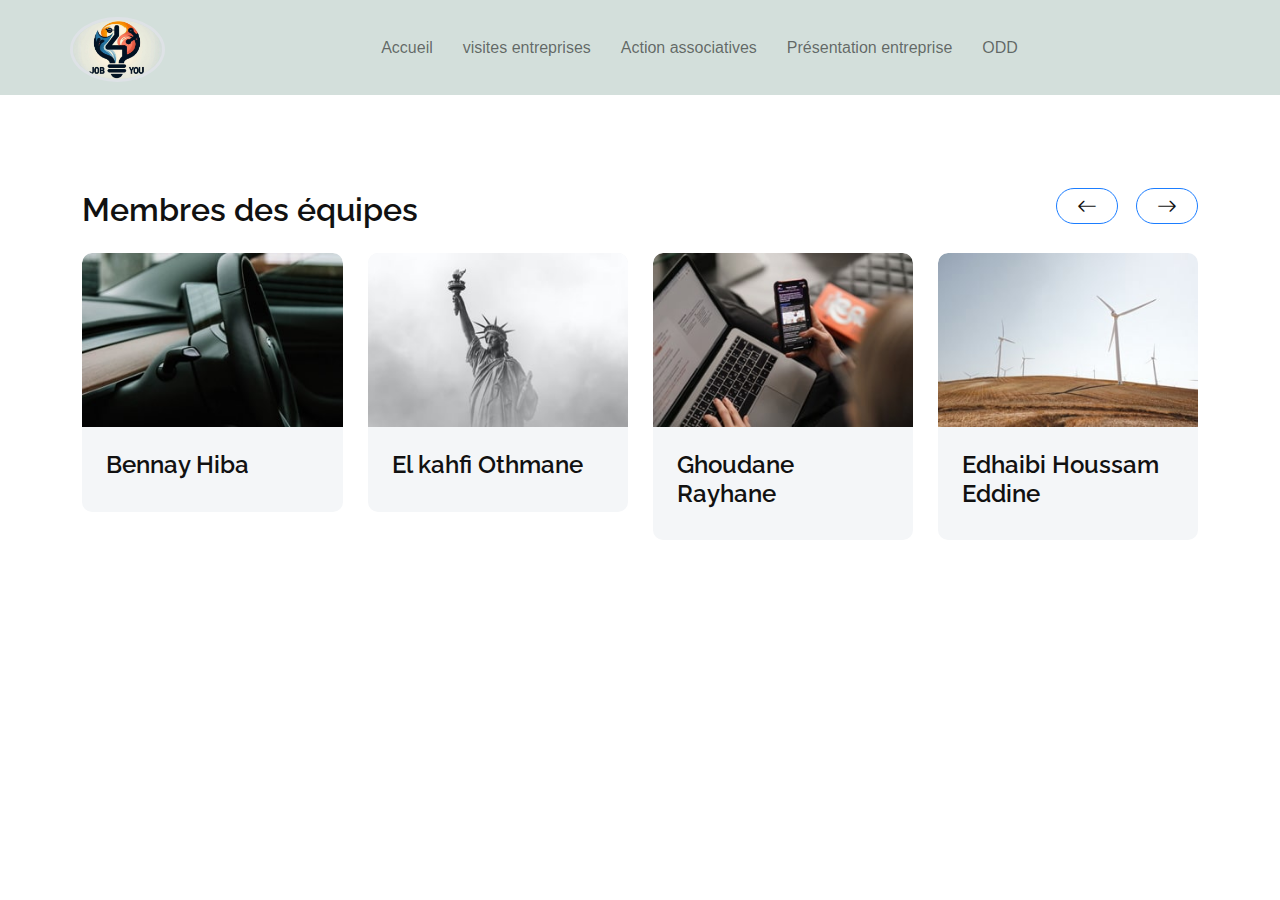
<file: index.html>
<!DOCTYPE html>
<html lang="en">

    <head>
        <meta charset="utf-8">
        <title>Newsers - Free HTML Magazine Template</title>
        <meta content="width=device-width, initial-scale=1.0" name="viewport">
        <meta content="" name="keywords">
        <meta content="" name="description">

        <!-- Google Web Fonts -->
        <link rel="preconnect" href="https://fonts.googleapis.com">
        <link rel="preconnect" href="https://fonts.gstatic.com" crossorigin>
        <link href="https://fonts.googleapis.com/css2?family=Open+Sans:wght@400;600&family=Raleway:wght@100;600;800&display=swap" rel="stylesheet"> 

        <!-- Icon Font Stylesheet -->
        <link rel="stylesheet" href="https://use.fontawesome.com/releases/v5.15.4/css/all.css"/>
        <link href="https://cdn.jsdelivr.net/npm/bootstrap-icons@1.4.1/font/bootstrap-icons.css" rel="stylesheet">

        <!-- Libraries Stylesheet -->
        <link href="lib/animate/animate.min.css" rel="stylesheet">
        <link href="lib/owlcarousel/assets/owl.carousel.min.css" rel="stylesheet">


        <!-- Customized Bootstrap Stylesheet -->
        <link href="css/bootstrap.min.css" rel="stylesheet">

        <!-- Template Stylesheet -->
        <link href="css/style.css" rel="stylesheet">
    </head>

    <body>

        <!-- Spinner Start -->
        <div id="spinner" class="show w-100 vh-100 bg-white position-fixed translate-middle top-50 start-50  d-flex align-items-center justify-content-center">
            <div class="spinner-grow text-primary" role="status"></div>
        </div>
        <!-- Spinner End -->


        <!-- Navbar start -->
        <div class="container-fluid sticky-top px-0" style="background-color:#d3dfdb;">
            <!--<div class="container-fluid topbar bg-dark d-none d-lg-block">
                <div class="container px-0">
                    <div class="topbar-top d-flex justify-content-between flex-lg-wrap">
                        <div class="top-info flex-grow-0">
                            <span class="rounded-circle btn-sm-square bg-primary me-2">
                                <i class="fas fa-bolt text-white"></i>
                            </span>
                            <div class="pe-2 me-3 border-end border-white d-flex align-items-center">
                                <p class="mb-0 text-white fs-6 fw-normal">Trending</p>
                            </div>
                            <div class="overflow-hidden" style="width: 735px;">
                                <div id="note" class="ps-2">
                                    <img src="img/features-fashion.jpg" class="img-fluid rounded-circle border border-3 border-primary me-2" style="width: 30px; height: 30px;" alt="">
                                    <a href="#"><p class="text-white mb-0 link-hover">Newsan unknown printer took a galley of type andscrambled Newsan.</p></a>
                                </div>
                            </div>
                        </div>
                        <div class="top-link flex-lg-wrap">
                            <i class="fas fa-calendar-alt text-white border-end border-secondary pe-2 me-2"> <span class="text-body">Tuesday, Sep 12, 2024</span></i>
                            <div class="d-flex icon">
                                <p class="mb-0 text-white me-2">Follow Us:</p>
                                <a href="" class="me-2"><i class="fab fa-facebook-f text-body link-hover"></i></a>
                                <a href="" class="me-2"><i class="fab fa-twitter text-body link-hover"></i></a>
                                <a href="" class="me-2"><i class="fab fa-instagram text-body link-hover"></i></a>
                                <a href="" class="me-2"><i class="fab fa-youtube text-body link-hover"></i></a>
                                <a href="" class="me-2"><i class="fab fa-linkedin-in text-body link-hover"></i></a>
                                <a href="" class="me-2"><i class="fab fa-skype text-body link-hover"></i></a>
                                <a href="" class=""><i class="fab fa-pinterest-p text-body link-hover"></i></a>
                            </div>
                        </div>
                    </div>
                </div>
            </div>-->
            <div class="container-fluid" style="background-color:#d3dfdb;">
                <div class="container px-0" style="background-color:#d3dfdb;">
                    <nav class="navbar navbar-light navbar-expand-xl" style="background-color:#d3dfdb;">
                        <a href="index.html" class="navbar-brand mt-1">
                            <img src="img/logo.jpeg" class="img-fluid rounded-circle border border-3 me-2" style="width: 95px; height: 65px;" alt="">
                        </a>
                        <button class="navbar-toggler py-2 px-3" type="button" data-bs-toggle="collapse" data-bs-target="#navbarCollapse">
                            <span class="fa fa-bars text-primary"></span>
                        </button>
                        <div class="collapse navbar-collapse py-3" style="background-color:#d3dfdb;" id="navbarCollapse">
                            <div class="navbar-nav mx-auto border-top">
                                <a href="index.html" class="nav-item nav-link">Accueil</a>
                                <a href="visite-entreprise.html" class="nav-item nav-link">visites entreprises</a>
                                <a href="index.html" class="nav-item nav-link">Action associatives</a>
                                <a href="index.html" class="nav-item nav-link">Présentation entreprise</a>
                                <a href="odd.html" class="nav-item nav-link">ODD</a>
                                <!--<a href="detail-page.html" class="nav-item nav-link">Detail  Page</a>
                                <a href="404.html" class="nav-item nav-link">404 Page</a>
                                <div class="nav-item dropdown">
                                    <a href="#" class="nav-link dropdown-toggle" data-bs-toggle="dropdown">Dropdown</a>
                                    <div class="dropdown-menu m-0 bg-secondary rounded-0">
                                        <a href="#" class="dropdown-item">Dropdown 1</a>
                                        <a href="#" class="dropdown-item">Dropdown 2</a>
                                        <a href="#" class="dropdown-item">Dropdown 3</a>
                                        <a href="#" class="dropdown-item">Dropdown 4</a>
                                    </div>
                                </div>
                                <a href="contact.html" class="nav-item nav-link">Contact Us</a>-->
                            </div>
                            <!--<div class="d-flex flex-nowrap border-top pt-3 pt-xl-0">
                                <div class="d-flex">
                                    <img src="img/weather-icon.png" class="img-fluid w-100 me-2" alt="">
                                    <div class="d-flex align-items-center">
                                        <strong class="fs-4 text-secondary">31°C</strong>
                                        <div class="d-flex flex-column ms-2" style="width: 150px;">
                                            <span class="text-body">NEW YORK,</span>
                                            <small>Mon. 10 jun 2024</small>
                                        </div>
                                    </div>
                                </div>
                                <button class="btn-search btn border border-primary btn-md-square rounded-circle bg-white my-auto" data-bs-toggle="modal" data-bs-target="#searchModal"><i class="fas fa-search text-primary"></i></button>
                            </div>-->
                        </div>
                    </nav>
                </div>
            </div>
        </div>
        <!-- Navbar End -->


        <!-- Modal Search Start -->
        <div class="modal fade" id="searchModal" tabindex="-1" aria-labelledby="exampleModalLabel" aria-hidden="true">
            <div class="modal-dialog modal-fullscreen">
                <div class="modal-content rounded-0">
                    <div class="modal-header">
                        <h5 class="modal-title" id="exampleModalLabel">Search by keyword</h5>
                        <button type="button" class="btn-close" data-bs-dismiss="modal" aria-label="Close"></button>
                    </div>
                    <div class="modal-body d-flex align-items-center">
                        <div class="input-group w-75 mx-auto d-flex">
                            <input type="search" class="form-control p-3" placeholder="keywords" aria-describedby="search-icon-1">
                            <span id="search-icon-1" class="input-group-text p-3"><i class="fa fa-search"></i></span>
                        </div>
                    </div>
                </div>
            </div>
        </div>
        <!-- Modal Search End -->

        <div class="container-fluid latest-news py-5">
            <div class="container py-5">
                <h2 class="mb-4">Membres des équipes</h2>
                <div class="latest-news-carousel owl-carousel">
                    <div class="latest-news-item">
                        <div class="bg-light rounded">
                            <div class="rounded-top overflow-hidden">
                                <img src="img/news-7.jpg" class="img-zoomin img-fluid rounded-top w-100" alt="">
                            </div>
                            <div class="d-flex flex-column p-4">
                                <a href="#" class="h4">Bennay Hiba</a>
                            </div>
                        </div>
                    </div>
                    <div class="latest-news-item">
                        <div class="bg-light rounded">
                            <div class="rounded-top overflow-hidden">
                                <img src="img/news-6.jpg" class="img-zoomin img-fluid rounded-top w-100" alt="">
                            </div>
                            <div class="d-flex flex-column p-4">
                                <a href="#" class="h4">El kahfi Othmane</a>
                            </div>
                        </div>
                    </div>
                    <div class="latest-news-item">
                        <div class="bg-light rounded">
                            <div class="rounded-top overflow-hidden">
                                <img src="img/news-3.jpg" class="img-zoomin img-fluid rounded-top w-100" alt="">
                            </div>
                            <div class="d-flex flex-column p-4">
                                <a href="#" class="h4">Ghoudane Rayhane</a>
                            </div>
                        </div>
                    </div>
                    <div class="latest-news-item">
                        <div class="bg-light rounded">
                            <div class="rounded-top overflow-hidden">
                                <img src="img/news-4.jpg" class="img-zoomin img-fluid rounded-top w-100" alt="">
                            </div>
                            <div class="d-flex flex-column p-4">
                                <a href="#" class="h4">Edhaibi Houssam Eddine</a>
                            </div>
                        </div>
                    </div>
                    <div class="latest-news-item">
                        <div class="bg-light rounded">
                            <div class="rounded-top overflow-hidden">
                                <img src="img/news-5.jpg" class="img-zoomin img-fluid rounded-top w-100" alt="">
                            </div>
                            <div class="d-flex flex-column p-4">
                                <a href="#" class="h4 ">Farhat Widiane</a>
                            </div>
                        </div>
                    </div>
                    <div class="latest-news-item">
                        <div class="bg-light rounded">
                            <div class="rounded-top overflow-hidden">
                                <img src="img/news-5.jpg" class="img-zoomin img-fluid rounded-top w-100" alt="">
                            </div>
                            <div class="d-flex flex-column p-4">
                                <a href="#" class="h4 ">El hachlaf Aymen</a>
                            </div>
                        </div>
                    </div>
                    <div class="latest-news-item">
                        <div class="bg-light rounded">
                            <div class="rounded-top overflow-hidden">
                                <img src="img/news-5.jpg" class="img-zoomin img-fluid rounded-top w-100" alt="">
                            </div>
                            <div class="d-flex flex-column p-4">
                                <a href="#" class="h4 ">Fnoun Rayane</a>
                            </div>
                        </div>
                    </div>
                    <div class="latest-news-item">
                        <div class="bg-light rounded">
                            <div class="rounded-top overflow-hidden">
                                <img src="img/news-5.jpg" class="img-zoomin img-fluid rounded-top w-100" alt="">
                            </div>
                            <div class="d-flex flex-column p-4">
                                <a href="#" class="h4 ">Fatihi Ikram</a>
                            </div>
                        </div>
                    </div>
                    <div class="latest-news-item">
                        <div class="bg-light rounded">
                            <div class="rounded-top overflow-hidden">
                                <img src="img/news-5.jpg" class="img-zoomin img-fluid rounded-top w-100" alt="">
                            </div>
                            <div class="d-flex flex-column p-4">
                                <a href="#" class="h4 ">El Asri Fatima</a>
                            </div>
                        </div>
                    </div>
                    <div class="latest-news-item">
                        <div class="bg-light rounded">
                            <div class="rounded-top overflow-hidden">
                                <img src="img/ibrahimo.jpeg" class="img-zoomin img-fluid rounded-top w-100" style="height: 200px;" alt="">
                            </div>
                            <div class="d-flex flex-column p-4">
                                <a href="#" class="h4 ">Thierno Ibrahima Sory Diallo</a>
                            </div>
                        </div>
                    </div>

                </div>
            </div>
        </div>

           

        
        <!-- JavaScript Libraries -->
        <script src="https://ajax.googleapis.com/ajax/libs/jquery/3.6.4/jquery.min.js"></script>
        <script src="https://cdn.jsdelivr.net/npm/bootstrap@5.0.0/dist/js/bootstrap.bundle.min.js"></script>
        <script src="lib/easing/easing.min.js"></script>
        <script src="lib/waypoints/waypoints.min.js"></script>
        <script src="lib/owlcarousel/owl.carousel.min.js"></script>

        <!-- Template Javascript -->
        <script src="js/main.js"></script>
    </body>

</html>
</file>
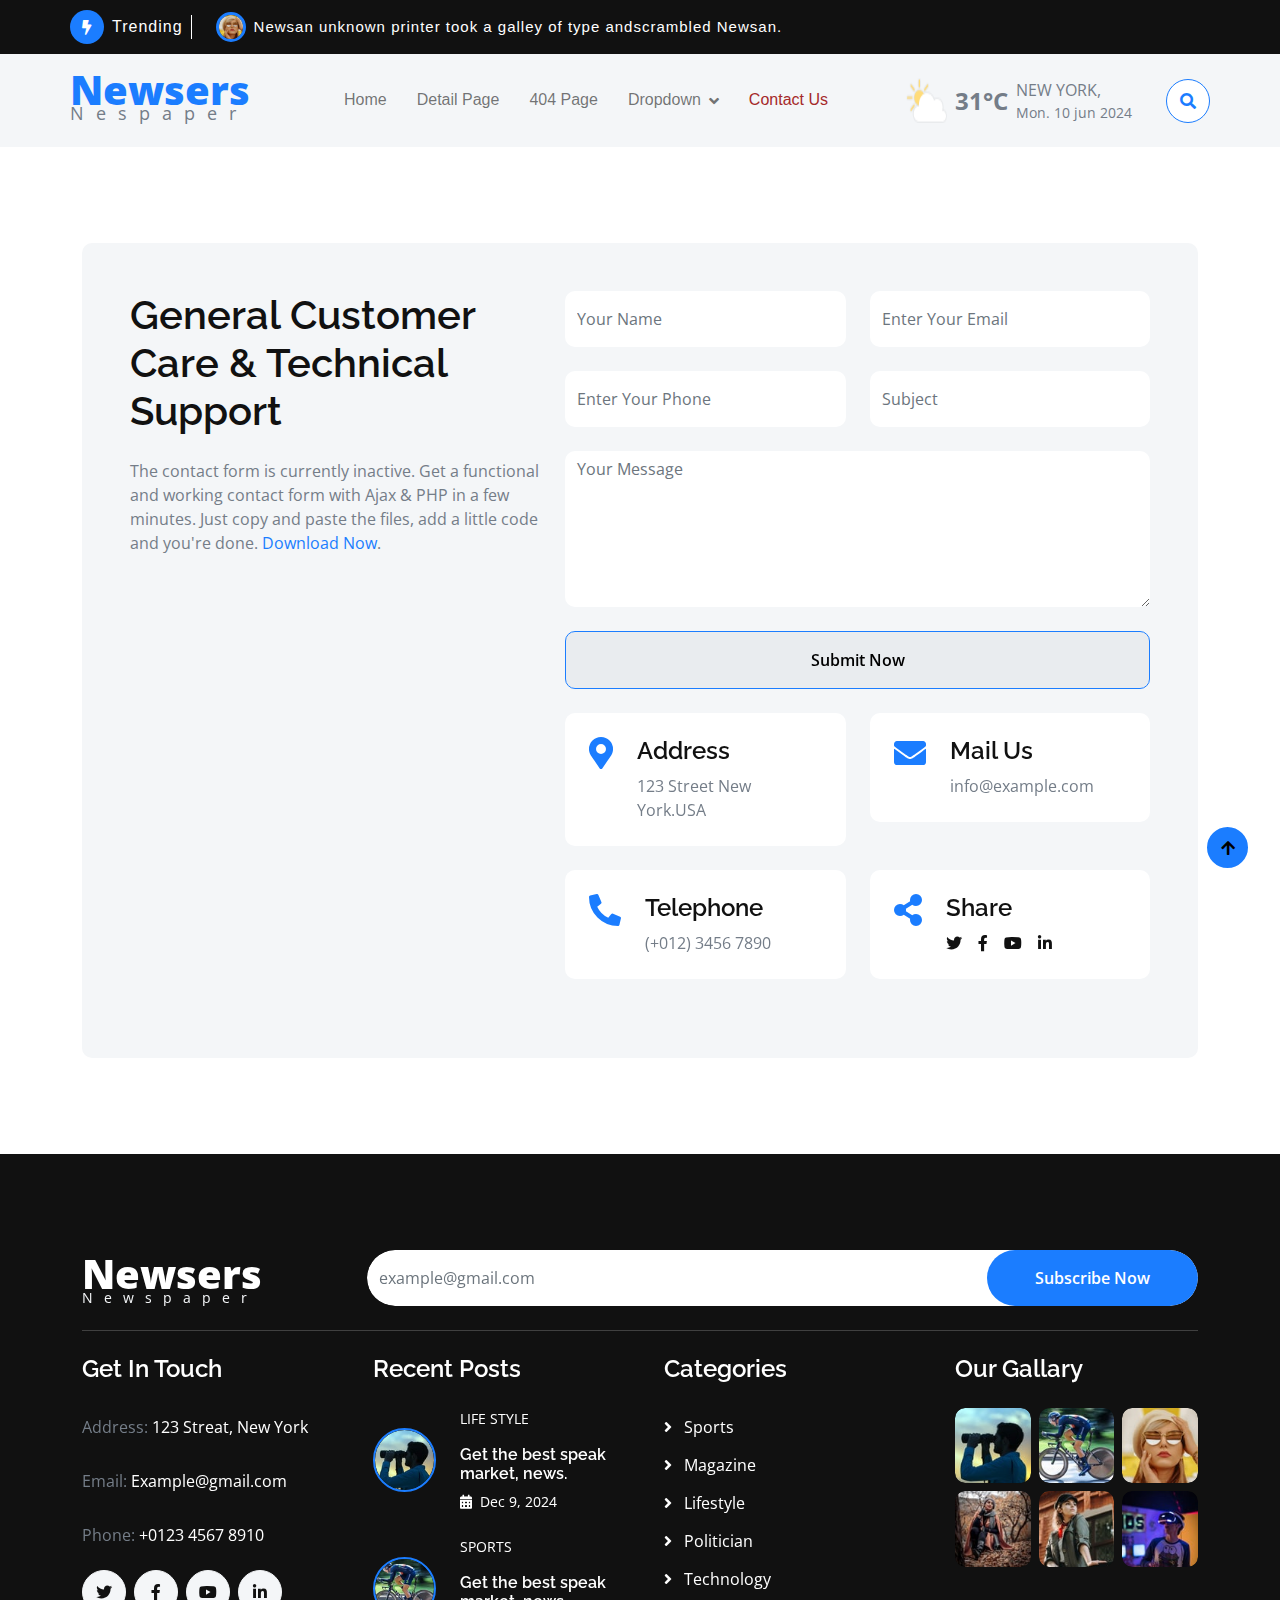
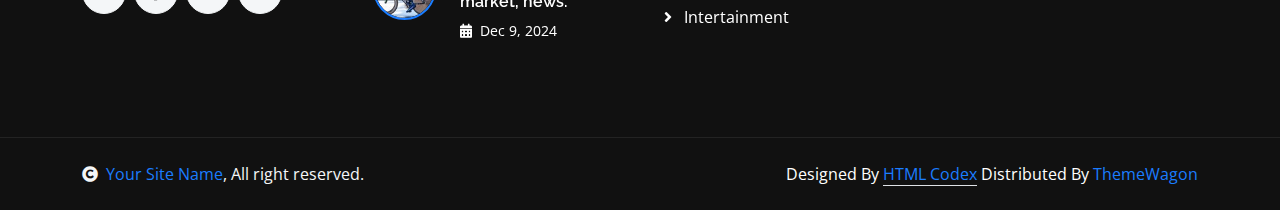
<file: contact.html>
<!DOCTYPE html>
<html lang="en">

    <head>
        <meta charset="utf-8">
        <title>Newsers - Free HTML Magazine Template</title>
        <meta content="width=device-width, initial-scale=1.0" name="viewport">
        <meta content="" name="keywords">
        <meta content="" name="description">

        <!-- Google Web Fonts -->
        <link rel="preconnect" href="https://fonts.googleapis.com">
        <link rel="preconnect" href="https://fonts.gstatic.com" crossorigin>
        <link href="https://fonts.googleapis.com/css2?family=Open+Sans:wght@400;600&family=Raleway:wght@100;600;800&display=swap" rel="stylesheet"> 

        <!-- Icon Font Stylesheet -->
        <link rel="stylesheet" href="https://use.fontawesome.com/releases/v5.15.4/css/all.css"/>
        <link href="https://cdn.jsdelivr.net/npm/bootstrap-icons@1.4.1/font/bootstrap-icons.css" rel="stylesheet">

        <!-- Libraries Stylesheet -->
        <link href="lib/animate/animate.min.css" rel="stylesheet">
        <link href="lib/owlcarousel/assets/owl.carousel.min.css" rel="stylesheet">


        <!-- Customized Bootstrap Stylesheet -->
        <link href="css/bootstrap.min.css" rel="stylesheet">

        <!-- Template Stylesheet -->
        <link href="css/style.css" rel="stylesheet">
    </head>

    <body>

        <!-- Spinner Start -->
        <div id="spinner" class="show w-100 vh-100 bg-white position-fixed translate-middle top-50 start-50  d-flex align-items-center justify-content-center">
            <div class="spinner-grow text-primary" role="status"></div>
        </div>
        <!-- Spinner End -->


        <!-- Navbar start -->
        <div class="container-fluid sticky-top px-0">
            <div class="container-fluid topbar bg-dark d-none d-lg-block">
                <div class="container px-0">
                    <div class="topbar-top d-flex justify-content-between flex-lg-wrap">
                        <div class="top-info flex-grow-0">
                            <span class="rounded-circle btn-sm-square bg-primary me-2">
                                <i class="fas fa-bolt text-white"></i>
                            </span>
                            <div class="pe-2 me-3 border-end border-white d-flex align-items-center">
                                <p class="mb-0 text-white fs-6 fw-normal">Trending</p>
                            </div>
                            <div class="overflow-hidden" style="width: 735px;">
                                <div id="note" class="ps-2">
                                    <img src="img/features-fashion.jpg" class="img-fluid rounded-circle border border-3 border-primary me-2" style="width: 30px; height: 30px;" alt="">
                                    <a href="#"><p class="text-white mb-0 link-hover">Newsan unknown printer took a galley of type andscrambled Newsan.</p></a>
                                </div>
                            </div>
                        </div>
                        <div class="top-link flex-lg-wrap">
                            <i class="fas fa-calendar-alt text-white border-end border-secondary pe-2 me-2"> <span class="text-body">Tuesday, Sep 12, 2024</span></i>
                            <div class="d-flex icon">
                                <p class="mb-0 text-white me-2">Follow Us:</p>
                                <a href="" class="me-2"><i class="fab fa-facebook-f text-body link-hover"></i></a>
                                <a href="" class="me-2"><i class="fab fa-twitter text-body link-hover"></i></a>
                                <a href="" class="me-2"><i class="fab fa-instagram text-body link-hover"></i></a>
                                <a href="" class="me-2"><i class="fab fa-youtube text-body link-hover"></i></a>
                                <a href="" class="me-2"><i class="fab fa-linkedin-in text-body link-hover"></i></a>
                                <a href="" class="me-2"><i class="fab fa-skype text-body link-hover"></i></a>
                                <a href="" class=""><i class="fab fa-pinterest-p text-body link-hover"></i></a>
                            </div>
                        </div>
                    </div>
                </div>
            </div>
            <div class="container-fluid bg-light">
                <div class="container px-0">
                    <nav class="navbar navbar-light navbar-expand-xl">
                        <a href="index.html" class="navbar-brand mt-3">
                            <p class="text-primary display-6 mb-2" style="line-height: 0;">Newsers</p>
                            <small class="text-body fw-normal" style="letter-spacing: 12px;">Nespaper</small>
                        </a>
                        <button class="navbar-toggler py-2 px-3" type="button" data-bs-toggle="collapse" data-bs-target="#navbarCollapse">
                            <span class="fa fa-bars text-primary"></span>
                        </button>
                        <div class="collapse navbar-collapse bg-light py-3" id="navbarCollapse">
                            <div class="navbar-nav mx-auto border-top">
                                <a href="index.html" class="nav-item nav-link">Home</a>
                                <a href="detail-page.html" class="nav-item nav-link">Detail Page</a>
                                <a href="404.html" class="nav-item nav-link">404 Page</a>
                                <div class="nav-item dropdown">
                                    <a href="#" class="nav-link dropdown-toggle" data-bs-toggle="dropdown">Dropdown</a>
                                    <div class="dropdown-menu m-0 bg-secondary rounded-0">
                                        <a href="#" class="dropdown-item">Dropdown 1</a>
                                        <a href="#" class="dropdown-item">Dropdown 2</a>
                                        <a href="#" class="dropdown-item">Dropdown 3</a>
                                        <a href="#" class="dropdown-item">Dropdown 4</a>
                                    </div>
                                </div>
                                <a href="contact.html" class="nav-item nav-link active">Contact Us</a>
                            </div>
                            <div class="d-flex flex-nowrap border-top pt-3 pt-xl-0">
                                <div class="d-flex">
                                    <img src="img/weather-icon.png" class="img-fluid w-100 me-2" alt="">
                                    <div class="d-flex align-items-center">
                                        <strong class="fs-4 text-secondary">31°C</strong>
                                        <div class="d-flex flex-column ms-2" style="width: 150px;">
                                            <span class="text-body">NEW YORK,</span>
                                            <small>Mon. 10 jun 2024</small>
                                        </div>
                                    </div>
                                </div>
                                <button class="btn-search btn border border-primary btn-md-square rounded-circle bg-white my-auto" data-bs-toggle="modal" data-bs-target="#searchModal"><i class="fas fa-search text-primary"></i></button>
                            </div>
                        </div>
                    </nav>
                </div>
            </div>
        </div>
        <!-- Navbar End -->


        <!-- Modal Search Start -->
        <div class="modal fade" id="searchModal" tabindex="-1" aria-labelledby="exampleModalLabel" aria-hidden="true">
            <div class="modal-dialog modal-fullscreen">
                <div class="modal-content rounded-0">
                    <div class="modal-header">
                        <h5 class="modal-title" id="exampleModalLabel">Search by keyword</h5>
                        <button type="button" class="btn-close" data-bs-dismiss="modal" aria-label="Close"></button>
                    </div>
                    <div class="modal-body d-flex align-items-center">
                        <div class="input-group w-75 mx-auto d-flex">
                            <input type="search" class="form-control p-3" placeholder="keywords" aria-describedby="search-icon-1">
                            <span id="search-icon-1" class="input-group-text p-3"><i class="fa fa-search"></i></span>
                        </div>
                    </div>
                </div>
            </div>
        </div>
        <!-- Modal Search End -->


        <!-- Contact Us Start -->
        <div class="container-fluid py-5">
            <div class="container py-5">
                <div class="bg-light rounded p-5">
                    <div class="row g-4">
                        <div class="col-lg-5">
                            <div class="">
                                <h1 class="mb-4">General Customer Care & Technical Support</h1>
                                <p class="mb-4">The contact form is currently inactive. Get a functional and working contact form with Ajax & PHP in a few minutes. Just copy and paste the files, add a little code and you're done. <a href="https://htmlcodex.com/contact-form">Download Now</a>.</p>
                                <div class="rounded">
                                    <iframe class="rounded w-100" 
                                    style="height: 425px;" src="https://www.google.com/maps/embed?pb=!1m18!1m12!1m3!1d387191.33750346623!2d-73.97968099999999!3d40.6974881!2m3!1f0!2f0!3f0!3m2!1i1024!2i768!4f13.1!3m3!1m2!1s0x89c24fa5d33f083b%3A0xc80b8f06e177fe62!2sNew%20York%2C%20NY%2C%20USA!5e0!3m2!1sen!2sbd!4v1694259649153!5m2!1sen!2sbd" 
                                    loading="lazy" referrerpolicy="no-referrer-when-downgrade"></iframe>
                                </div>
                            </div>
                        </div>
                        <div class="col-lg-7">
                            <form action="" class="mb-4">
                                <div class="row g-4">
                                    <div class="col-lg-6">
                                        <input type="text" class="w-100 form-control border-0 py-3" name="name" placeholder="Your Name">
                                    </div>
                                    <div class="col-lg-6">
                                        <input type="email" class="w-100 form-control border-0 py-3" name="email" placeholder="Enter Your Email">
                                    </div>
                                    <div class="col-lg-6">
                                        <input type="text" class="w-100 form-control border-0 py-3" name="phone" placeholder="Enter Your Phone">
                                    </div>
                                    <div class="col-lg-6">
                                        <input type="text" class="w-100 form-control border-0 py-3" name="subject" placeholder="Subject">
                                    </div>
                                    <div class="col-12">
                                        <textarea class="w-100 form-control border-0" rows="6" cols="10" placeholder="Your Message"></textarea>
                                    </div>
                                    <div class="col-12">
                                        <button class="w-100 btn btn-primary form-control py-3" type="submit">Submit Now</button>
                                    </div>
                                </div>
                            </form>
                            <div class="row g-4">
                                <div class="col-xl-6">
                                    <div class="d-flex p-4 rounded bg-white">
                                        <i class="fas fa-map-marker-alt fa-2x text-primary me-4"></i>
                                        <div>
                                            <h4>Address</h4>
                                            <p class="mb-0">123 Street New York.USA</p>
                                        </div>
                                    </div>
                                </div>
                                <div class="col-xl-6">
                                    <div class="d-flex p-4 rounded bg-white">
                                        <i class="fas fa-envelope fa-2x text-primary me-4"></i>
                                        <div>
                                            <h4>Mail Us</h4>
                                            <p class="mb-0">info@example.com</p>
                                        </div>
                                    </div>
                                </div>
                                <div class="col-xl-6">
                                    <div class="d-flex p-4 rounded bg-white">
                                        <i class="fa fa-phone-alt fa-2x text-primary me-4"></i>
                                        <div>
                                            <h4>Telephone</h4>
                                            <p class="mb-0">(+012) 3456 7890</p>
                                        </div>
                                    </div>
                                </div>
                                <div class="col-xl-6">
                                    <div class="d-flex p-4 rounded bg-white">
                                        <i class="fa fa-share-alt fa-2x text-primary me-4"></i>
                                        <div>
                                            <h4>Share</h4>
                                            <div class="d-flex">
                                                <a class="me-3" href=""><i class="fab fa-twitter text-dark link-hover"></i></a>
                                                <a class="me-3" href=""><i class="fab fa-facebook-f text-dark link-hover"></i></a>
                                                <a class="me-3" href=""><i class="fab fa-youtube text-dark link-hover"></i></a>
                                                <a class="" href=""><i class="fab fa-linkedin-in text-dark link-hover"></i></a>
                                            </div>
                                        </div>
                                    </div>
                                </div>
                            </div>
                        </div>
                    </div>
                </div>
            </div>
        </div>
        <!-- Contact Us End -->
        
        
        <!-- Footer Start -->
        <div class="container-fluid bg-dark footer py-5">
            <div class="container py-5">
                <div class="pb-4 mb-4" style="border-bottom: 1px solid rgba(255, 255, 255, 0.2);">
                    <div class="row g-4">
                        <div class="col-lg-3">
                            <a href="#" class="d-flex flex-column flex-wrap">
                                <p class="text-white mb-0 display-6">Newsers</p>
                                <small class="text-light" style="letter-spacing: 11px; line-height: 0;">Newspaper</small>
                            </a>
                        </div>
                        <div class="col-lg-9">
                            <div class="d-flex position-relative rounded-pill overflow-hidden">
                                <input class="form-control border-0 w-100 py-3 rounded-pill" type="email" placeholder="example@gmail.com">
                                <button type="submit" class="btn btn-primary border-0 py-3 px-5 rounded-pill text-white position-absolute" style="top: 0; right: 0;">Subscribe Now</button>
                            </div>
                        </div>
                    </div>
                </div>
                <div class="row g-5">
                    <div class="col-lg-6 col-xl-3">
                        <div class="footer-item-1">
                            <h4 class="mb-4 text-white">Get In Touch</h4>
                            <p class="text-secondary line-h">Address: <span class="text-white">123 Streat, New York</span></p>
                            <p class="text-secondary line-h">Email: <span class="text-white">Example@gmail.com</span></p>
                            <p class="text-secondary line-h">Phone: <span class="text-white">+0123 4567 8910</span></p>
                            <div class="d-flex line-h">
                                <a class="btn btn-light me-2 btn-md-square rounded-circle" href=""><i class="fab fa-twitter text-dark"></i></a>
                                <a class="btn btn-light me-2 btn-md-square rounded-circle" href=""><i class="fab fa-facebook-f text-dark"></i></a>
                                <a class="btn btn-light me-2 btn-md-square rounded-circle" href=""><i class="fab fa-youtube text-dark"></i></a>
                                <a class="btn btn-light btn-md-square rounded-circle" href=""><i class="fab fa-linkedin-in text-dark"></i></a>
                            </div>
                        </div>
                    </div>
                    <div class="col-lg-6 col-xl-3">
                        <div class="footer-item-2">
                            <div class="d-flex flex-column mb-4">
                                <h4 class="mb-4 text-white">Recent Posts</h4>
                                <a href="#">
                                    <div class="d-flex align-items-center">
                                        <div class="rounded-circle border border-2 border-primary overflow-hidden">
                                            <img src="img/footer-1.jpg" class="img-zoomin img-fluid rounded-circle w-100" alt="">
                                        </div>
                                        <div class="d-flex flex-column ps-4">
                                            <p class="text-uppercase text-white mb-3">Life Style</p>
                                            <a href="#" class="h6 text-white">
                                                Get the best speak market, news.
                                            </a>
                                            <small class="text-white d-block"><i class="fas fa-calendar-alt me-1"></i> Dec 9, 2024</small>
                                        </div>
                                    </div>
                                </a>
                            </div>
                            <div class="d-flex flex-column">
                                <a href="#">
                                    <div class="d-flex align-items-center">
                                        <div class="rounded-circle border border-2 border-primary overflow-hidden">
                                            <img src="img/footer-2.jpg" class="img-zoomin img-fluid rounded-circle w-100" alt="">
                                        </div>
                                        <div class="d-flex flex-column ps-4">
                                            <p class="text-uppercase text-white mb-3">Sports</p>
                                            <a href="#" class="h6 text-white">
                                                Get the best speak market, news.
                                            </a>
                                            <small class="text-white d-block"><i class="fas fa-calendar-alt me-1"></i> Dec 9, 2024</small>
                                        </div>
                                    </div>
                                </a>
                            </div>
                        </div>
                    </div>
                    <div class="col-lg-6 col-xl-3">
                        <div class="d-flex flex-column text-start footer-item-3">
                            <h4 class="mb-4 text-white">Categories</h4>
                            <a class="btn-link text-white" href=""><i class="fas fa-angle-right text-white me-2"></i> Sports</a>
                            <a class="btn-link text-white" href=""><i class="fas fa-angle-right text-white me-2"></i> Magazine</a>
                            <a class="btn-link text-white" href=""><i class="fas fa-angle-right text-white me-2"></i> Lifestyle</a>
                            <a class="btn-link text-white" href=""><i class="fas fa-angle-right text-white me-2"></i> Politician</a>
                            <a class="btn-link text-white" href=""><i class="fas fa-angle-right text-white me-2"></i> Technology</a>
                            <a class="btn-link text-white" href=""><i class="fas fa-angle-right text-white me-2"></i> Intertainment</a>
                        </div>
                    </div>
                    <div class="col-lg-6 col-xl-3">
                        <div class="footer-item-4">
                            <h4 class="mb-4 text-white">Our Gallary</h4>
                            <div class="row g-2">
                                <div class="col-4">
                                    <div class="rounded overflow-hidden">
                                        <img src="img/footer-1.jpg" class="img-zoomin img-fluid rounded w-100" alt="">
                                    </div>
                               </div>
                               <div class="col-4">
                                    <div class="rounded overflow-hidden">
                                        <img src="img/footer-2.jpg" class="img-zoomin img-fluid rounded w-100" alt="">
                                    </div>
                               </div>
                                <div class="col-4">
                                    <div class="rounded overflow-hidden">
                                        <img src="img/footer-3.jpg" class="img-zoomin img-fluid rounded w-100" alt="">
                                    </div>
                               </div>
                                <div class="col-4">
                                    <div class="rounded overflow-hidden">
                                        <img src="img/footer-4.jpg" class="img-zoomin img-fluid rounded w-100" alt="">
                                    </div>
                               </div>
                                <div class="col-4">
                                    <div class="rounded overflow-hidden">
                                        <img src="img/footer-5.jpg" class="img-zoomin img-fluid rounded w-100" alt="">
                                    </div>
                               </div>
                               <div class="col-4">
                                <div class="rounded overflow-hidden">
                                    <img src="img/footer-6.jpg" class="img-zoomin img-fluid rounded w-100" alt="">
                                </div>
                           </div>
                            </div>
                        </div>
                    </div>
                </div>
            </div>
        </div>
        <!-- Footer End -->


        <!-- Copyright Start -->
        <div class="container-fluid copyright bg-dark py-4">
            <div class="container">
                <div class="row">
                    <div class="col-md-6 text-center text-md-start mb-3 mb-md-0">
                        <span class="text-light"><a href="#"><i class="fas fa-copyright text-light me-2"></i>Your Site Name</a>, All right reserved.</span>
                    </div>
                    <div class="col-md-6 my-auto text-center text-md-end text-white">
                        <!--/*** This template is free as long as you keep the below author’s credit link/attribution link/backlink. ***/-->
                        <!--/*** If you'd like to use the template without the below author’s credit link/attribution link/backlink, ***/-->
                        <!--/*** you can purchase the Credit Removal License from "https://htmlcodex.com/credit-removal". ***/-->
                        Designed By <a class="border-bottom" href="https://htmlcodex.com">HTML Codex</a> Distributed By <a href="https://themewagon.com">ThemeWagon</a>
                    </div>
                </div>
            </div>
        </div>
        <!-- Copyright End -->


        <!-- Back to Top -->
        <a href="#" class="btn btn-primary border-2 border-white rounded-circle back-to-top"><i class="fa fa-arrow-up"></i></a>   

        
        <!-- JavaScript Libraries -->
        <script src="https://ajax.googleapis.com/ajax/libs/jquery/3.6.4/jquery.min.js"></script>
        <script src="https://cdn.jsdelivr.net/npm/bootstrap@5.0.0/dist/js/bootstrap.bundle.min.js"></script>
        <script src="lib/easing/easing.min.js"></script>
        <script src="lib/waypoints/waypoints.min.js"></script>
        <script src="lib/owlcarousel/owl.carousel.min.js"></script>

        <!-- Template Javascript -->
        <script src="js/main.js"></script>
    </body>

</html>
</file>
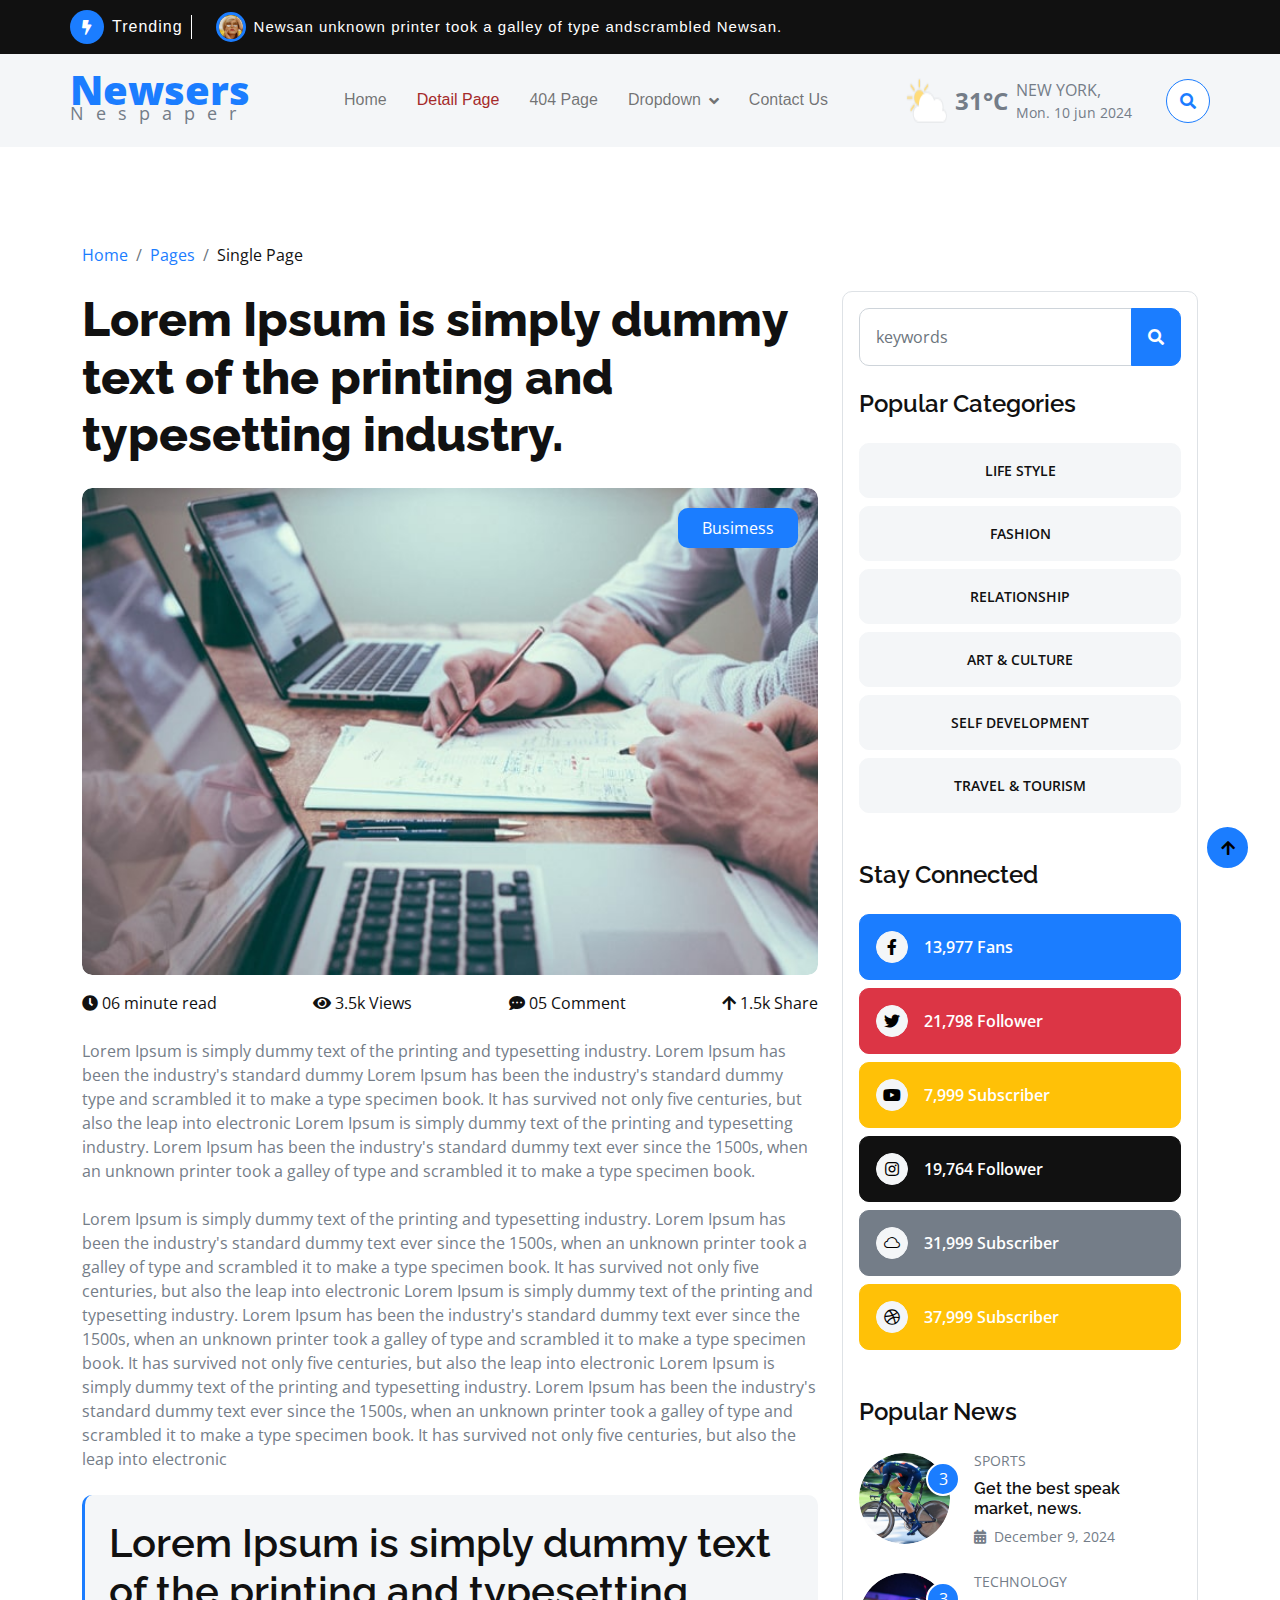
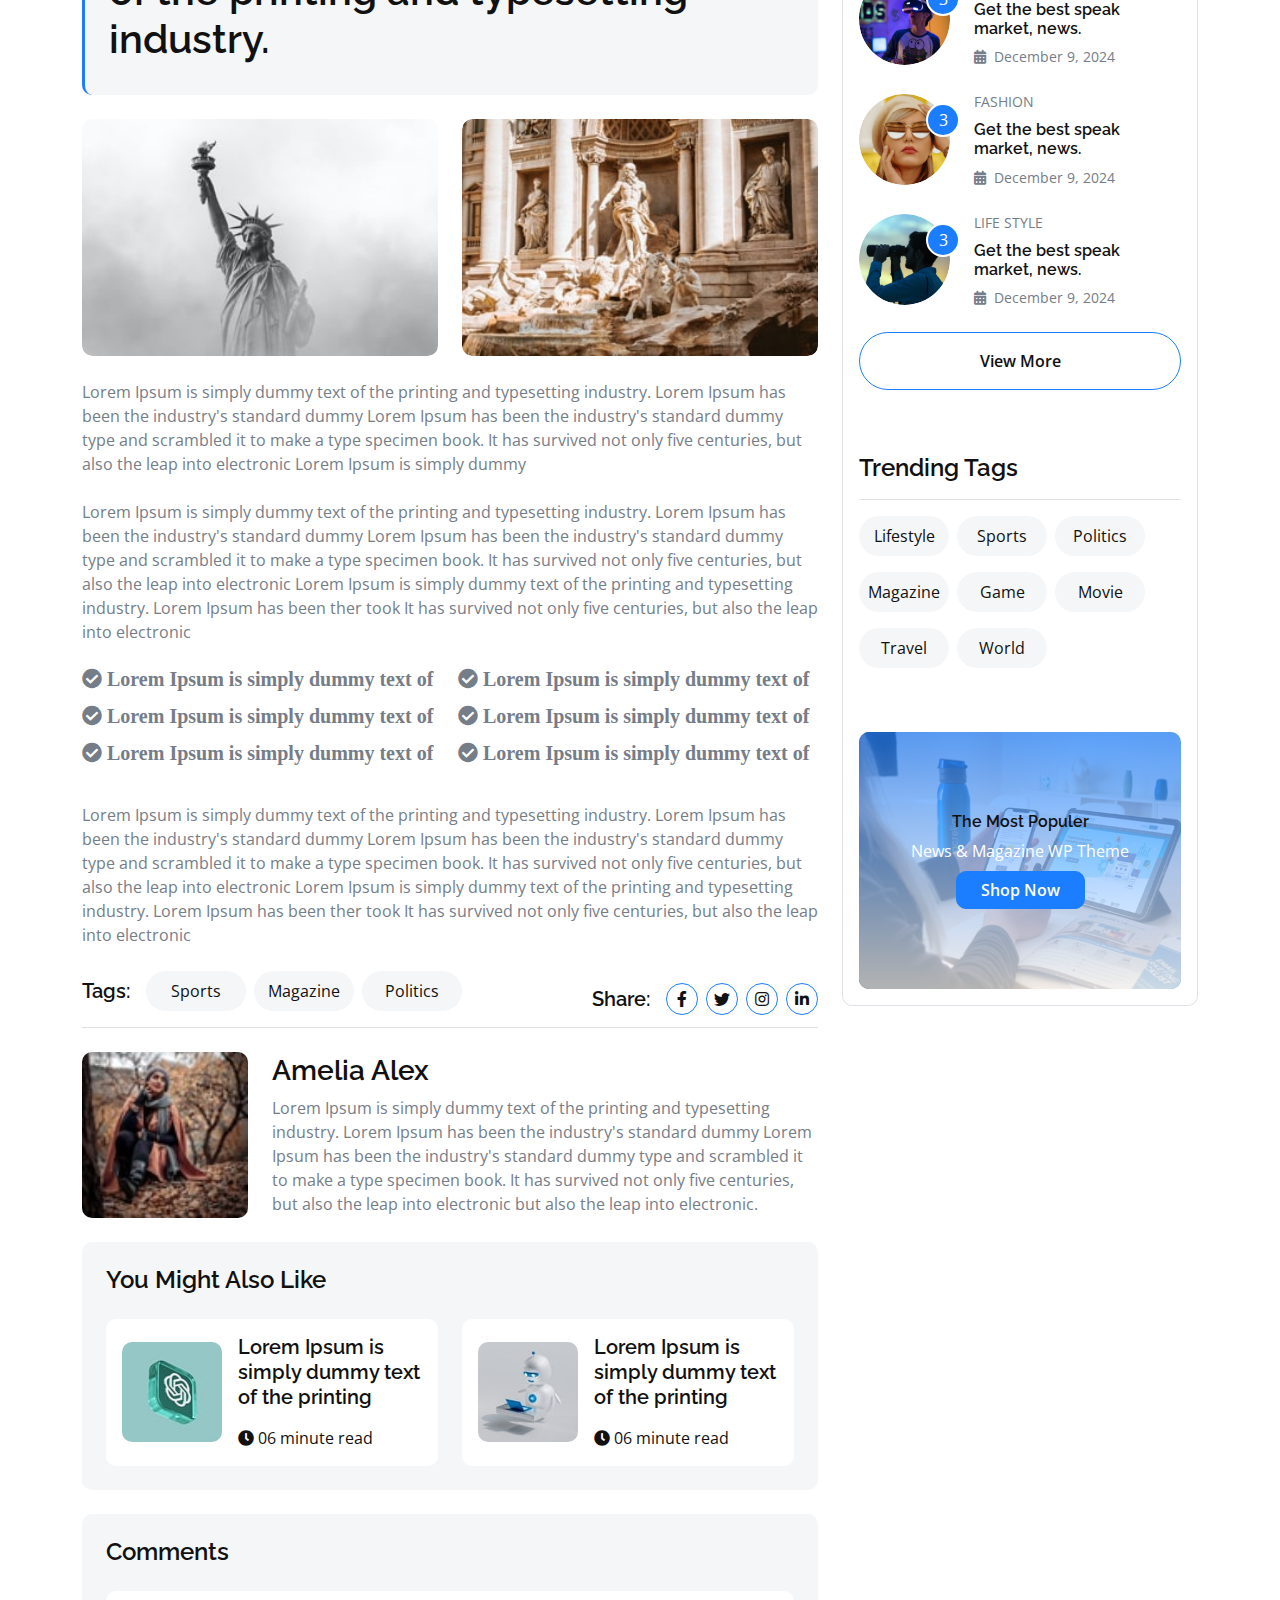
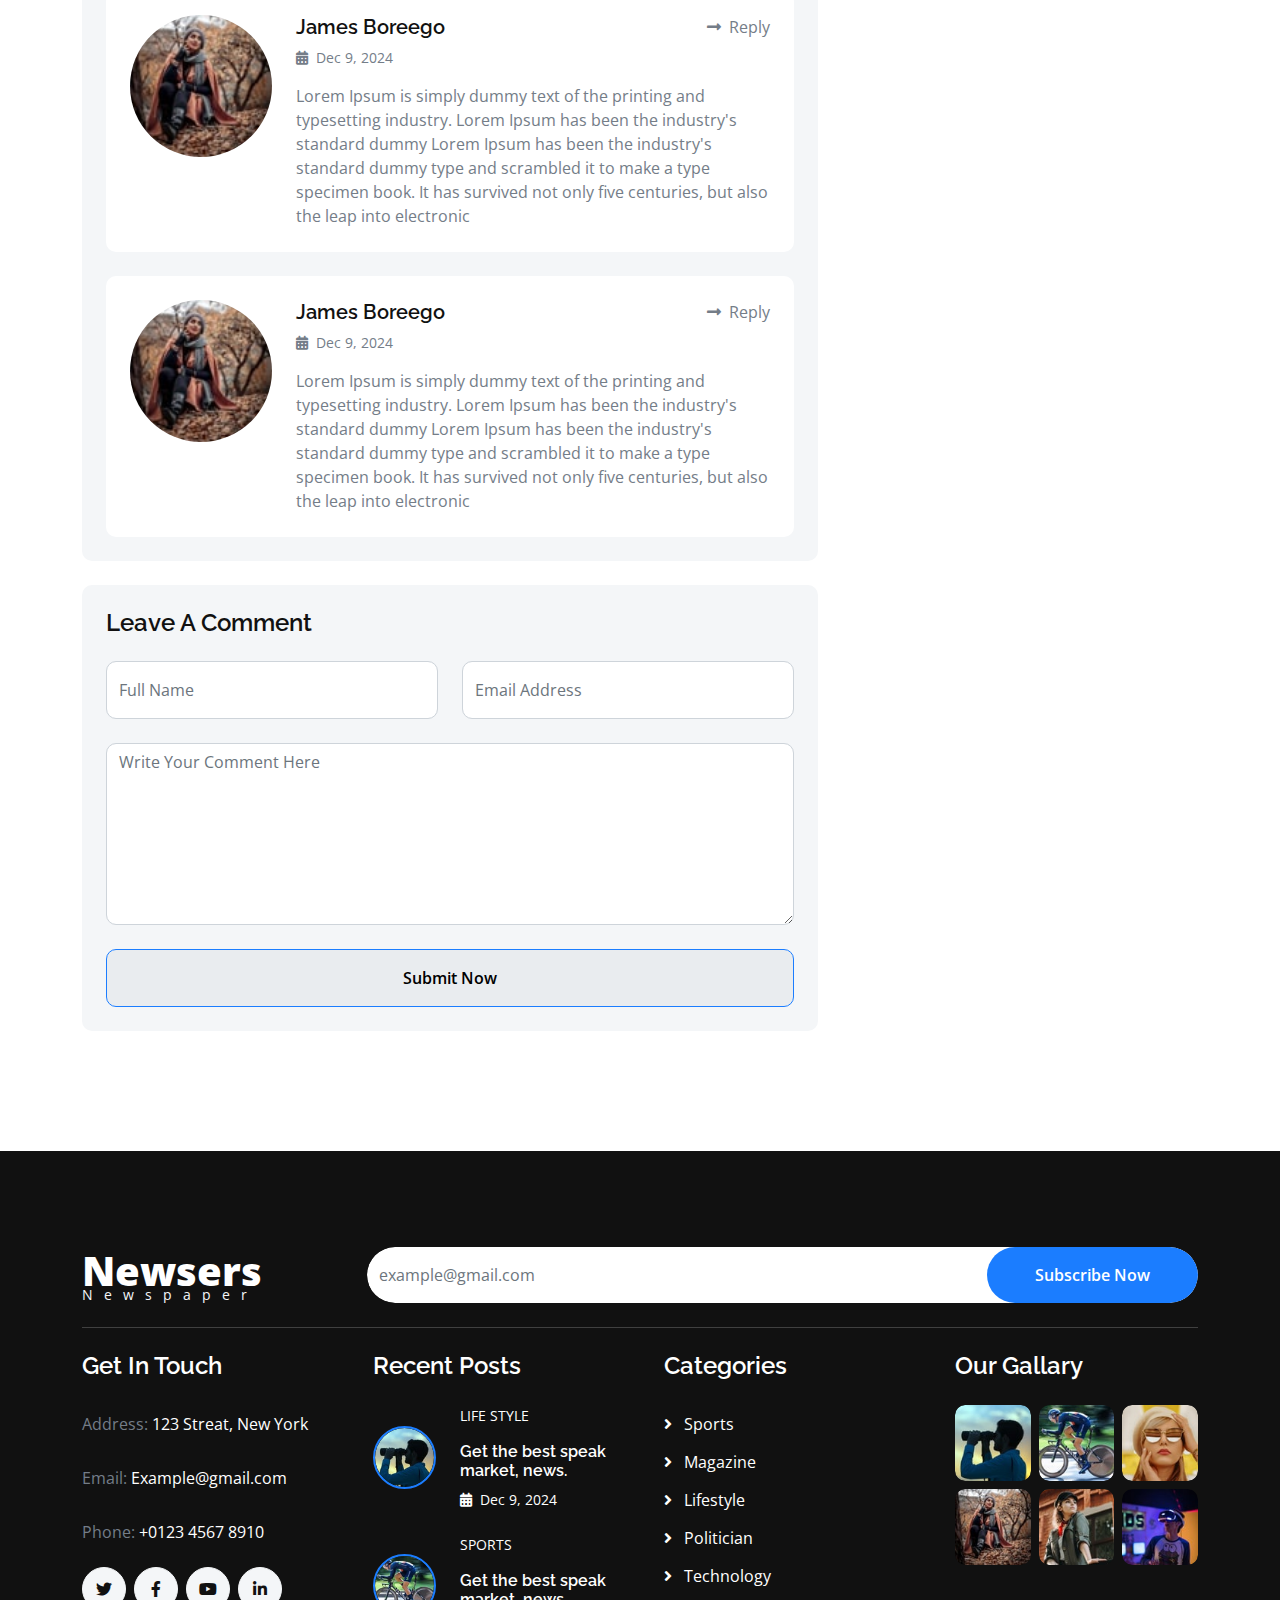
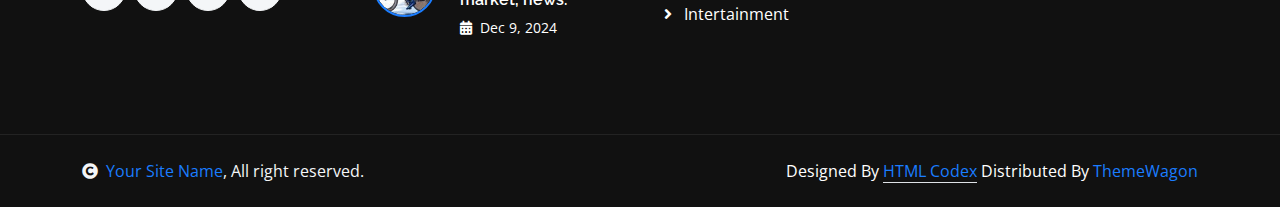
<file: detail-page.html>
<!DOCTYPE html>
<html lang="en">

    <head>
        <meta charset="utf-8">
        <title>Newsers - Free HTML Magazine Template</title>
        <meta content="width=device-width, initial-scale=1.0" name="viewport">
        <meta content="" name="keywords">
        <meta content="" name="description">

        <!-- Google Web Fonts -->
        <link rel="preconnect" href="https://fonts.googleapis.com">
        <link rel="preconnect" href="https://fonts.gstatic.com" crossorigin>
        <link href="https://fonts.googleapis.com/css2?family=Open+Sans:wght@400;600&family=Raleway:wght@100;600;800&display=swap" rel="stylesheet"> 

        <!-- Icon Font Stylesheet -->
        <link rel="stylesheet" href="https://use.fontawesome.com/releases/v5.15.4/css/all.css"/>
        <link href="https://cdn.jsdelivr.net/npm/bootstrap-icons@1.4.1/font/bootstrap-icons.css" rel="stylesheet">

        <!-- Libraries Stylesheet -->
        <link href="lib/animate/animate.min.css" rel="stylesheet">
        <link href="lib/owlcarousel/assets/owl.carousel.min.css" rel="stylesheet">


        <!-- Customized Bootstrap Stylesheet -->
        <link href="css/bootstrap.min.css" rel="stylesheet">

        <!-- Template Stylesheet -->
        <link href="css/style.css" rel="stylesheet">
    </head>

    <body>

        <!-- Spinner Start -->
        <div id="spinner" class="show w-100 vh-100 bg-white position-fixed translate-middle top-50 start-50  d-flex align-items-center justify-content-center">
            <div class="spinner-grow text-primary" role="status"></div>
        </div>
        <!-- Spinner End -->


        <!-- Navbar start -->
        <div class="container-fluid sticky-top px-0">
            <div class="container-fluid topbar bg-dark d-none d-lg-block">
                <div class="container px-0">
                    <div class="topbar-top d-flex justify-content-between flex-lg-wrap">
                        <div class="top-info flex-grow-0">
                            <span class="rounded-circle btn-sm-square bg-primary me-2">
                                <i class="fas fa-bolt text-white"></i>
                            </span>
                            <div class="pe-2 me-3 border-end border-white d-flex align-items-center">
                                <p class="mb-0 text-white fs-6 fw-normal">Trending</p>
                            </div>
                            <div class="overflow-hidden" style="width: 735px;">
                                <div id="note" class="ps-2">
                                    <img src="img/features-fashion.jpg" class="img-fluid rounded-circle border border-3 border-primary me-2" style="width: 30px; height: 30px;" alt="">
                                    <a href="#"><p class="text-white mb-0 link-hover">Newsan unknown printer took a galley of type andscrambled Newsan.</p></a>
                                </div>
                            </div>
                        </div>
                        <div class="top-link flex-lg-wrap">
                            <i class="fas fa-calendar-alt text-white border-end border-secondary pe-2 me-2"> <span class="text-body">Tuesday, Sep 12, 2024</span></i>
                            <div class="d-flex icon">
                                <p class="mb-0 text-white me-2">Follow Us:</p>
                                <a href="" class="me-2"><i class="fab fa-facebook-f text-body link-hover"></i></a>
                                <a href="" class="me-2"><i class="fab fa-twitter text-body link-hover"></i></a>
                                <a href="" class="me-2"><i class="fab fa-instagram text-body link-hover"></i></a>
                                <a href="" class="me-2"><i class="fab fa-youtube text-body link-hover"></i></a>
                                <a href="" class="me-2"><i class="fab fa-linkedin-in text-body link-hover"></i></a>
                                <a href="" class="me-2"><i class="fab fa-skype text-body link-hover"></i></a>
                                <a href="" class=""><i class="fab fa-pinterest-p text-body link-hover"></i></a>
                            </div>
                        </div>
                    </div>
                </div>
            </div>
            <div class="container-fluid bg-light">
                <div class="container px-0">
                    <nav class="navbar navbar-light navbar-expand-xl">
                        <a href="index.html" class="navbar-brand mt-3">
                            <p class="text-primary display-6 mb-2" style="line-height: 0;">Newsers</p>
                            <small class="text-body fw-normal" style="letter-spacing: 12px;">Nespaper</small>
                        </a>
                        <button class="navbar-toggler py-2 px-3" type="button" data-bs-toggle="collapse" data-bs-target="#navbarCollapse">
                            <span class="fa fa-bars text-primary"></span>
                        </button>
                        <div class="collapse navbar-collapse bg-light py-3" id="navbarCollapse">
                            <div class="navbar-nav mx-auto border-top">
                                <a href="index.html" class="nav-item nav-link">Home</a>
                                <a href="detail-page.html" class="nav-item nav-link active">Detail Page</a>
                                <a href="404.html" class="nav-item nav-link">404 Page</a>
                                <div class="nav-item dropdown">
                                    <a href="#" class="nav-link dropdown-toggle" data-bs-toggle="dropdown">Dropdown</a>
                                    <div class="dropdown-menu m-0 bg-secondary rounded-0">
                                        <a href="#" class="dropdown-item">Dropdown 1</a>
                                        <a href="#" class="dropdown-item">Dropdown 2</a>
                                        <a href="#" class="dropdown-item">Dropdown 3</a>
                                        <a href="#" class="dropdown-item">Dropdown 4</a>
                                    </div>
                                </div>
                                <a href="contact.html" class="nav-item nav-link">Contact Us</a>
                            </div>
                            <div class="d-flex flex-nowrap border-top pt-3 pt-xl-0">
                                <div class="d-flex">
                                    <img src="img/weather-icon.png" class="img-fluid w-100 me-2" alt="">
                                    <div class="d-flex align-items-center">
                                        <strong class="fs-4 text-secondary">31°C</strong>
                                        <div class="d-flex flex-column ms-2" style="width: 150px;">
                                            <span class="text-body">NEW YORK,</span>
                                            <small>Mon. 10 jun 2024</small>
                                        </div>
                                    </div>
                                </div>
                                <button class="btn-search btn border border-primary btn-md-square rounded-circle bg-white my-auto" data-bs-toggle="modal" data-bs-target="#searchModal"><i class="fas fa-search text-primary"></i></button>
                            </div>
                        </div>
                    </nav>
                </div>
            </div>
        </div>
        <!-- Navbar End -->


        <!-- Modal Search Start -->
        <div class="modal fade" id="searchModal" tabindex="-1" aria-labelledby="exampleModalLabel" aria-hidden="true">
            <div class="modal-dialog modal-fullscreen">
                <div class="modal-content rounded-0">
                    <div class="modal-header">
                        <h5 class="modal-title" id="exampleModalLabel">Search by keyword</h5>
                        <button type="button" class="btn-close" data-bs-dismiss="modal" aria-label="Close"></button>
                    </div>
                    <div class="modal-body d-flex align-items-center">
                        <div class="input-group w-75 mx-auto d-flex">
                            <input type="search" class="form-control p-3" placeholder="keywords" aria-describedby="search-icon-1">
                            <span id="search-icon-1" class="input-group-text p-3"><i class="fa fa-search"></i></span>
                        </div>
                    </div>
                </div>
            </div>
        </div>
        <!-- Modal Search End -->


        <!-- Single Product Start -->
        <div class="container-fluid py-5">
            <div class="container py-5">
                <ol class="breadcrumb justify-content-start mb-4">
                    <li class="breadcrumb-item"><a href="#">Home</a></li>
                    <li class="breadcrumb-item"><a href="#">Pages</a></li>
                    <li class="breadcrumb-item active text-dark">Single Page</li>
                </ol>
                <div class="row g-4">
                    <div class="col-lg-8">
                        <div class="mb-4">
                            <a href="#" class="h1 display-5">Lorem Ipsum is simply dummy text of the printing and typesetting industry.</a>
                        </div>
                        <div class="position-relative rounded overflow-hidden mb-3">
                            <img src="img/news-1.jpg" class="img-zoomin img-fluid rounded w-100" alt="">
                            <div class="position-absolute text-white px-4 py-2 bg-primary rounded" style="top: 20px; right: 20px;">                                              
                                Busimess
                            </div>
                        </div>
                        <div class="d-flex justify-content-between">
                            <a href="#" class="text-dark link-hover me-3"><i class="fa fa-clock"></i> 06 minute read</a>
                            <a href="#" class="text-dark link-hover me-3"><i class="fa fa-eye"></i> 3.5k Views</a>
                            <a href="#" class="text-dark link-hover me-3"><i class="fa fa-comment-dots"></i> 05 Comment</a>
                            <a href="#" class="text-dark link-hover"><i class="fa fa-arrow-up"></i> 1.5k Share</a>
                        </div>
                        <p class="my-4">Lorem Ipsum is simply dummy text of the printing and typesetting industry. Lorem Ipsum has been the industry's standard dummy Lorem Ipsum has been the industry's standard dummy type and scrambled it to make a type specimen book. It has survived not only five centuries, but also the leap into electronic
                            Lorem Ipsum is simply dummy text of the printing and typesetting industry. Lorem Ipsum has been the industry's standard dummy text ever since the 1500s, when an unknown printer took a galley of type and scrambled it to make a type specimen book.
                        </p>
                        <p class="my-4">
                            Lorem Ipsum is simply dummy text of the printing and typesetting industry. Lorem Ipsum has been the industry's standard dummy text ever since the 1500s, when an unknown printer took a galley of type and scrambled it to make a type specimen book. It has survived not only five centuries, but also the leap into electronic
                            Lorem Ipsum is simply dummy text of the printing and typesetting industry. Lorem Ipsum has been the industry's standard dummy text ever since the 1500s, when an unknown printer took a galley of type and scrambled it to make a type specimen book. It has survived not only five centuries, but also the leap into electronic
                            Lorem Ipsum is simply dummy text of the printing and typesetting industry. Lorem Ipsum has been the industry's standard dummy text ever since the 1500s, when an unknown printer took a galley of type and scrambled it to make a type specimen book. It has survived not only five centuries, but also the leap into electronic
                        </p>
                        <div class="bg-light p-4 mb-4 rounded border-start border-3 border-primary">
                            <h1 class="mb-2">Lorem Ipsum is simply dummy text of the printing and typesetting industry.</h1>
                        </div>
                        <div class="row g-4">
                            <div class="col-6">
                                <div class="rounded overflow-hidden">
                                    <img src="img/news-6.jpg" class="img-zoomin img-fluid rounded w-100" alt="">
                                </div>
                            </div>
                            <div class="col-6">
                                <div class="rounded overflow-hidden">
                                    <img src="img/news-5.jpg" class="img-zoomin img-fluid rounded w-100" alt="">
                                </div>
                            </div>
                        </div>
                        <p class="my-4">Lorem Ipsum is simply dummy text of the printing and typesetting industry. Lorem Ipsum has been the industry's standard dummy Lorem Ipsum has been the industry's standard dummy type and scrambled it to make a type specimen book. It has survived not only five centuries, but also the leap into electronic
                            Lorem Ipsum is simply dummy
                        </p>
                        <p class="my-4">Lorem Ipsum is simply dummy text of the printing and typesetting industry. Lorem Ipsum has been the industry's standard dummy Lorem Ipsum has been the industry's standard dummy type and scrambled it to make a type specimen book. It has survived not only five centuries, but also the leap into electronic
                            Lorem Ipsum is simply dummy text of the printing and typesetting industry. Lorem Ipsum has been ther took It has survived not only five centuries, but also the leap into electronic
                        </p>
                        <div class="d-flex">
                            <div class="me-2">
                                <span class="fas fa-check-circle mb-3 fs-5"> Lorem Ipsum is simply dummy text of</span>
                                <span class="fas fa-check-circle mb-3 fs-5"> Lorem Ipsum is simply dummy text of</span>
                                <span class="fas fa-check-circle mb-3 fs-5"> Lorem Ipsum is simply dummy text of</span>
                            </div>
                            <div class="ms-2">
                                <span class="fas fa-check-circle mb-3 fs-5"> Lorem Ipsum is simply dummy text of</span>
                                <span class="fas fa-check-circle mb-3 fs-5"> Lorem Ipsum is simply dummy text of</span>
                                <span class="fas fa-check-circle mb-3 fs-5"> Lorem Ipsum is simply dummy text of</span>
                            </div>
                        </div>
                        <p class="my-4">Lorem Ipsum is simply dummy text of the printing and typesetting industry. Lorem Ipsum has been the industry's standard dummy Lorem Ipsum has been the industry's standard dummy type and scrambled it to make a type specimen book. It has survived not only five centuries, but also the leap into electronic
                            Lorem Ipsum is simply dummy text of the printing and typesetting industry. Lorem Ipsum has been ther took It has survived not only five centuries, but also the leap into electronic
                        </p>
                        <div class="tab-class">
                            <div class="d-flex justify-content-between border-bottom mb-4">
                                <ul class="nav nav-pills d-inline-flex text-center">
                                    <li class="nav-item mb-3">
                                        <h5 class="mt-2 me-3 mb-0">Tags:</h5>
                                    </li>
                                    <li class="nav-item mb-3">
                                        <a class="d-flex py-2 bg-light rounded-pill active me-2" data-bs-toggle="pill" href="#tab-1">
                                            <span class="text-dark" style="width: 100px;">Sports</span>
                                        </a>
                                    </li>
                                    <li class="nav-item mb-3">
                                        <a class="d-flex py-2 bg-light rounded-pill me-2" data-bs-toggle="pill" href="#tab-2">
                                            <span class="text-dark" style="width: 100px;">Magazine</span>
                                        </a>
                                    </li>
                                    <li class="nav-item mb-3">
                                        <a class="d-flex py-2 bg-light rounded-pill me-2" data-bs-toggle="pill" href="#tab-3">
                                            <span class="text-dark" style="width: 100px;">Politics</span>
                                        </a>
                                    </li>
                                </ul>
                                <div class="d-flex align-items-center">
                                    <h5 class="mb-0 me-3">Share:</h5>
                                    <i class="fab fa-facebook-f link-hover btn btn-square rounded-circle border-primary text-dark me-2"></i>
                                    <i class="btn fab bi-twitter link-hover btn btn-square rounded-circle border-primary text-dark me-2"></i>
                                    <i class="btn fab fa-instagram link-hover btn btn-square rounded-circle border-primary text-dark me-2"></i>
                                    <i class="btn fab fa-linkedin-in link-hover btn btn-square rounded-circle border-primary text-dark"></i>
                                </div>
                            </div>
                            <div class="tab-content">
                                <div id="tab-1" class="tab-pane fade show active">
                                    <div class="row g-4 align-items-center">
                                        <div class="col-3">
                                            <img src="img/footer-4.jpg" class="img-fluid w-100 rounded" alt="">
                                        </div>
                                        <div class="col-9">
                                            <h3>Amelia Alex</h3>
                                            <p class="mb-0">Lorem Ipsum is simply dummy text of the printing and typesetting industry. Lorem Ipsum has been the industry's standard dummy Lorem Ipsum has been the industry's standard dummy type and scrambled it to make a type specimen book. It has survived not only five centuries, but also the leap into electronic
                                             but also the leap into electronic.
                                            </p>
                                        </div>
                                    </div>
                                </div>
                                <div id="tab-2" class="tab-pane fade show">
                                    <div class="row g-4 align-items-center">
                                        <div class="col-3">
                                            <img src="img/footer-5.jpg" class="img-fluid w-100 rounded" alt="">
                                        </div>
                                        <div class="col-9">
                                            <h3>Amelia Alex</h3>
                                            <p class="mb-0">Lorem Ipsum is simply dummy text of the printing and typesetting industry. Lorem Ipsum has been the industry's standard dummy Lorem Ipsum has been the industry's standard dummy type and scrambled it to make a type specimen book. It has survived not only five centuries, but also the leap into electronic
                                             but also the leap into electronic.
                                            </p>
                                        </div>
                                    </div>
                                </div>
                                <div id="tab-3" class="tab-pane fade show">
                                    <div class="row g-4 align-items-center">
                                        <div class="col-3">
                                            <img src="img/footer-6.jpg" class="img-fluid w-100 rounded" alt="">
                                        </div>
                                        <div class="col-9">
                                            <h3>Amelia Alex</h3>
                                            <p class="mb-0">Lorem Ipsum is simply dummy text of the printing and typesetting industry. Lorem Ipsum has been the industry's standard dummy Lorem Ipsum has been the industry's standard dummy type and scrambled it to make a type specimen book. It has survived not only five centuries, but also the leap into electronic
                                             but also the leap into electronic.
                                            </p>
                                        </div>
                                    </div>
                                </div>
                            </div>
                        </div>
                        <div class="bg-light rounded my-4 p-4">
                            <h4 class="mb-4">You Might Also Like</h4>
                            <div class="row g-4">
                                <div class="col-lg-6">
                                    <div class="d-flex align-items-center p-3 bg-white rounded">
                                        <img src="img/chatGPT.jpg" class="img-fluid rounded" alt="">
                                        <div class="ms-3">
                                            <a href="#" class="h5 mb-2">Lorem Ipsum is simply dummy text of the printing</a>
                                            <p class="text-dark mt-3 mb-0 me-3"><i class="fa fa-clock"></i> 06 minute read</p>
                                        </div>
                                    </div>
                                </div>
                                <div class="col-lg-6">
                                    <div class="d-flex align-items-center p-3 bg-white rounded">
                                        <img src="img/chatGPT-1.jpg" class="img-fluid rounded" alt="">
                                        <div class="ms-3">
                                            <a href="#" class="h5 mb-2">Lorem Ipsum is simply dummy text of the printing</a>
                                            <p class="text-dark mt-3 mb-0 me-3"><i class="fa fa-clock"></i> 06 minute read</p>
                                        </div>
                                    </div>
                                </div>
                            </div>
                        </div>
                        <div class="bg-light rounded p-4">
                            <h4 class="mb-4">Comments</h4>
                            <div class="p-4 bg-white rounded mb-4">
                                <div class="row g-4">
                                    <div class="col-3">
                                        <img src="img/footer-4.jpg" class="img-fluid rounded-circle w-100" alt="">
                                    </div>
                                    <div class="col-9">
                                        <div class="d-flex justify-content-between">
                                            <h5>James Boreego</h5>
                                            <a href="#" class="link-hover text-body fs-6"><i class="fas fa-long-arrow-alt-right me-1"></i> Reply</a>
                                        </div>
                                        <small class="text-body d-block mb-3"><i class="fas fa-calendar-alt me-1"></i> Dec 9, 2024</small>
                                        <p class="mb-0">Lorem Ipsum is simply dummy text of the printing and typesetting industry. Lorem Ipsum has been the industry's standard dummy Lorem Ipsum has been the industry's standard dummy type and scrambled it to make a type specimen book. It has survived not only five centuries, but also the leap into electronic
                                        </p>
                                    </div>
                                </div>
                            </div>
                            <div class="p-4 bg-white rounded mb-0">
                                <div class="row g-4">
                                    <div class="col-3">
                                        <img src="img/footer-4.jpg" class="img-fluid rounded-circle w-100" alt="">
                                    </div>
                                    <div class="col-9">
                                        <div class="d-flex justify-content-between">
                                            <h5>James Boreego</h5>
                                            <a href="#" class="link-hover text-body fs-6"><i class="fas fa-long-arrow-alt-right me-1"></i> Reply</a>
                                        </div>
                                        <small class="text-body d-block mb-3"><i class="fas fa-calendar-alt me-1"></i> Dec 9, 2024</small>
                                        <p class="mb-0">Lorem Ipsum is simply dummy text of the printing and typesetting industry. Lorem Ipsum has been the industry's standard dummy Lorem Ipsum has been the industry's standard dummy type and scrambled it to make a type specimen book. It has survived not only five centuries, but also the leap into electronic
                                        </p>
                                    </div>
                                </div>
                            </div>
                        </div>
                        <div class="bg-light rounded p-4 my-4">
                            <h4 class="mb-4">Leave A Comment</h4>
                            <form action="#">
                                <div class="row g-4">
                                    <div class="col-lg-6">
                                        <input type="text" class="form-control py-3" placeholder="Full Name">
                                    </div>
                                    <div class="col-lg-6">
                                        <input type="email" class="form-control py-3" placeholder="Email Address">
                                    </div>
                                    <div class="col-12">
                                        <textarea class="form-control" name="textarea" id="" cols="30" rows="7" placeholder="Write Your Comment Here"></textarea>
                                    </div>
                                    <div class="col-12">
                                        <button class="form-control btn btn-primary py-3" type="button">Submit Now</button>
                                    </div>
                                </div>
                            </form>
                        </div>
                    </div>
                    <div class="col-lg-4">
                        <div class="row g-4">
                            <div class="col-12">
                                <div class="p-3 rounded border">
                                    <div class="input-group w-100 mx-auto d-flex mb-4">
                                        <input type="search" class="form-control p-3" placeholder="keywords" aria-describedby="search-icon-1">
                                        <span id="search-icon-1" class="btn btn-primary input-group-text p-3"><i class="fa fa-search text-white"></i></span>
                                    </div>
                                    <h4 class="mb-4">Popular Categories</h4>
                                    <div class="row g-2">
                                        <div class="col-12">
                                            <a href="#" class="link-hover btn btn-light w-100 rounded text-uppercase text-dark py-3">
                                                Life Style
                                            </a>
                                        </div>
                                        <div class="col-12">
                                            <a href="#" class="link-hover btn btn-light w-100 rounded text-uppercase text-dark py-3">
                                                Fashion
                                            </a>
                                        </div>
                                        <div class="col-12">
                                            <a href="#" class="link-hover btn btn-light w-100 rounded text-uppercase text-dark py-3">
                                                Relationship
                                            </a>
                                        </div>
                                        <div class="col-12">
                                            <a href="#" class="link-hover btn btn-light w-100 rounded text-uppercase text-dark py-3">
                                                Art & Culture
                                            </a>
                                        </div>
                                        <div class="col-12">
                                            <a href="#" class="link-hover btn btn-light w-100 rounded text-uppercase text-dark py-3">
                                                Self Development
                                            </a>
                                        </div>
                                        <div class="col-12">
                                            <a href="#" class="link-hover btn btn-light w-100 rounded text-uppercase text-dark py-3 mb-4">
                                                travel & tourism
                                            </a>
                                        </div>
                                    </div>
                                    <h4 class="my-4">Stay Connected</h4>
                                    <div class="row g-4">
                                        <div class="col-12">
                                            <a href="#" class="w-100 rounded btn btn-primary d-flex align-items-center p-3 mb-2">
                                                <i class="fab fa-facebook-f btn btn-light btn-square rounded-circle me-3"></i>
                                                <span class="text-white">13,977 Fans</span>
                                            </a>
                                            <a href="#" class="w-100 rounded btn btn-danger d-flex align-items-center p-3 mb-2">
                                                <i class="fab fa-twitter btn btn-light btn-square rounded-circle me-3"></i>
                                                <span class="text-white">21,798 Follower</span>
                                            </a>
                                            <a href="#" class="w-100 rounded btn btn-warning d-flex align-items-center p-3 mb-2">
                                                <i class="fab fa-youtube btn btn-light btn-square rounded-circle me-3"></i>
                                                <span class="text-white">7,999 Subscriber</span>
                                            </a>
                                            <a href="#" class="w-100 rounded btn btn-dark d-flex align-items-center p-3 mb-2">
                                                <i class="fab fa-instagram btn btn-light btn-square rounded-circle me-3"></i>
                                                <span class="text-white">19,764 Follower</span>
                                            </a>
                                            <a href="#" class="w-100 rounded btn btn-secondary d-flex align-items-center p-3 mb-2">
                                                <i class="bi-cloud btn btn-light btn-square rounded-circle me-3"></i>
                                                <span class="text-white">31,999 Subscriber</span>
                                            </a>
                                            <a href="#" class="w-100 rounded btn btn-warning d-flex align-items-center p-3 mb-4">
                                                <i class="fab fa-dribbble btn btn-light btn-square rounded-circle me-3"></i>
                                                <span class="text-white">37,999 Subscriber</span>
                                            </a>
                                        </div>
                                    </div>
                                    <h4 class="my-4">Popular News</h4>
                                    <div class="row g-4">
                                        <div class="col-12">
                                            <div class="row g-4 align-items-center features-item">
                                                <div class="col-4">
                                                    <div class="rounded-circle position-relative">
                                                        <div class="overflow-hidden rounded-circle">
                                                            <img src="img/features-sports-1.jpg" class="img-zoomin img-fluid rounded-circle w-100" alt="">
                                                        </div>
                                                        <span class="rounded-circle border border-2 border-white bg-primary btn-sm-square text-white position-absolute" style="top: 10%; right: -10px;">3</span>
                                                    </div>
                                                </div>
                                                <div class="col-8">
                                                    <div class="features-content d-flex flex-column">
                                                        <p class="text-uppercase mb-2">Sports</p>
                                                        <a href="#" class="h6">
                                                            Get the best speak market, news.
                                                        </a>
                                                        <small class="text-body d-block"><i class="fas fa-calendar-alt me-1"></i> December 9, 2024</small>
                                                    </div>
                                                </div>
                                            </div>
                                        </div>
                                        <div class="col-12">
                                            <div class="row g-4 align-items-center features-item">
                                                <div class="col-4">
                                                    <div class="rounded-circle position-relative">
                                                        <div class="overflow-hidden rounded-circle">
                                                            <img src="img/features-technology.jpg" class="img-zoomin img-fluid rounded-circle w-100" alt="">
                                                        </div>
                                                        <span class="rounded-circle border border-2 border-white bg-primary btn-sm-square text-white position-absolute" style="top: 10%; right: -10px;">3</span>
                                                    </div>
                                                </div>
                                                <div class="col-8">
                                                    <div class="features-content d-flex flex-column">
                                                        <p class="text-uppercase mb-2">Technology</p>
                                                        <a href="#" class="h6">
                                                            Get the best speak market, news.
                                                        </a>
                                                        <small class="text-body d-block"><i class="fas fa-calendar-alt me-1"></i> December 9, 2024</small>
                                                    </div>
                                                </div>
                                            </div>
                                        </div>
                                        <div class="col-12">
                                            <div class="row g-4 align-items-center features-item">
                                                <div class="col-4">
                                                    <div class="rounded-circle position-relative">
                                                        <div class="overflow-hidden rounded-circle">
                                                            <img src="img/features-fashion.jpg" class="img-zoomin img-fluid rounded-circle w-100" alt="">
                                                        </div>
                                                        <span class="rounded-circle border border-2 border-white bg-primary btn-sm-square text-white position-absolute" style="top: 10%; right: -10px;">3</span>
                                                    </div>
                                                </div>
                                                <div class="col-8">
                                                    <div class="features-content d-flex flex-column">
                                                        <p class="text-uppercase mb-2">Fashion</p>
                                                        <a href="#" class="h6">
                                                            Get the best speak market, news.
                                                        </a>
                                                        <small class="text-body d-block"><i class="fas fa-calendar-alt me-1"></i> December 9, 2024</small>
                                                    </div>
                                                </div>
                                            </div>
                                        </div>
                                        <div class="col-12">
                                            <div class="row g-4 align-items-center features-item">
                                                <div class="col-4">
                                                    <div class="rounded-circle position-relative">
                                                        <div class="overflow-hidden rounded-circle">
                                                            <img src="img/features-life-style.jpg" class="img-zoomin img-fluid rounded-circle w-100" alt="">
                                                        </div>
                                                        <span class="rounded-circle border border-2 border-white bg-primary btn-sm-square text-white position-absolute" style="top: 10%; right: -10px;">3</span>
                                                    </div>
                                                </div>
                                                <div class="col-8">
                                                    <div class="features-content d-flex flex-column">
                                                        <p class="text-uppercase mb-2">Life Style</p>
                                                        <a href="#" class="h6">
                                                            Get the best speak market, news.
                                                        </a>
                                                        <small class="text-body d-block"><i class="fas fa-calendar-alt me-1"></i> December 9, 2024</small>
                                                    </div>
                                                </div>
                                            </div>
                                        </div>
                                        <div class="col-lg-12">
                                            <a href="#" class="link-hover btn border border-primary rounded-pill text-dark w-100 py-3 mb-4">View More</a>
                                        </div>
                                        <div class="col-lg-12">
                                            <div class="border-bottom my-3 pb-3">
                                                <h4 class="mb-0">Trending Tags</h4>
                                            </div>
                                            <ul class="nav nav-pills d-inline-flex text-center mb-4">
                                                <li class="nav-item mb-3">
                                                    <a class="d-flex py-2 bg-light rounded-pill me-2" href="#">
                                                        <span class="text-dark link-hover" style="width: 90px;">Lifestyle</span>
                                                    </a>
                                                </li>
                                                <li class="nav-item mb-3">
                                                    <a class="d-flex py-2 bg-light rounded-pill me-2" href="#">
                                                        <span class="text-dark link-hover" style="width: 90px;">Sports</span>
                                                    </a>
                                                </li>
                                                <li class="nav-item mb-3">
                                                    <a class="d-flex py-2 bg-light rounded-pill me-2" href="#">
                                                        <span class="text-dark link-hover" style="width: 90px;">Politics</span>
                                                    </a>
                                                </li>
                                                <li class="nav-item mb-3">
                                                    <a class="d-flex py-2 bg-light rounded-pill me-2" href="#">
                                                        <span class="text-dark link-hover" style="width: 90px;">Magazine</span>
                                                    </a>
                                                </li>
                                                <li class="nav-item mb-3">
                                                    <a class="d-flex py-2 bg-light rounded-pill me-2" href="#">
                                                        <span class="text-dark link-hover" style="width: 90px;">Game</span>
                                                    </a>
                                                </li>
                                                <li class="nav-item mb-3">
                                                    <a class="d-flex py-2 bg-light rounded-pill me-2" href="#">
                                                        <span class="text-dark link-hover" style="width: 90px;">Movie</span>
                                                    </a>
                                                </li>
                                                <li class="nav-item mb-3">
                                                    <a class="d-flex py-2 bg-light rounded-pill me-2" href="#">
                                                        <span class="text-dark link-hover" style="width: 90px;">Travel</span>
                                                    </a>
                                                </li>
                                                <li class="nav-item mb-3">
                                                    <a class="d-flex py-2 bg-light rounded-pill me-2" href="#">
                                                        <span class="text-dark link-hover" style="width: 90px;">World</span>
                                                    </a>
                                                </li>
                                            </ul>
                                        </div>
                                        <div class="col-lg-12">
                                            <div class="position-relative banner-2">
                                                <img src="img/banner-2.jpg" class="img-fluid w-100 rounded" alt="">
                                                <div class="text-center banner-content-2">
                                                    <h6 class="mb-2">The Most Populer</h6>
                                                    <p class="text-white mb-2">News & Magazine WP Theme</p>
                                                    <a href="#" class="btn btn-primary text-white px-4">Shop Now</a>
                                                </div>
                                            </div>
                                        </div>
                                    </div>
                                </div>
                            </div>
                        </div>
                    </div>
                </div>
            </div>
        </div>
        <!-- Single Product End -->


        <!-- Footer Start -->
        <div class="container-fluid bg-dark footer py-5">
            <div class="container py-5">
                <div class="pb-4 mb-4" style="border-bottom: 1px solid rgba(255, 255, 255, 0.2);">
                    <div class="row g-4">
                        <div class="col-lg-3">
                            <a href="#" class="d-flex flex-column flex-wrap">
                                <p class="text-white mb-0 display-6">Newsers</p>
                                <small class="text-light" style="letter-spacing: 11px; line-height: 0;">Newspaper</small>
                            </a>
                        </div>
                        <div class="col-lg-9">
                            <div class="d-flex position-relative rounded-pill overflow-hidden">
                                <input class="form-control border-0 w-100 py-3 rounded-pill" type="email" placeholder="example@gmail.com">
                                <button type="submit" class="btn btn-primary border-0 py-3 px-5 rounded-pill text-white position-absolute" style="top: 0; right: 0;">Subscribe Now</button>
                            </div>
                        </div>
                    </div>
                </div>
                <div class="row g-5">
                    <div class="col-lg-6 col-xl-3">
                        <div class="footer-item-1">
                            <h4 class="mb-4 text-white">Get In Touch</h4>
                            <p class="text-secondary line-h">Address: <span class="text-white">123 Streat, New York</span></p>
                            <p class="text-secondary line-h">Email: <span class="text-white">Example@gmail.com</span></p>
                            <p class="text-secondary line-h">Phone: <span class="text-white">+0123 4567 8910</span></p>
                            <div class="d-flex line-h">
                                <a class="btn btn-light me-2 btn-md-square rounded-circle" href=""><i class="fab fa-twitter text-dark"></i></a>
                                <a class="btn btn-light me-2 btn-md-square rounded-circle" href=""><i class="fab fa-facebook-f text-dark"></i></a>
                                <a class="btn btn-light me-2 btn-md-square rounded-circle" href=""><i class="fab fa-youtube text-dark"></i></a>
                                <a class="btn btn-light btn-md-square rounded-circle" href=""><i class="fab fa-linkedin-in text-dark"></i></a>
                            </div>
                        </div>
                    </div>
                    <div class="col-lg-6 col-xl-3">
                        <div class="footer-item-2">
                            <div class="d-flex flex-column mb-4">
                                <h4 class="mb-4 text-white">Recent Posts</h4>
                                <a href="#">
                                    <div class="d-flex align-items-center">
                                        <div class="rounded-circle border border-2 border-primary overflow-hidden">
                                            <img src="img/footer-1.jpg" class="img-zoomin img-fluid rounded-circle w-100" alt="">
                                        </div>
                                        <div class="d-flex flex-column ps-4">
                                            <p class="text-uppercase text-white mb-3">Life Style</p>
                                            <a href="#" class="h6 text-white">
                                                Get the best speak market, news.
                                            </a>
                                            <small class="text-white d-block"><i class="fas fa-calendar-alt me-1"></i> Dec 9, 2024</small>
                                        </div>
                                    </div>
                                </a>
                            </div>
                            <div class="d-flex flex-column">
                                <a href="#">
                                    <div class="d-flex align-items-center">
                                        <div class="rounded-circle border border-2 border-primary overflow-hidden">
                                            <img src="img/footer-2.jpg" class="img-zoomin img-fluid rounded-circle w-100" alt="">
                                        </div>
                                        <div class="d-flex flex-column ps-4">
                                            <p class="text-uppercase text-white mb-3">Sports</p>
                                            <a href="#" class="h6 text-white">
                                                Get the best speak market, news.
                                            </a>
                                            <small class="text-white d-block"><i class="fas fa-calendar-alt me-1"></i> Dec 9, 2024</small>
                                        </div>
                                    </div>
                                </a>
                            </div>
                        </div>
                    </div>
                    <div class="col-lg-6 col-xl-3">
                        <div class="d-flex flex-column text-start footer-item-3">
                            <h4 class="mb-4 text-white">Categories</h4>
                            <a class="btn-link text-white" href=""><i class="fas fa-angle-right text-white me-2"></i> Sports</a>
                            <a class="btn-link text-white" href=""><i class="fas fa-angle-right text-white me-2"></i> Magazine</a>
                            <a class="btn-link text-white" href=""><i class="fas fa-angle-right text-white me-2"></i> Lifestyle</a>
                            <a class="btn-link text-white" href=""><i class="fas fa-angle-right text-white me-2"></i> Politician</a>
                            <a class="btn-link text-white" href=""><i class="fas fa-angle-right text-white me-2"></i> Technology</a>
                            <a class="btn-link text-white" href=""><i class="fas fa-angle-right text-white me-2"></i> Intertainment</a>
                        </div>
                    </div>
                    <div class="col-lg-6 col-xl-3">
                        <div class="footer-item-4">
                            <h4 class="mb-4 text-white">Our Gallary</h4>
                            <div class="row g-2">
                                <div class="col-4">
                                    <div class="rounded overflow-hidden">
                                        <img src="img/footer-1.jpg" class="img-zoomin img-fluid rounded w-100" alt="">
                                    </div>
                               </div>
                               <div class="col-4">
                                    <div class="rounded overflow-hidden">
                                        <img src="img/footer-2.jpg" class="img-zoomin img-fluid rounded w-100" alt="">
                                    </div>
                               </div>
                                <div class="col-4">
                                    <div class="rounded overflow-hidden">
                                        <img src="img/footer-3.jpg" class="img-zoomin img-fluid rounded w-100" alt="">
                                    </div>
                               </div>
                                <div class="col-4">
                                    <div class="rounded overflow-hidden">
                                        <img src="img/footer-4.jpg" class="img-zoomin img-fluid rounded w-100" alt="">
                                    </div>
                               </div>
                                <div class="col-4">
                                    <div class="rounded overflow-hidden">
                                        <img src="img/footer-5.jpg" class="img-zoomin img-fluid rounded w-100" alt="">
                                    </div>
                               </div>
                               <div class="col-4">
                                <div class="rounded overflow-hidden">
                                    <img src="img/footer-6.jpg" class="img-zoomin img-fluid rounded w-100" alt="">
                                </div>
                           </div>
                            </div>
                        </div>
                    </div>
                </div>
            </div>
        </div>
        <!-- Footer End -->


        <!-- Copyright Start -->
        <div class="container-fluid copyright bg-dark py-4">
            <div class="container">
                <div class="row">
                    <div class="col-md-6 text-center text-md-start mb-3 mb-md-0">
                        <span class="text-light"><a href="#"><i class="fas fa-copyright text-light me-2"></i>Your Site Name</a>, All right reserved.</span>
                    </div>
                    <div class="col-md-6 my-auto text-center text-md-end text-white">
                        <!--/*** This template is free as long as you keep the below author’s credit link/attribution link/backlink. ***/-->
                        <!--/*** If you'd like to use the template without the below author’s credit link/attribution link/backlink, ***/-->
                        <!--/*** you can purchase the Credit Removal License from "https://htmlcodex.com/credit-removal". ***/-->
                        Designed By <a class="border-bottom" href="https://htmlcodex.com">HTML Codex</a> Distributed By <a href="https://themewagon.com">ThemeWagon</a>
                    </div>
                </div>
            </div>
        </div>
        <!-- Copyright End -->


        <!-- Back to Top -->
        <a href="#" class="btn btn-primary border-2 border-white rounded-circle back-to-top"><i class="fa fa-arrow-up"></i></a>   

        
        <!-- JavaScript Libraries -->
        <script src="https://ajax.googleapis.com/ajax/libs/jquery/3.6.4/jquery.min.js"></script>
        <script src="https://cdn.jsdelivr.net/npm/bootstrap@5.0.0/dist/js/bootstrap.bundle.min.js"></script>
        <script src="lib/easing/easing.min.js"></script>
        <script src="lib/waypoints/waypoints.min.js"></script>
        <script src="lib/owlcarousel/owl.carousel.min.js"></script>

        <!-- Template Javascript -->
        <script src="js/main.js"></script>
    </body>

</html>
</file>
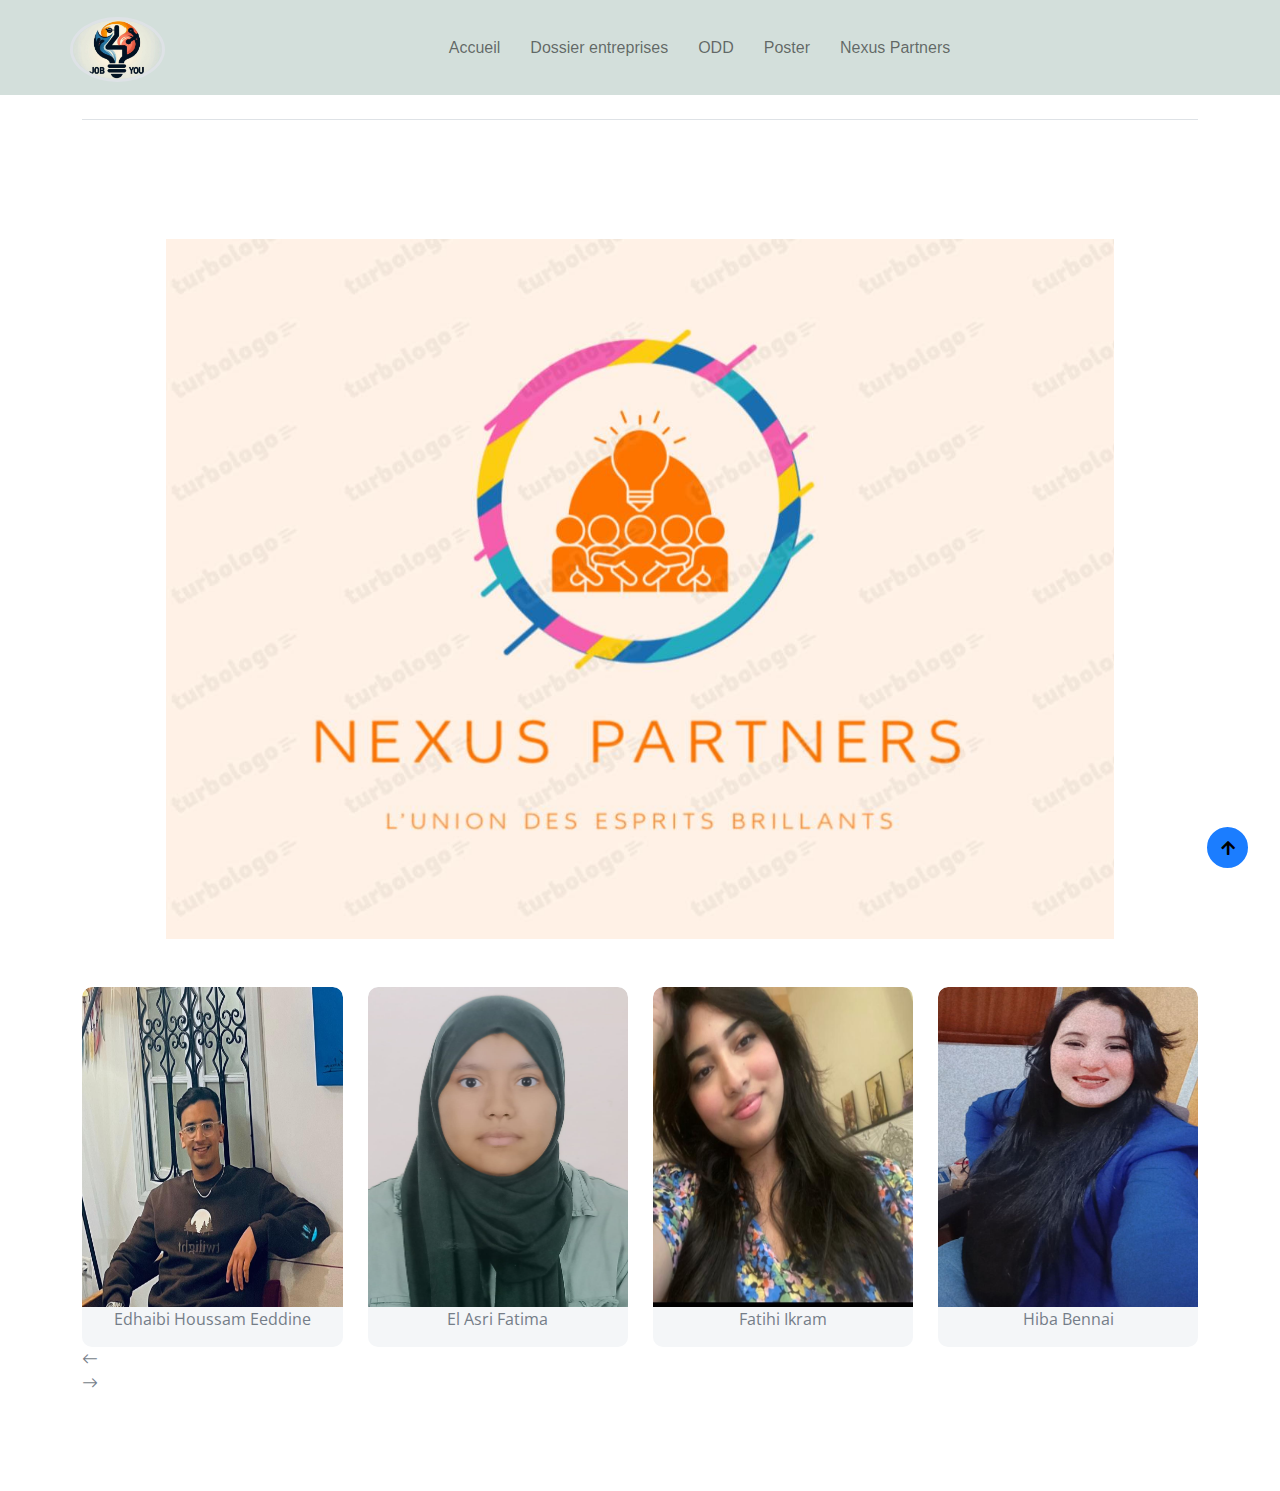
<file: nexus-partener.html>
<!DOCTYPE html>
<html lang="en">

    <head>
        <meta charset="utf-8">
        <title>Newsers - Free HTML Magazine Template</title>
        <meta content="width=device-width, initial-scale=1.0" name="viewport">
        <meta content="" name="keywords">
        <meta content="" name="description">

        <!-- Google Web Fonts -->
        <link rel="preconnect" href="https://fonts.googleapis.com">
        <link rel="preconnect" href="https://fonts.gstatic.com" crossorigin>
        <link href="https://fonts.googleapis.com/css2?family=Open+Sans:wght@400;600&family=Raleway:wght@100;600;800&display=swap" rel="stylesheet"> 

        <!-- Icon Font Stylesheet -->
        <link rel="stylesheet" href="https://use.fontawesome.com/releases/v5.15.4/css/all.css"/>
        <link href="https://cdn.jsdelivr.net/npm/bootstrap-icons@1.4.1/font/bootstrap-icons.css" rel="stylesheet">

        <!-- Libraries Stylesheet -->
        <link href="lib/animate/animate.min.css" rel="stylesheet">
        <link href="lib/owlcarousel/assets/owl.carousel.min.css" rel="stylesheet">

                <!-- Google Web Fonts -->
                <link rel="preconnect" href="https://fonts.googleapis.com">
                <link rel="preconnect" href="https://fonts.gstatic.com" crossorigin>
                <link href="https://fonts.googleapis.com/css2?family=Open+Sans:wght@400;600&family=Raleway:wght@100;600;800&display=swap" rel="stylesheet"> 
        
                <!-- Icon Font Stylesheet -->
                <link rel="stylesheet" href="https://use.fontawesome.com/releases/v5.15.4/css/all.css"/>
                <link href="https://cdn.jsdelivr.net/npm/bootstrap-icons@1.4.1/font/bootstrap-icons.css" rel="stylesheet">
        
                <!-- Libraries Stylesheet -->
                <link href="lib/animate/animate.min.css" rel="stylesheet">
                <link href="lib/owlcarousel/assets/owl.carousel.min.css" rel="stylesheet">

        <!-- Customized Bootstrap Stylesheet -->
        <link href="css/bootstrap.min.css" rel="stylesheet">

        <!-- Template Stylesheet -->
        <link href="css/style.css" rel="stylesheet">
    </head>

    <body>

        <!-- Spinner Start -->
        <div id="spinner" class="show w-100 vh-100 bg-white position-fixed translate-middle top-50 start-50  d-flex align-items-center justify-content-center">
            <div class="spinner-grow text-primary" role="status"></div>
        </div>
        <!-- Spinner End -->


        <!-- Navbar start -->
        <div class="container-fluid sticky-top px-0" style="background-color:#d3dfdb;">
            <!--<div class="container-fluid topbar bg-dark d-none d-lg-block">
                <div class="container px-0">
                    <div class="topbar-top d-flex justify-content-between flex-lg-wrap">
                        <div class="top-info flex-grow-0">
                            <span class="rounded-circle btn-sm-square bg-primary me-2">
                                <i class="fas fa-bolt text-white"></i>
                            </span>
                            <div class="pe-2 me-3 border-end border-white d-flex align-items-center">
                                <p class="mb-0 text-white fs-6 fw-normal">Trending</p>
                            </div>
                            <div class="overflow-hidden" style="width: 735px;">
                                <div id="note" class="ps-2">
                                    <img src="img/features-fashion.jpg" class="img-fluid rounded-circle border border-3 border-primary me-2" style="width: 30px; height: 30px;" alt="">
                                    <a href="#"><p class="text-white mb-0 link-hover">Newsan unknown printer took a galley of type andscrambled Newsan.</p></a>
                                </div>
                            </div>
                        </div>
                        <div class="top-link flex-lg-wrap">
                            <i class="fas fa-calendar-alt text-white border-end border-secondary pe-2 me-2"> <span class="text-body">Tuesday, Sep 12, 2024</span></i>
                            <div class="d-flex icon">
                                <p class="mb-0 text-white me-2">Follow Us:</p>
                                <a href="" class="me-2"><i class="fab fa-facebook-f text-body link-hover"></i></a>
                                <a href="" class="me-2"><i class="fab fa-twitter text-body link-hover"></i></a>
                                <a href="" class="me-2"><i class="fab fa-instagram text-body link-hover"></i></a>
                                <a href="" class="me-2"><i class="fab fa-youtube text-body link-hover"></i></a>
                                <a href="" class="me-2"><i class="fab fa-linkedin-in text-body link-hover"></i></a>
                                <a href="" class="me-2"><i class="fab fa-skype text-body link-hover"></i></a>
                                <a href="" class=""><i class="fab fa-pinterest-p text-body link-hover"></i></a>
                            </div>
                        </div>
                    </div>
                </div>
            </div>-->
            <div class="container-fluid" style="background-color:#d3dfdb;">
                <div class="container px-0" style="background-color:#d3dfdb;">
                    <nav class="navbar navbar-light navbar-expand-xl" style="background-color:#d3dfdb;">
                        <a href="index.html" class="navbar-brand mt-1">
                            <img src="img/logo.jpeg" class="img-fluid rounded-circle border border-3 me-2" style="width: 95px; height: 65px;" alt="">
                        </a>
                        <button class="navbar-toggler py-2 px-3" type="button" data-bs-toggle="collapse" data-bs-target="#navbarCollapse">
                            <span class="fa fa-bars text-primary"></span>
                        </button>
                        <div class="collapse navbar-collapse py-3" style="background-color:#d3dfdb;" id="navbarCollapse">
                            <div class="navbar-nav mx-auto border-top">
                                <a href="index.html" class="nav-item nav-link">Accueil</a>
                                <a href="visite-entreprise.html" class="nav-item nav-link">Dossier entreprises</a>
                                <a href="odd.html" class="nav-item nav-link">ODD</a>
                                <a href="poster.html" class="nav-item nav-link">Poster</a>
                                <a href="nexus-partener.html" class="nav-item nav-link">Nexus Partners</a>
                                <!--<a href="detail-page.html" class="nav-item nav-link">Detail  Page</a>
                                <a href="404.html" class="nav-item nav-link">404 Page</a>
                                <div class="nav-item dropdown">
                                    <a href="#" class="nav-link dropdown-toggle" data-bs-toggle="dropdown">Dropdown</a>
                                    <div class="dropdown-menu m-0 bg-secondary rounded-0">
                                        <a href="#" class="dropdown-item">Dropdown 1</a>
                                        <a href="#" class="dropdown-item">Dropdown 2</a>
                                        <a href="#" class="dropdown-item">Dropdown 3</a>
                                        <a href="#" class="dropdown-item">Dropdown 4</a>
                                    </div>
                                </div>
                                <a href="contact.html" class="nav-item nav-link">Contact Us</a>-->
                            </div>
                            <!--<div class="d-flex flex-nowrap border-top pt-3 pt-xl-0">
                                <div class="d-flex">
                                    <img src="img/weather-icon.png" class="img-fluid w-100 me-2" alt="">
                                    <div class="d-flex align-items-center">
                                        <strong class="fs-4 text-secondary">31°C</strong>
                                        <div class="d-flex flex-column ms-2" style="width: 150px;">
                                            <span class="text-body">NEW YORK,</span>
                                            <small>Mon. 10 jun 2024</small>
                                        </div>
                                    </div>
                                </div>
                                <button class="btn-search btn border border-primary btn-md-square rounded-circle bg-white my-auto" data-bs-toggle="modal" data-bs-target="#searchModal"><i class="fas fa-search text-primary"></i></button>
                            </div>-->
                        </div>
                    </nav>
                </div>
            </div>
        </div>
        <!-- Navbar End -->


        <!-- Modal Search Start -->
        <div class="modal fade" id="searchModal" tabindex="-1" aria-labelledby="exampleModalLabel" aria-hidden="true">
            <div class="modal-dialog modal-fullscreen">
                <div class="modal-content rounded-0">
                    <div class="modal-header">
                        <h5 class="modal-title" id="exampleModalLabel">Search by keyword</h5>
                        <button type="button" class="btn-close" data-bs-dismiss="modal" aria-label="Close"></button>
                    </div>
                    <div class="modal-body d-flex align-items-center">
                        <div class="input-group w-75 mx-auto d-flex">
                            <input type="search" class="form-control p-3" placeholder="keywords" aria-describedby="search-icon-1">
                            <span id="search-icon-1" class="input-group-text p-3"><i class="fa fa-search"></i></span>
                        </div>
                    </div>
                </div>
            </div>
        </div>
        <!-- Modal Search End -->

        <!-- Features Start -->
        <div class="container-fluid py-5">
            <div class="container">
                <div class="row g-4">
                    <div class="col-lg-12 mt-0">
                        <div class="border-bottom text-center">
                            <a href="#" class="display-4 text-dark mb-0 link-hover">
                                </a>
                        </div>
                    </div>
                </div>
            </div>
        </div>
        <div class="p-5">
        <div class="container-fluid features-3 p-3">
            <div class="container py-5">
                <div class="row g-4">
                
                </div>
            </div>
        </div>    
        <div class="container py-5">
                                <div class="latest-news-carousel owl-carousel">
                                    <div class="latest-news-item">
                                        <div class="bg-light rounded">
                                            <div class="rounded-top overflow-hidden">
                                                <img src="img/Edhaibi-houssam-eddine.jpeg" style="height: 320px;" class="img-zoomin img-fluid rounded-top w-100" alt="">
                                                <p style="text-align: center;">Edhaibi Houssam Eeddine</p>
                                            </div>
                                        </div>
                                    </div>
                                    <div class="latest-news-item">
                                        <div class="bg-light rounded">
                                            <div class="rounded-top overflow-hidden">
                                                <img src="img/El-asri-fatima.jpeg" style="height: 320px;" class="img-zoomin img-fluid rounded-top w-100" alt="">
                                                <p style="text-align: center;">El Asri Fatima</p>
                                            </div>
                                        </div>
                                    </div>
                                    <div class="latest-news-item">
                                        <div class="bg-light rounded">
                                            <div class="rounded-top overflow-hidden">
                                                <img src="img/Fatihi-ikram.jpeg" style="height: 320px;" class="img-zoomin img-fluid rounded-top w-100" alt="">
                                                <p style="text-align: center;">Fatihi Ikram</p>
                                            </div>
                                        </div>
                                    </div>
                                    <div class="latest-news-item">
                                        <div class="bg-light rounded">
                                            <div class="rounded-top overflow-hidden">
                                                <img src="img/Hiba-Bennai.jpeg" style="height: 320px;" class="img-zoomin img-fluid rounded-top w-100" alt="">
                                                <p style="text-align: center;">Hiba Bennai</p>
                                            </div>
                                        </div>
                                    </div>
                                    <div class="latest-news-item">
                                        <div class="bg-light rounded">
                                            <div class="rounded-top overflow-hidden">
                                                <img src="img/Ibrahimo-Diallo -soorry.jpeg" style="height: 320px;" class="img-zoomin img-fluid rounded-top w-100" alt="">
                                                <p style="text-align: center;">Ibrahimo Diallo Soorry</p>
                                            </div>
                                        </div>
                                    </div>
                                    <div class="latest-news-item">
                                        <div class="bg-light rounded">
                                            <div class="rounded-top overflow-hidden">
                                                <img src="img/Othmane-El-kahfi.jpeg" style="height: 320px;" class="img-zoomin img-fluid rounded-top w-100" alt="">
                                                <p style="text-align: center;">Othmane El kahfi</p>
                                            </div>
                                        </div>
                                    </div>
                                    <div class="latest-news-item">
                                        <div class="bg-light rounded">
                                            <div class="rounded-top overflow-hidden">
                                                <img src="img/Rayane-fnoun.jpeg" style="height: 320px;" class="img-zoomin img-fluid rounded-top w-100" alt="">
                                                <p style="text-align: center;">Rayane Fnoun</p>
                                            </div>
                                        </div>
                                    </div>
                                    <div class="latest-news-item">
                                        <div class="bg-light rounded">
                                            <div class="rounded-top overflow-hidden">
                                                <img src="img/Wediane-farhat.jpeg" style="height: 320px;" class="img-zoomin img-fluid rounded-top w-100" alt="">
                                                <p style="text-align: center;">Wediane Farhat</p>
                                            </div>
                                        </div>
                                    </div>
                                    <div class="latest-news-item">
                                        <div class="bg-light rounded">
                                            <div class="rounded-top overflow-hidden">
                                                <img src="img/Rayhane-moudan.jpeg" style="height: 320px;" class="img-zoomin img-fluid rounded-top w-100" alt="">
                                                <p style="text-align: center;">Wediane Farhat</p>
                                            </div>
                                        </div>
                                    </div>
                                    
                                   
                
                                </div>
                            </div>  
        </div>
        
        <!-- Features End -->


        <!-- Main Post Section Start -->
        
        
        
                    </div>
                    
                </div>

               
                
            </div>
        </div>
        <!-- Footer End -->


        <!-- Copyright Start -->
       
        <!-- Copyright End -->


        <!-- Back to Top -->
        <a href="#" class="btn btn-primary border-2 border-white rounded-circle back-to-top"><i class="fa fa-arrow-up"></i></a>   

        
        <!-- JavaScript Libraries -->
        <script src="https://ajax.googleapis.com/ajax/libs/jquery/3.6.4/jquery.min.js"></script>
        <script src="https://cdn.jsdelivr.net/npm/bootstrap@5.0.0/dist/js/bootstrap.bundle.min.js"></script>
        <script src="lib/easing/easing.min.js"></script>
        <script src="lib/waypoints/waypoints.min.js"></script>
        <script src="lib/owlcarousel/owl.carousel.min.js"></script>

        <!-- Template Javascript -->
        <script src="js/main.js"></script>
    </body>

</html>
</file>
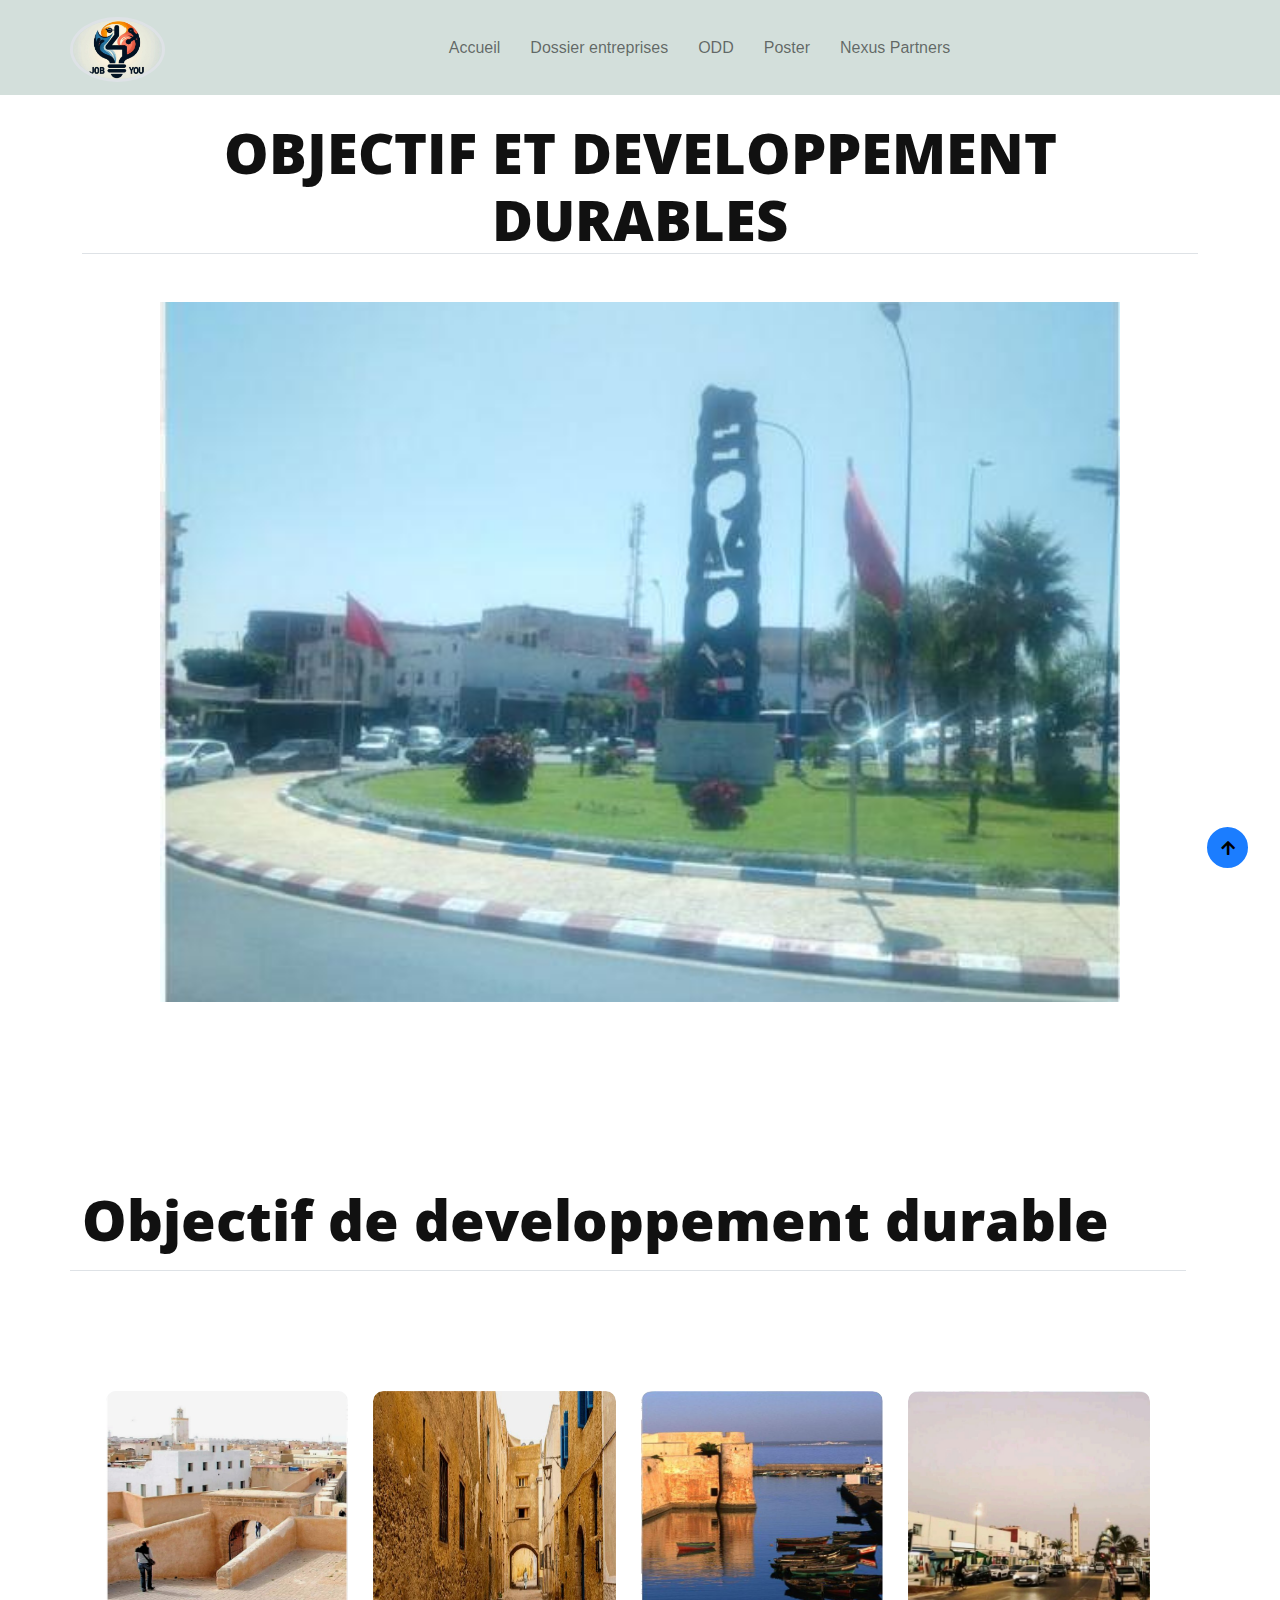
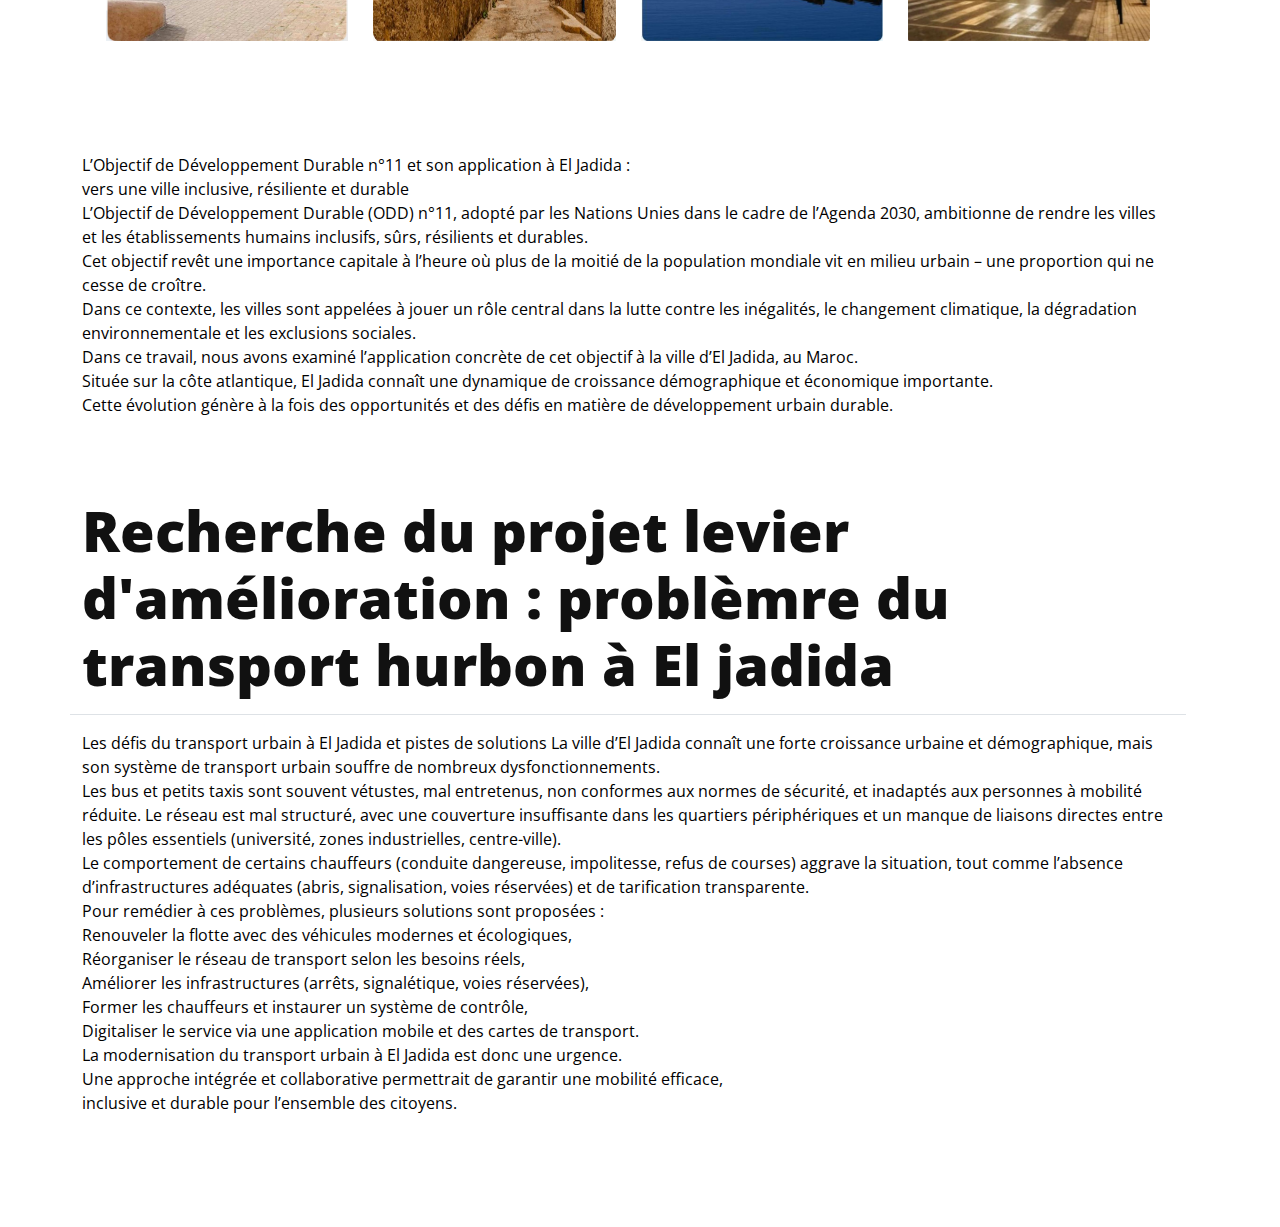
<file: odd.html>
<!DOCTYPE html>
<html lang="en">

    <head>
        <meta charset="utf-8">
        <title>Newsers - Free HTML Magazine Template</title>
        <meta content="width=device-width, initial-scale=1.0" name="viewport">
        <meta content="" name="keywords">
        <meta content="" name="description">

        <!-- Google Web Fonts -->
        <link rel="preconnect" href="https://fonts.googleapis.com">
        <link rel="preconnect" href="https://fonts.gstatic.com" crossorigin>
        <link href="https://fonts.googleapis.com/css2?family=Open+Sans:wght@400;600&family=Raleway:wght@100;600;800&display=swap" rel="stylesheet"> 

        <!-- Icon Font Stylesheet -->
        <link rel="stylesheet" href="https://use.fontawesome.com/releases/v5.15.4/css/all.css"/>
        <link href="https://cdn.jsdelivr.net/npm/bootstrap-icons@1.4.1/font/bootstrap-icons.css" rel="stylesheet">

        <!-- Libraries Stylesheet -->
        <link href="lib/animate/animate.min.css" rel="stylesheet">
        <link href="lib/owlcarousel/assets/owl.carousel.min.css" rel="stylesheet">

                <!-- Google Web Fonts -->
                <link rel="preconnect" href="https://fonts.googleapis.com">
                <link rel="preconnect" href="https://fonts.gstatic.com" crossorigin>
                <link href="https://fonts.googleapis.com/css2?family=Open+Sans:wght@400;600&family=Raleway:wght@100;600;800&display=swap" rel="stylesheet"> 
        
                <!-- Icon Font Stylesheet -->
                <link rel="stylesheet" href="https://use.fontawesome.com/releases/v5.15.4/css/all.css"/>
                <link href="https://cdn.jsdelivr.net/npm/bootstrap-icons@1.4.1/font/bootstrap-icons.css" rel="stylesheet">
        
                <!-- Libraries Stylesheet -->
                <link href="lib/animate/animate.min.css" rel="stylesheet">
                <link href="lib/owlcarousel/assets/owl.carousel.min.css" rel="stylesheet">

        <!-- Customized Bootstrap Stylesheet -->
        <link href="css/bootstrap.min.css" rel="stylesheet">

        <!-- Template Stylesheet -->
        <link href="css/style.css" rel="stylesheet">
    </head>

    <body>

        <!-- Spinner Start -->
        <div id="spinner" class="show w-100 vh-100 bg-white position-fixed translate-middle top-50 start-50  d-flex align-items-center justify-content-center">
            <div class="spinner-grow text-primary" role="status"></div>
        </div>
        <!-- Spinner End -->


        <!-- Navbar start -->
        <div class="container-fluid sticky-top px-0" style="background-color:#d3dfdb;">
            <!--<div class="container-fluid topbar bg-dark d-none d-lg-block">
                <div class="container px-0">
                    <div class="topbar-top d-flex justify-content-between flex-lg-wrap">
                        <div class="top-info flex-grow-0">
                            <span class="rounded-circle btn-sm-square bg-primary me-2">
                                <i class="fas fa-bolt text-white"></i>
                            </span>
                            <div class="pe-2 me-3 border-end border-white d-flex align-items-center">
                                <p class="mb-0 text-white fs-6 fw-normal">Trending</p>
                            </div>
                            <div class="overflow-hidden" style="width: 735px;">
                                <div id="note" class="ps-2">
                                    <img src="img/features-fashion.jpg" class="img-fluid rounded-circle border border-3 border-primary me-2" style="width: 30px; height: 30px;" alt="">
                                    <a href="#"><p class="text-white mb-0 link-hover">Newsan unknown printer took a galley of type andscrambled Newsan.</p></a>
                                </div>
                            </div>
                        </div>
                        <div class="top-link flex-lg-wrap">
                            <i class="fas fa-calendar-alt text-white border-end border-secondary pe-2 me-2"> <span class="text-body">Tuesday, Sep 12, 2024</span></i>
                            <div class="d-flex icon">
                                <p class="mb-0 text-white me-2">Follow Us:</p>
                                <a href="" class="me-2"><i class="fab fa-facebook-f text-body link-hover"></i></a>
                                <a href="" class="me-2"><i class="fab fa-twitter text-body link-hover"></i></a>
                                <a href="" class="me-2"><i class="fab fa-instagram text-body link-hover"></i></a>
                                <a href="" class="me-2"><i class="fab fa-youtube text-body link-hover"></i></a>
                                <a href="" class="me-2"><i class="fab fa-linkedin-in text-body link-hover"></i></a>
                                <a href="" class="me-2"><i class="fab fa-skype text-body link-hover"></i></a>
                                <a href="" class=""><i class="fab fa-pinterest-p text-body link-hover"></i></a>
                            </div>
                        </div>
                    </div>
                </div>
            </div>-->
            <div class="container-fluid" style="background-color:#d3dfdb;">
                <div class="container px-0" style="background-color:#d3dfdb;">
                    <nav class="navbar navbar-light navbar-expand-xl" style="background-color:#d3dfdb;">
                        <a href="index.html" class="navbar-brand mt-1">
                            <img src="img/logo.jpeg" class="img-fluid rounded-circle border border-3 me-2" style="width: 95px; height: 65px;" alt="">
                        </a>
                        <button class="navbar-toggler py-2 px-3" type="button" data-bs-toggle="collapse" data-bs-target="#navbarCollapse">
                            <span class="fa fa-bars text-primary"></span>
                        </button>
                        <div class="collapse navbar-collapse py-3" style="background-color:#d3dfdb;" id="navbarCollapse">
                            <div class="navbar-nav mx-auto border-top">
                                <a href="index.html" class="nav-item nav-link">Accueil</a>
                                <a href="visite-entreprise.html" class="nav-item nav-link">Dossier entreprises</a>
                                <a href="odd.html" class="nav-item nav-link">ODD</a>
                                <a href="poster.html" class="nav-item nav-link">Poster</a>
                                <a href="nexus-partener.html" class="nav-item nav-link">Nexus Partners</a>
                                <!--<a href="detail-page.html" class="nav-item nav-link">Detail  Page</a>
                                <a href="404.html" class="nav-item nav-link">404 Page</a>
                                <div class="nav-item dropdown">
                                    <a href="#" class="nav-link dropdown-toggle" data-bs-toggle="dropdown">Dropdown</a>
                                    <div class="dropdown-menu m-0 bg-secondary rounded-0">
                                        <a href="#" class="dropdown-item">Dropdown 1</a>
                                        <a href="#" class="dropdown-item">Dropdown 2</a>
                                        <a href="#" class="dropdown-item">Dropdown 3</a>
                                        <a href="#" class="dropdown-item">Dropdown 4</a>
                                    </div>
                                </div>
                                <a href="contact.html" class="nav-item nav-link">Contact Us</a>-->
                            </div>
                            <!--<div class="d-flex flex-nowrap border-top pt-3 pt-xl-0">
                                <div class="d-flex">
                                    <img src="img/weather-icon.png" class="img-fluid w-100 me-2" alt="">
                                    <div class="d-flex align-items-center">
                                        <strong class="fs-4 text-secondary">31°C</strong>
                                        <div class="d-flex flex-column ms-2" style="width: 150px;">
                                            <span class="text-body">NEW YORK,</span>
                                            <small>Mon. 10 jun 2024</small>
                                        </div>
                                    </div>
                                </div>
                                <button class="btn-search btn border border-primary btn-md-square rounded-circle bg-white my-auto" data-bs-toggle="modal" data-bs-target="#searchModal"><i class="fas fa-search text-primary"></i></button>
                            </div>-->
                        </div>
                    </nav>
                </div>
            </div>
        </div>
        <!-- Navbar End -->


        <!-- Modal Search Start -->
        <div class="modal fade" id="searchModal" tabindex="-1" aria-labelledby="exampleModalLabel" aria-hidden="true">
            <div class="modal-dialog modal-fullscreen">
                <div class="modal-content rounded-0">
                    <div class="modal-header">
                        <h5 class="modal-title" id="exampleModalLabel">Search by keyword</h5>
                        <button type="button" class="btn-close" data-bs-dismiss="modal" aria-label="Close"></button>
                    </div>
                    <div class="modal-body d-flex align-items-center">
                        <div class="input-group w-75 mx-auto d-flex">
                            <input type="search" class="form-control p-3" placeholder="keywords" aria-describedby="search-icon-1">
                            <span id="search-icon-1" class="input-group-text p-3"><i class="fa fa-search"></i></span>
                        </div>
                    </div>
                </div>
            </div>
        </div>
        <!-- Modal Search End -->

        <!-- Features Start -->
        <div class="container-fluid py-5">
            <div class="container">
                <div class="row g-4">
                    <div class="col-lg-12 mt-0">
                        <div class="border-bottom text-center">
                            <a href="#" class="display-4 text-dark mb-0 link-hover">
                                OBJECTIF ET DEVELOPPEMENT DURABLES</a>
                        </div>
                    </div>
                </div>
            </div>
        </div>
        <div class="container-fluid features mb-5">
            <div class="container py-5">
                <div class="row g-4">
                
                </div>
            </div>
        </div>
        <!-- Features End -->


        <!-- Main Post Section Start -->
        <div class="container-fluid py-5">
            <div class="container py-5">
                <div class="row g-4">
                    <div class="row g-4">
                        <div class="border-bottom py-3">
                            <a href="#" class="display-4 text-dark mb-0 link-hover">Objectif de developpement durable</a>
                        </div><!--
                        <div class="d-flex gap-4 position-relative overflow-hidden rounded">
                            <img src="img/lab11.jpeg" class="img-fluid rounded w-50" alt="">
                            <img src="img/lab12.jpeg" class="img-fluid rounded w-50" alt="">
                        </div>-->
                        <div class="container-fluid latest-news py-5">
                        <div class="container py-5">
                            <div class="latest-news-carousel owl-carousel">
                                <div class="latest-news-item">
                                    <div class="bg-light rounded">
                                        <div class="rounded-top overflow-hidden">
                                            <img src="img/actionville.png" style="height: 250px;" class="img-zoomin img-fluid rounded-top w-100" alt="">
                                        </div>
                                    </div>
                                </div>
                                <div class="latest-news-item">
                                    <div class="bg-light rounded">
                                        <div class="rounded-top overflow-hidden">
                                            <img src="img/conclusion.png" style="height: 250px;" class="img-zoomin img-fluid rounded-top w-100" alt="">
                                        </div>
                                    </div>
                                </div>
                                <div class="latest-news-item">
                                    <div class="bg-light rounded">
                                        <div class="rounded-top overflow-hidden">
                                            <img src="img/Presente-ville.png" style="height: 250px;" class="img-zoomin img-fluid rounded-top w-100" alt="">
                                        </div>
                                    </div>
                                </div>
                                <div class="latest-news-item">
                                    <div class="bg-light rounded">
                                        <div class="rounded-top overflow-hidden">
                                            <img src="img/propose-resolve.png" style="height: 250px;" class="img-zoomin img-fluid rounded-top w-100" alt="">
                                        </div>
                                    </div>
                                </div>
                                
                               
            
                            </div>
                        </div>
                    
                    
                     </div>
            
                  
                     <p class="mt-3 mb-3" style="color: black;"> 
                        L’Objectif de Développement Durable n°11 et son application à El Jadida : <br> 
                        vers une ville inclusive, résiliente et durable <br>
                        L’Objectif de Développement Durable (ODD) n°11, adopté par les Nations Unies dans le cadre de l’Agenda 2030, 
                        ambitionne de rendre les villes et les établissements humains inclusifs, sûrs, résilients et durables. <br> 
                        Cet objectif revêt une importance capitale à l’heure où plus de la moitié de la population mondiale 
                        vit en milieu urbain – une proportion qui ne cesse de croître. <br> 
                        Dans ce contexte, les villes sont appelées à jouer un rôle central dans la lutte contre les inégalités,
                         le changement climatique, la dégradation environnementale et les exclusions sociales. <br>

                        Dans ce travail, nous avons examiné l’application concrète de cet objectif à la ville d’El Jadida, au Maroc. <br> 
                        Située sur la côte atlantique, El Jadida connaît une dynamique de croissance démographique et économique importante. <br> 
                        Cette évolution génère à la fois des opportunités et des défis en matière de développement urbain durable.
                        </p>
                           
                    </div>
                    <div class="row g-4">
                        <div class="border-bottom py-3">
                            <a href="#" class="display-4 text-dark mb-0 link-hover">Recherche du projet levier d'amélioration : problèmre du transport hurbon à  El jadida</a>
                        </div><!--
                        <div class="d-flex gap-4 position-relative overflow-hidden rounded">
                            <img src="img/lab11.jpeg" class="img-fluid rounded w-50" alt="">
                            <img src="img/lab12.jpeg" class="img-fluid rounded w-50" alt="">
                        </div>-->
                        
            
                  
                     <p class="mt-3 mb-3" style="color: black;"> 
                        Les défis du transport urbain à El Jadida et pistes de solutions

                        La ville d’El Jadida connaît une forte croissance urbaine et démographique, 
                        mais son système de transport urbain souffre de nombreux dysfonctionnements. <br> 
                        Les bus et petits taxis sont souvent vétustes, mal entretenus, non conformes aux normes de sécurité, 
                        et inadaptés aux personnes à mobilité réduite. Le réseau est mal structuré, 
                        avec une couverture insuffisante dans les quartiers périphériques et un manque 
                        de liaisons directes entre les pôles essentiels (université, zones industrielles, centre-ville). <br>

                        Le comportement de certains chauffeurs (conduite dangereuse, impolitesse, 
                        refus de courses) aggrave la situation, tout comme l’absence d’infrastructures adéquates 
                        (abris, signalisation, voies réservées) et de tarification transparente. <br>

                        Pour remédier à ces problèmes, plusieurs solutions sont proposées : <br>

                        Renouveler la flotte avec des véhicules modernes et écologiques, <br>

                        Réorganiser le réseau de transport selon les besoins réels, <br>

                        Améliorer les infrastructures (arrêts, signalétique, voies réservées), <br>

                        Former les chauffeurs et instaurer un système de contrôle, <br>

                        Digitaliser le service via une application mobile et des cartes de transport. <br>

                        La modernisation du transport urbain à El Jadida est donc une urgence. <br> 
                        Une approche intégrée et collaborative permettrait de garantir une mobilité efficace, <br> 
                        inclusive et durable pour l’ensemble des citoyens.
                        </p>
                           
                    </div>
                </div>
            </div>
        </div>
        
        
                    </div>
                    
                </div>

               
                
            </div>
        </div>
        <!-- Footer End -->


        <!-- Copyright Start -->
       
        <!-- Copyright End -->


        <!-- Back to Top -->
        <a href="#" class="btn btn-primary border-2 border-white rounded-circle back-to-top"><i class="fa fa-arrow-up"></i></a>   

        
        <!-- JavaScript Libraries -->
        <script src="https://ajax.googleapis.com/ajax/libs/jquery/3.6.4/jquery.min.js"></script>
        <script src="https://cdn.jsdelivr.net/npm/bootstrap@5.0.0/dist/js/bootstrap.bundle.min.js"></script>
        <script src="lib/easing/easing.min.js"></script>
        <script src="lib/waypoints/waypoints.min.js"></script>
        <script src="lib/owlcarousel/owl.carousel.min.js"></script>

        <!-- Template Javascript -->
        <script src="js/main.js"></script>
    </body>

</html>
</file>
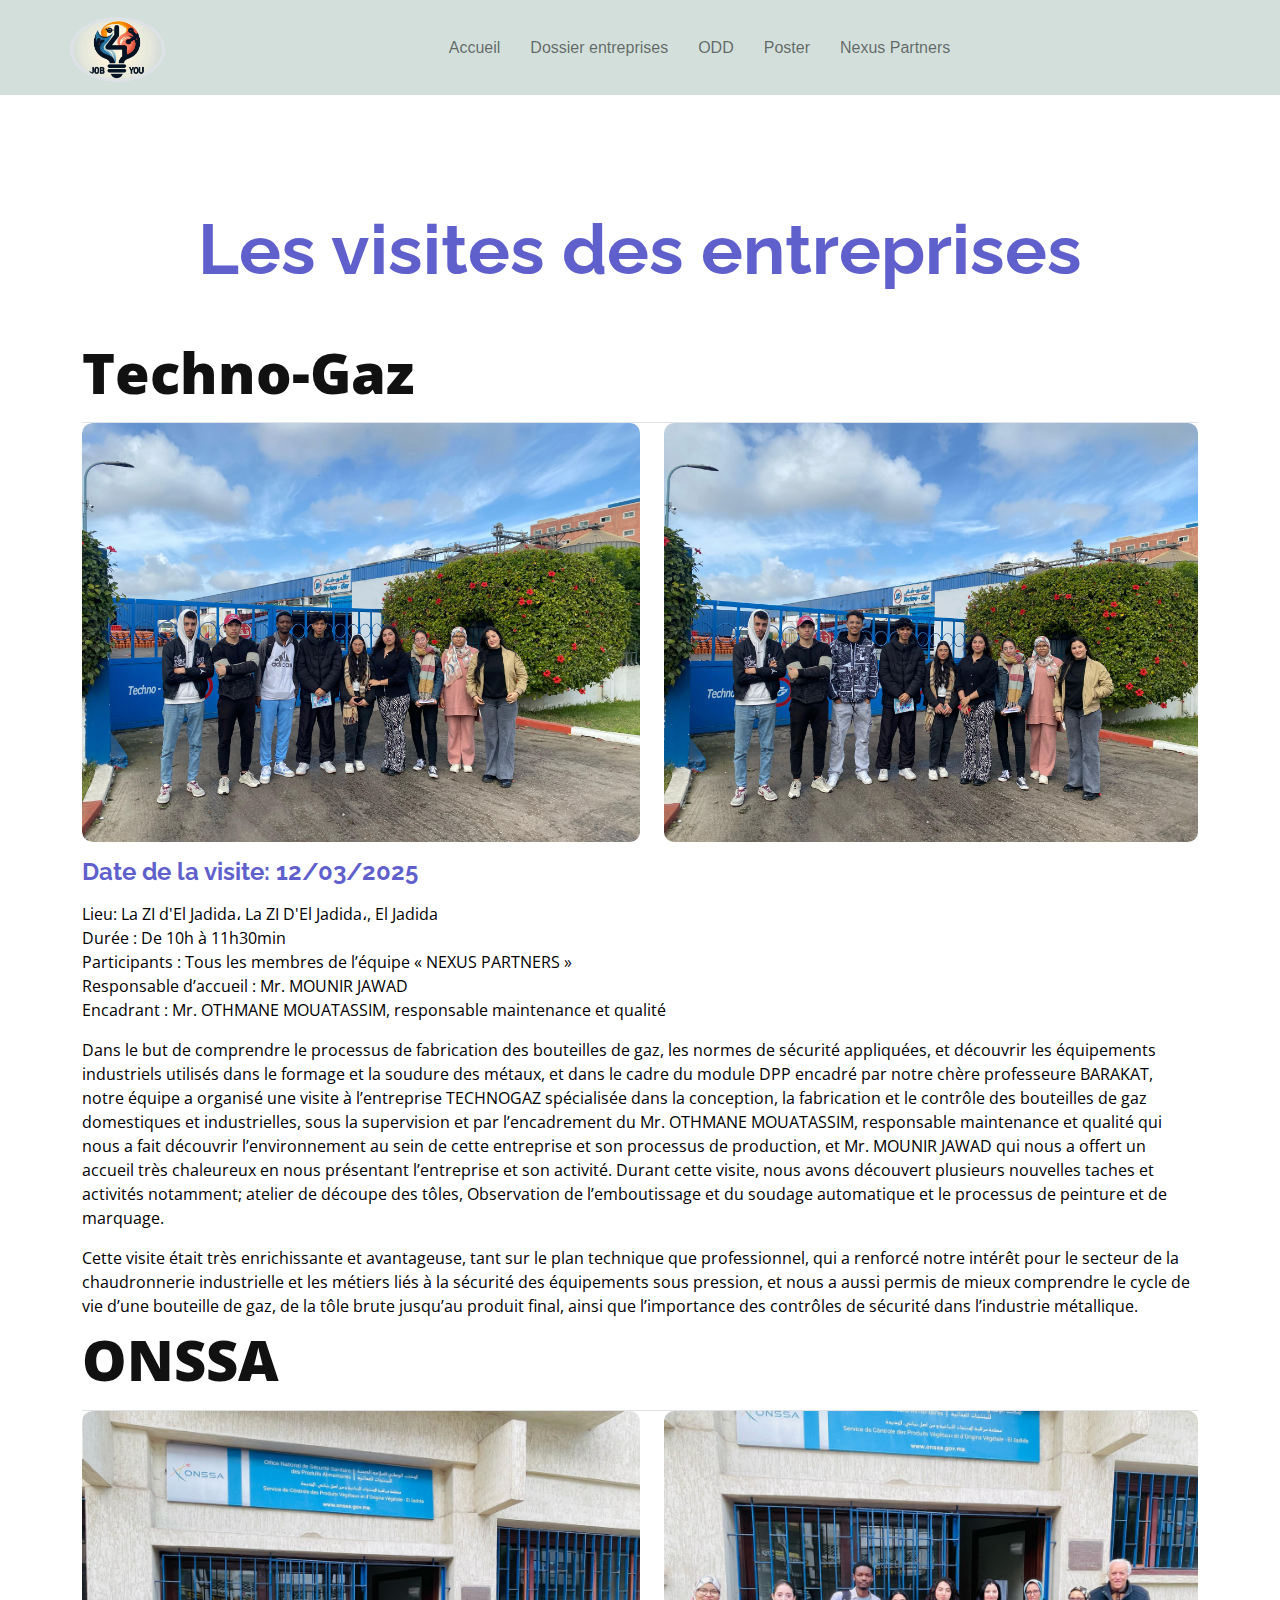
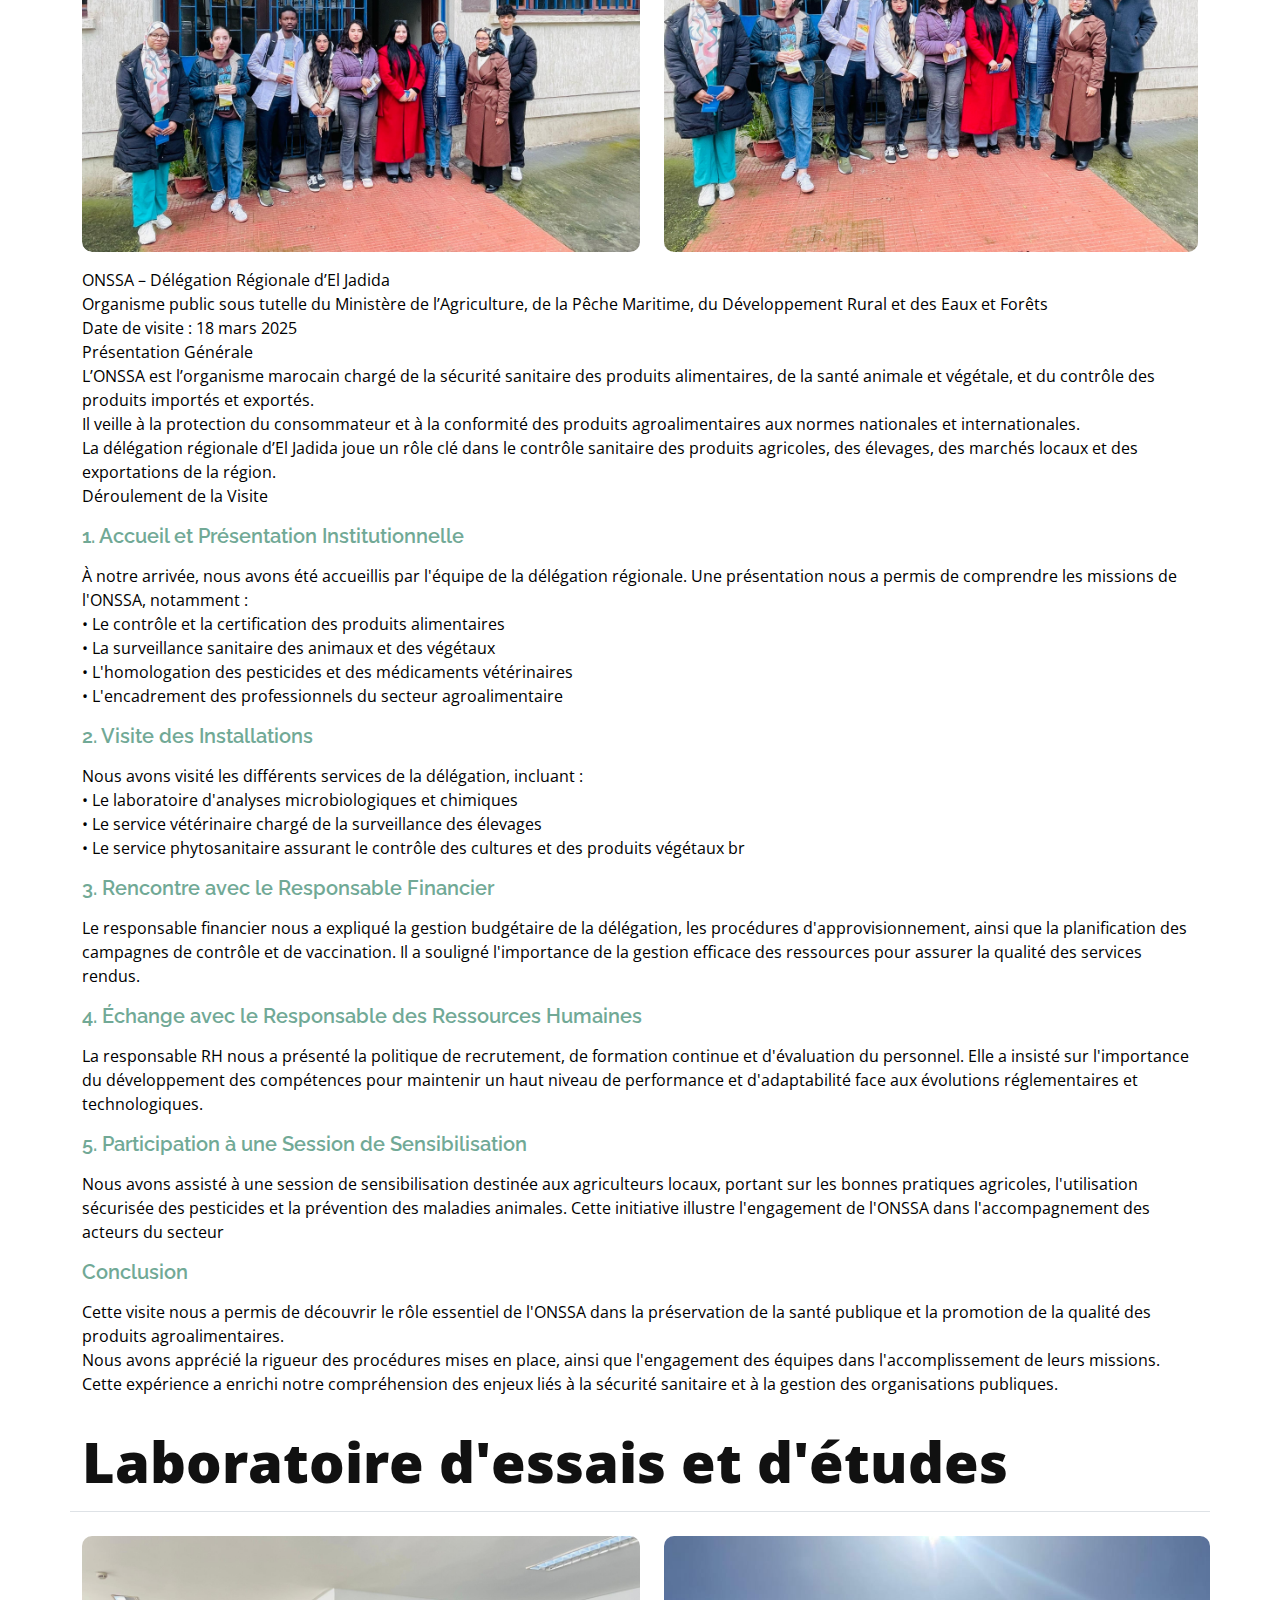
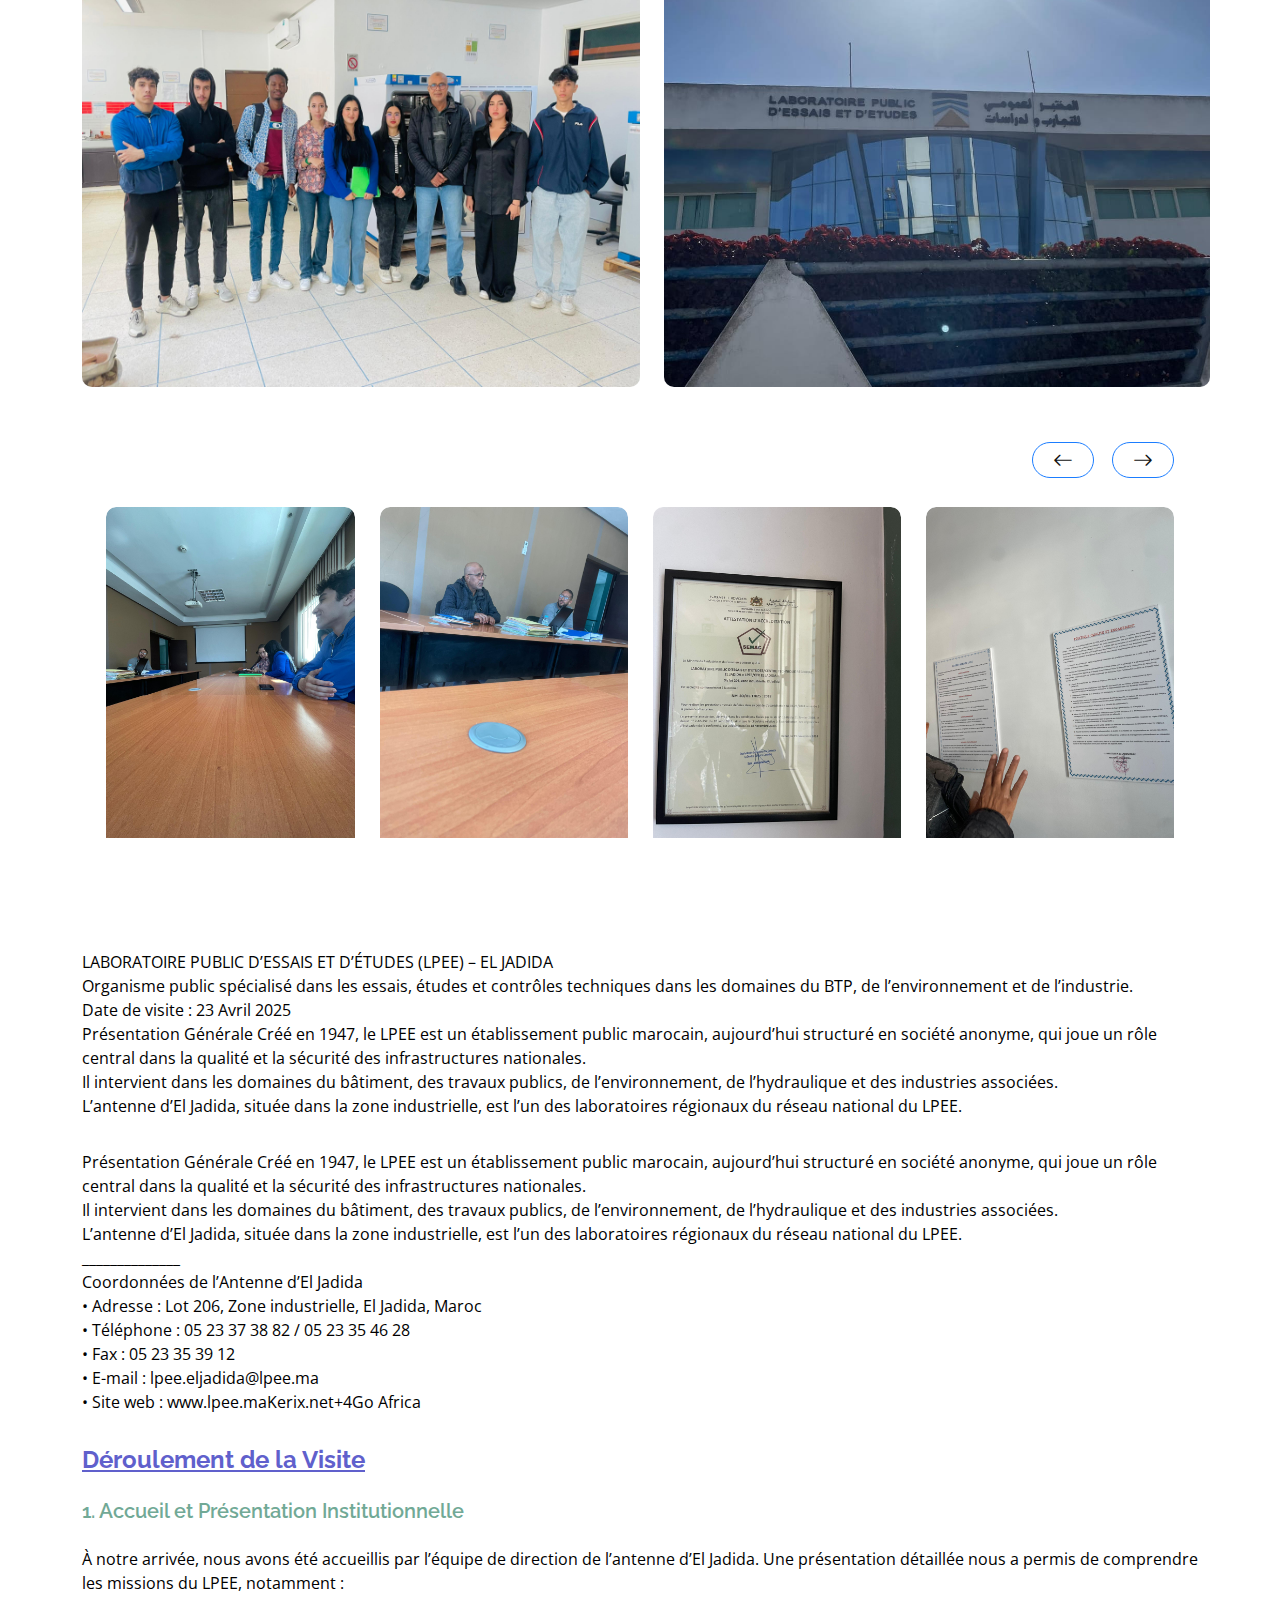
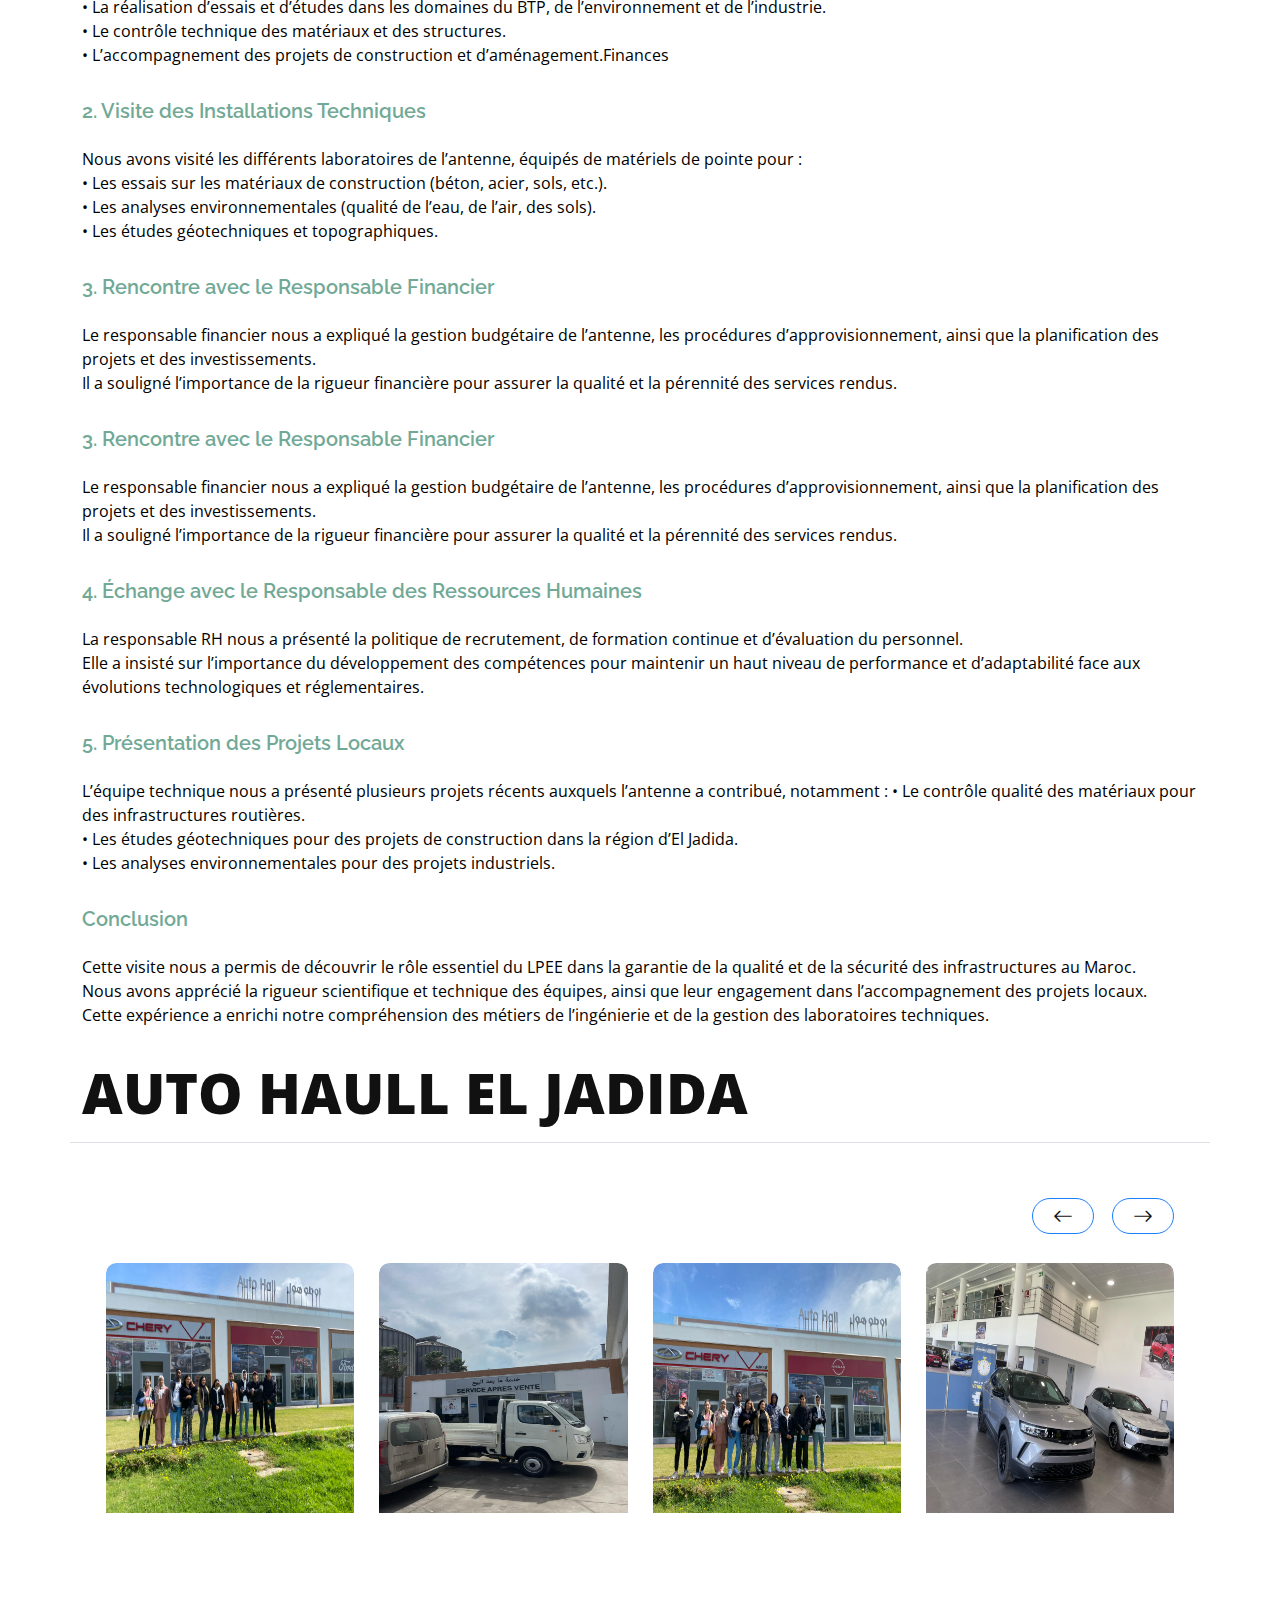
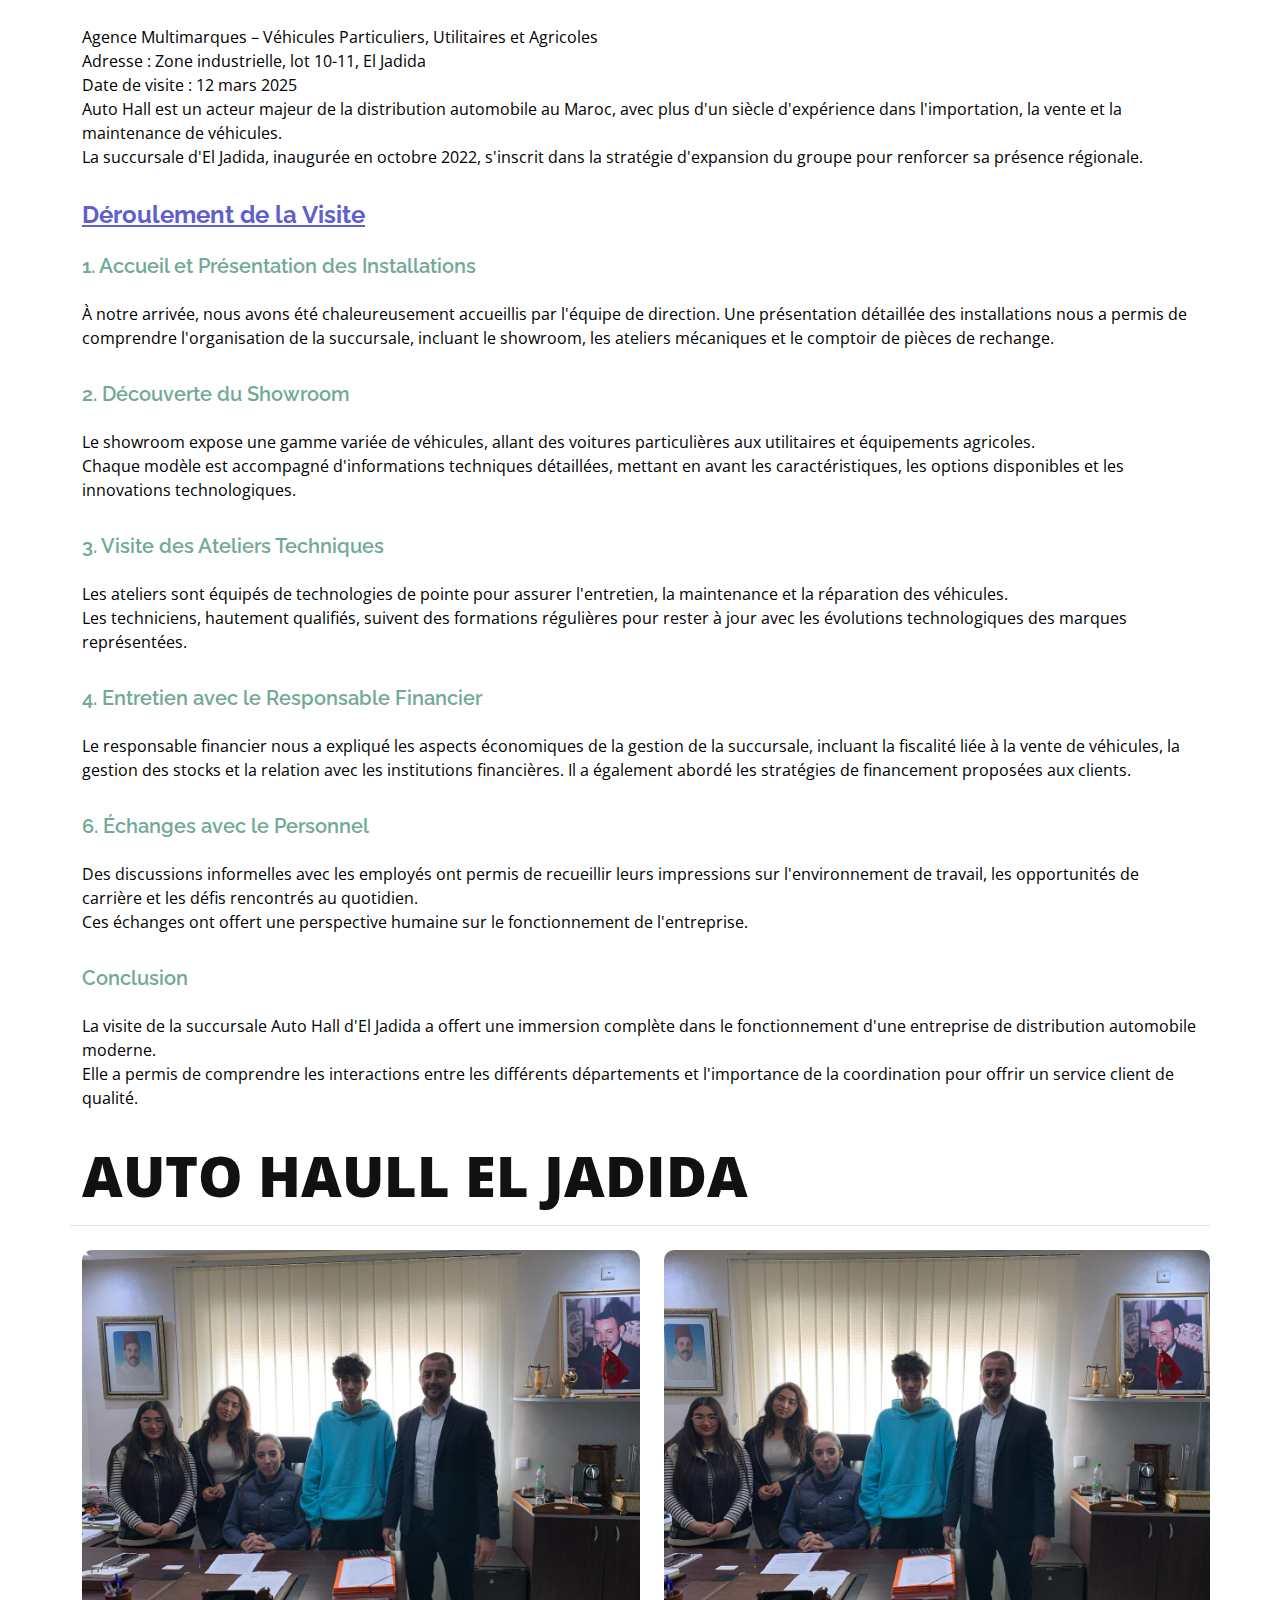
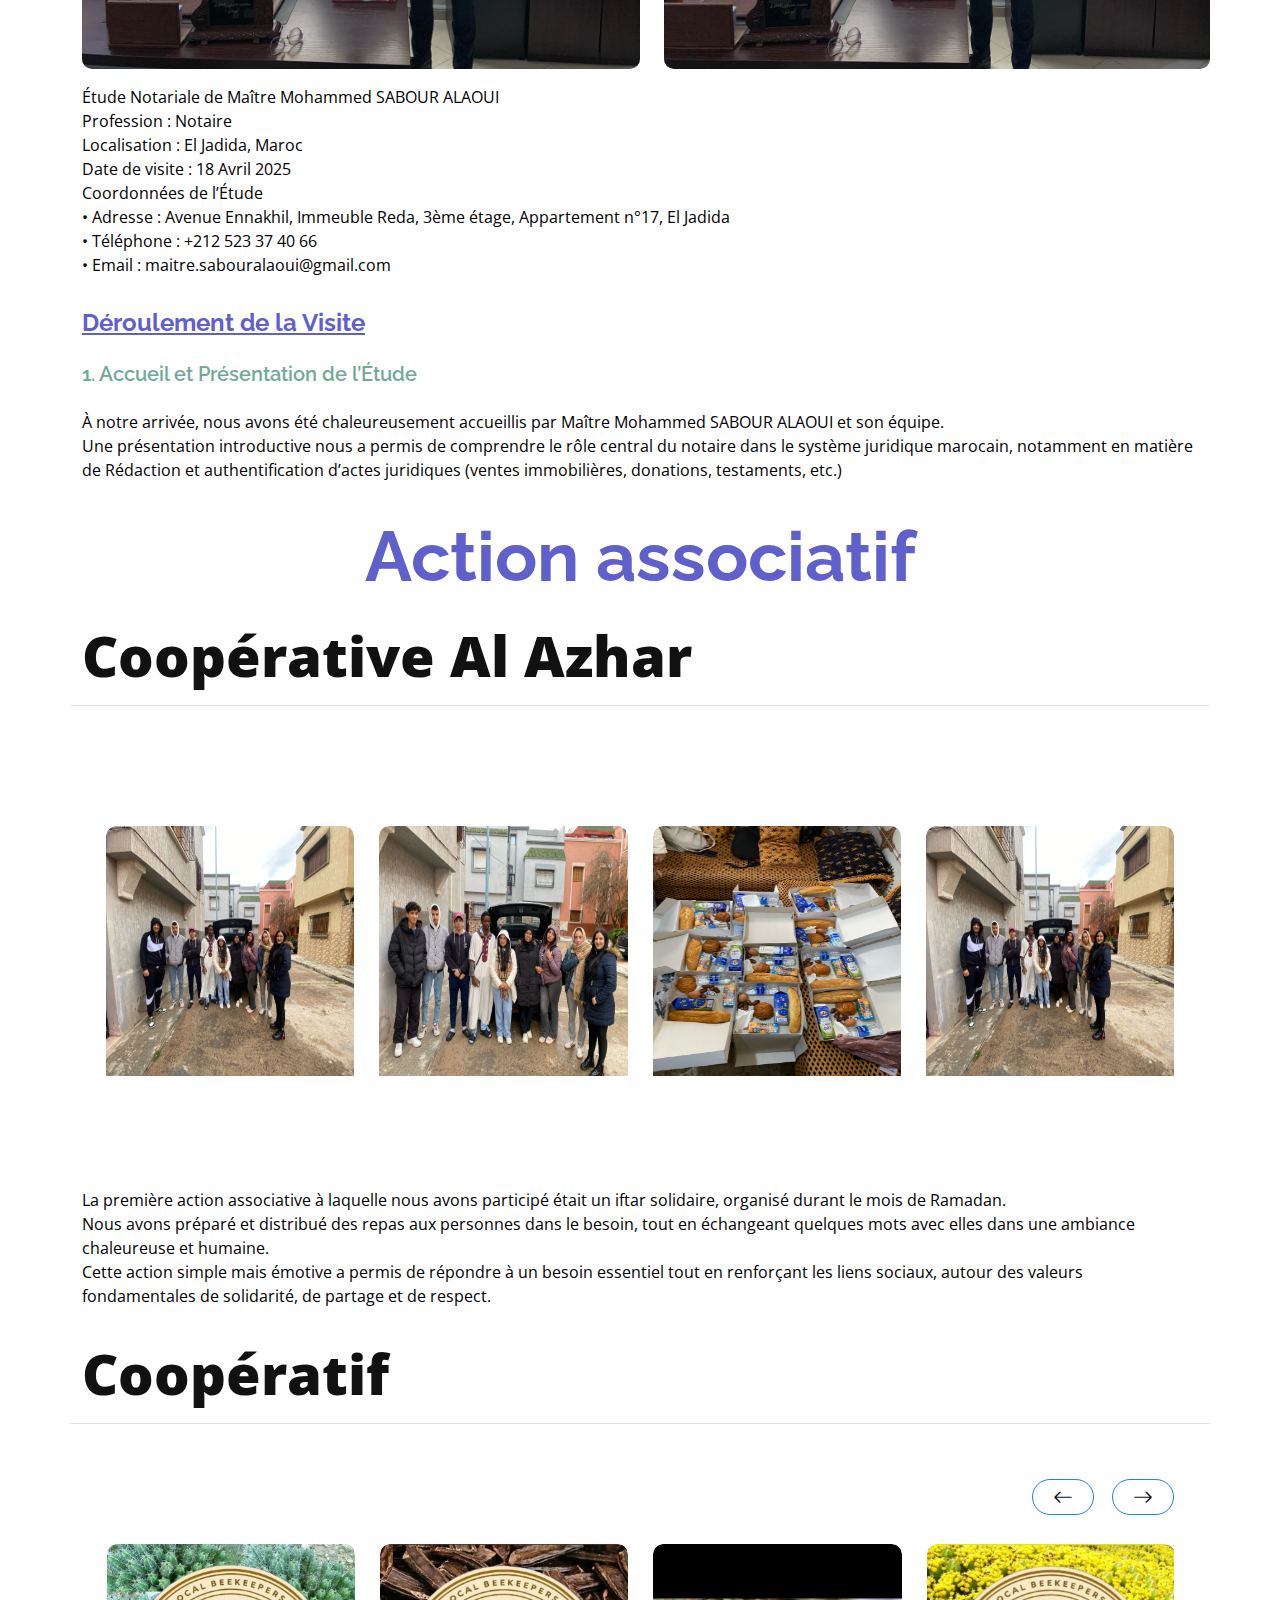
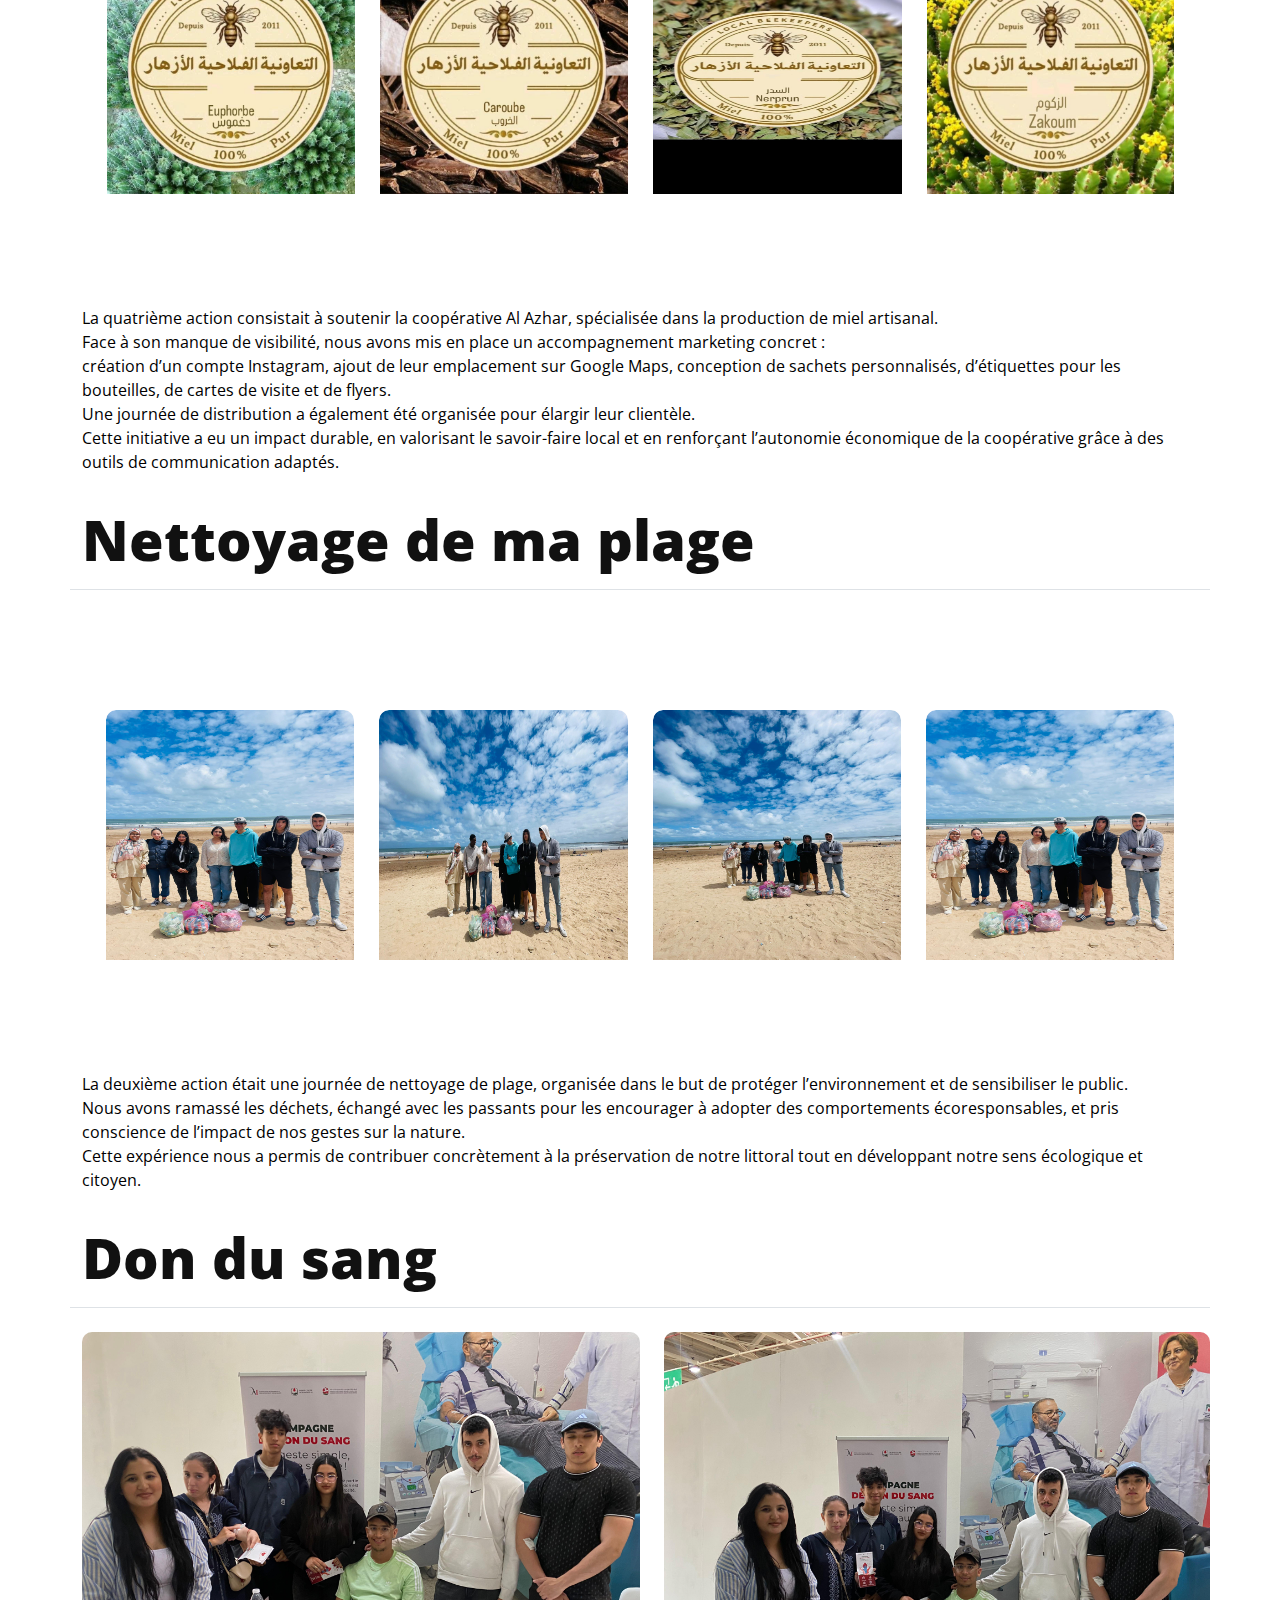
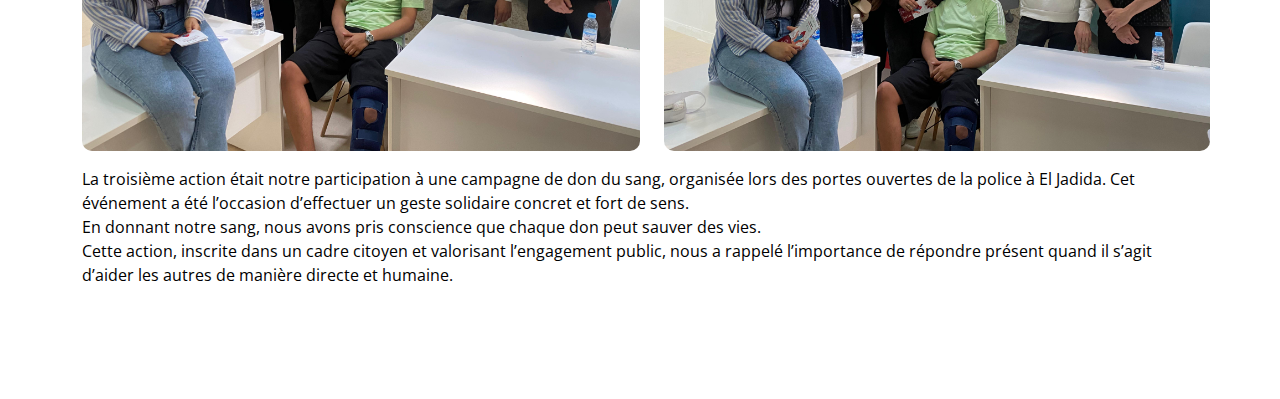
<file: visite-entreprise.html>
<!DOCTYPE html>
<html lang="en">

    <head>
        <meta charset="utf-8">
        <title>Newsers - Free HTML Magazine Template</title>
        <meta content="width=device-width, initial-scale=1.0" name="viewport">
        <meta content="" name="keywords">
        <meta content="" name="description">

        <!-- Google Web Fonts -->
        <link rel="preconnect" href="https://fonts.googleapis.com">
        <link rel="preconnect" href="https://fonts.gstatic.com" crossorigin>
        <link href="https://fonts.googleapis.com/css2?family=Open+Sans:wght@400;600&family=Raleway:wght@100;600;800&display=swap" rel="stylesheet"> 

        <!-- Icon Font Stylesheet -->
        <link rel="stylesheet" href="https://use.fontawesome.com/releases/v5.15.4/css/all.css"/>
        <link href="https://cdn.jsdelivr.net/npm/bootstrap-icons@1.4.1/font/bootstrap-icons.css" rel="stylesheet">

        <!-- Libraries Stylesheet -->
        <link href="lib/animate/animate.min.css" rel="stylesheet">
        <link href="lib/owlcarousel/assets/owl.carousel.min.css" rel="stylesheet">


        <!-- Customized Bootstrap Stylesheet -->
        <link href="css/bootstrap.min.css" rel="stylesheet">

        <!-- Template Stylesheet -->
        <link href="css/style.css" rel="stylesheet">
    </head>

    <body>

        <!-- Spinner Start -->
        <div id="spinner" class="show w-100 vh-100 bg-white position-fixed translate-middle top-50 start-50  d-flex align-items-center justify-content-center">
            <div class="spinner-grow text-primary" role="status"></div>
        </div>
        <!-- Spinner End -->


        <!-- Navbar start -->
        <div class="container-fluid sticky-top px-0" style="background-color:#d3dfdb;">
            <!--<div class="container-fluid topbar bg-dark d-none d-lg-block">
                <div class="container px-0">
                    <div class="topbar-top d-flex justify-content-between flex-lg-wrap">
                        <div class="top-info flex-grow-0">
                            <span class="rounded-circle btn-sm-square bg-primary me-2">
                                <i class="fas fa-bolt text-white"></i>
                            </span>
                            <div class="pe-2 me-3 border-end border-white d-flex align-items-center">
                                <p class="mb-0 text-white fs-6 fw-normal">Trending</p>
                            </div>
                            <div class="overflow-hidden" style="width: 735px;">
                                <div id="note" class="ps-2">
                                    <img src="img/features-fashion.jpg" class="img-fluid rounded-circle border border-3 border-primary me-2" style="width: 30px; height: 30px;" alt="">
                                    <a href="#"><p class="text-white mb-0 link-hover">Newsan unknown printer took a galley of type andscrambled Newsan.</p></a>
                                </div>
                            </div>
                        </div>
                        <div class="top-link flex-lg-wrap">
                            <i class="fas fa-calendar-alt text-white border-end border-secondary pe-2 me-2"> <span class="text-body">Tuesday, Sep 12, 2024</span></i>
                            <div class="d-flex icon">
                                <p class="mb-0 text-white me-2">Follow Us:</p>
                                <a href="" class="me-2"><i class="fab fa-facebook-f text-body link-hover"></i></a>
                                <a href="" class="me-2"><i class="fab fa-twitter text-body link-hover"></i></a>
                                <a href="" class="me-2"><i class="fab fa-instagram text-body link-hover"></i></a>
                                <a href="" class="me-2"><i class="fab fa-youtube text-body link-hover"></i></a>
                                <a href="" class="me-2"><i class="fab fa-linkedin-in text-body link-hover"></i></a>
                                <a href="" class="me-2"><i class="fab fa-skype text-body link-hover"></i></a>
                                <a href="" class=""><i class="fab fa-pinterest-p text-body link-hover"></i></a>
                            </div>
                        </div>
                    </div>
                </div>
            </div>-->
            <div class="container-fluid" style="background-color:#d3dfdb;">
                <div class="container px-0" style="background-color:#d3dfdb;">
                    <nav class="navbar navbar-light navbar-expand-xl" style="background-color:#d3dfdb;">
                        <a href="index.html" class="navbar-brand mt-1">
                            <img src="img/logo.jpeg" class="img-fluid rounded-circle border border-3 me-2" style="width: 95px; height: 65px;" alt="">
                        </a>
                        <button class="navbar-toggler py-2 px-3" type="button" data-bs-toggle="collapse" data-bs-target="#navbarCollapse">
                            <span class="fa fa-bars text-primary"></span>
                        </button>
                        <div class="collapse navbar-collapse py-3" style="background-color:#d3dfdb;" id="navbarCollapse">
                            <div class="navbar-nav mx-auto border-top">
                                <a href="index.html" class="nav-item nav-link">Accueil</a>
                                <a href="visite-entreprise.html" class="nav-item nav-link">Dossier entreprises</a>
                                <a href="odd.html" class="nav-item nav-link">ODD</a>
                                <a href="poster.html" class="nav-item nav-link">Poster</a>
                                <a href="nexus-partener.html" class="nav-item nav-link">Nexus Partners</a>
                                
                                <!--<a href="detail-page.html" class="nav-item nav-link">Detail  Page</a>
                                <a href="404.html" class="nav-item nav-link">404 Page</a>
                                <div class="nav-item dropdown">
                                    <a href="#" class="nav-link dropdown-toggle" data-bs-toggle="dropdown">Dropdown</a>
                                    <div class="dropdown-menu m-0 bg-secondary rounded-0">
                                        <a href="#" class="dropdown-item">Dropdown 1</a>
                                        <a href="#" class="dropdown-item">Dropdown 2</a>
                                        <a href="#" class="dropdown-item">Dropdown 3</a>
                                        <a href="#" class="dropdown-item">Dropdown 4</a>
                                    </div>
                                </div>
                                <a href="contact.html" class="nav-item nav-link">Contact Us</a>-->
                            </div>
                            <!--<div class="d-flex flex-nowrap border-top pt-3 pt-xl-0">
                                <div class="d-flex">
                                    <img src="img/weather-icon.png" class="img-fluid w-100 me-2" alt="">
                                    <div class="d-flex align-items-center">
                                        <strong class="fs-4 text-secondary">31°C</strong>
                                        <div class="d-flex flex-column ms-2" style="width: 150px;">
                                            <span class="text-body">NEW YORK,</span>
                                            <small>Mon. 10 jun 2024</small>
                                        </div>
                                    </div>
                                </div>
                                <button class="btn-search btn border border-primary btn-md-square rounded-circle bg-white my-auto" data-bs-toggle="modal" data-bs-target="#searchModal"><i class="fas fa-search text-primary"></i></button>
                            </div>-->
                        </div>
                    </nav>
                </div>
            </div>
        </div>
        <!-- Navbar End -->


        <!-- Modal Search Start -->
        <div class="modal fade" id="searchModal" tabindex="-1" aria-labelledby="exampleModalLabel" aria-hidden="true">
            <div class="modal-dialog modal-fullscreen">
                <div class="modal-content rounded-0">
                    <div class="modal-header">
                        <h5 class="modal-title" id="exampleModalLabel">Search by keyword</h5>
                        <button type="button" class="btn-close" data-bs-dismiss="modal" aria-label="Close"></button>
                    </div>
                    <div class="modal-body d-flex align-items-center">
                        <div class="input-group w-75 mx-auto d-flex">
                            <input type="search" class="form-control p-3" placeholder="keywords" aria-describedby="search-icon-1">
                            <span id="search-icon-1" class="input-group-text p-3"><i class="fa fa-search"></i></span>
                        </div>
                    </div>
                </div>
            </div>
        </div>
        <!-- Modal Search End -->

        <!-- Features Start -->
        <!--<div class="container-fluid features mb-5">
            <div class="container py-5">
                <div class="row g-4">
                    <div class="col-md-6 col-lg-6 col-xl-3">
                        <div class="row g-4 align-items-center features-item">
                            <div class="col-4">
                                <div class="rounded-circle position-relative">
                                    <div class="overflow-hidden rounded-circle">
                                        <img src="img/features-sports-1.jpg" class="img-zoomin img-fluid rounded-circle w-100" alt="">
                                    </div>
                                    <span class="rounded-circle border border-2 border-white bg-primary btn-sm-square text-white position-absolute" style="top: 10%; right: -10px;">3</span>
                                </div>
                            </div>
                            <div class="col-8">
                                <div class="features-content d-flex flex-column">
                                    <p class="text-uppercase mb-2">Sports</p>
                                    <a href="#" class="h6">
                                        Get the best speak market, news.
                                    </a>
                                    <small class="text-body d-block"><i class="fas fa-calendar-alt me-1"></i> December 9, 2024</small>
                                </div>
                            </div>
                        </div>
                    </div>
                    <div class="col-md-6 col-lg-6 col-xl-3">
                        <div class="row g-4 align-items-center features-item">
                            <div class="col-4">
                                <div class="rounded-circle position-relative">
                                    <div class="overflow-hidden rounded-circle">
                                        <img src="img/features-technology.jpg" class="img-zoomin img-fluid rounded-circle w-100" alt="">
                                    </div>
                                    <span class="rounded-circle border border-2 border-white bg-primary btn-sm-square text-white position-absolute" style="top: 10%; right: -10px;">3</span>
                                </div>
                            </div>
                            <div class="col-8">
                                <div class="features-content d-flex flex-column">
                                    <p class="text-uppercase mb-2">Technology</p>
                                    <a href="#" class="h6">
                                        Get the best speak market, news.
                                    </a>
                                    <small class="text-body d-block"><i class="fas fa-calendar-alt me-1"></i> December 9, 2024</small>
                                </div>
                            </div>
                        </div>
                    </div>
                    <div class="col-md-6 col-lg-6 col-xl-3">
                        <div class="row g-4 align-items-center features-item">
                            <div class="col-4">
                                <div class="rounded-circle position-relative">
                                    <div class="overflow-hidden rounded-circle">
                                        <img src="img/features-fashion.jpg" class="img-zoomin img-fluid rounded-circle w-100" alt="">
                                    </div>
                                    <span class="rounded-circle border border-2 border-white bg-primary btn-sm-square text-white position-absolute" style="top: 10%; right: -10px;">3</span>
                                </div>
                            </div>
                            <div class="col-8">
                                <div class="features-content d-flex flex-column">
                                    <p class="text-uppercase mb-2">Fashion</p>
                                    <a href="#" class="h6">
                                        Get the best speak market, news.
                                    </a>
                                    <small class="text-body d-block"><i class="fas fa-calendar-alt me-1"></i> December 9, 2024</small>
                                </div>
                            </div>
                        </div>
                    </div>
                    <div class="col-md-6 col-lg-6 col-xl-3">
                        <div class="row g-4 align-items-center features-item">
                            <div class="col-4">
                                <div class="rounded-circle position-relative">
                                    <div class="overflow-hidden rounded-circle">
                                        <img src="img/features-life-style.jpg" class="img-zoomin img-fluid rounded-circle w-100" alt="">
                                    </div>
                                    <span class="rounded-circle border border-2 border-white bg-primary btn-sm-square text-white position-absolute" style="top: 10%; right: -10px;">3</span>
                                </div>
                            </div>
                            <div class="col-8">
                                <div class="features-content d-flex flex-column">
                                    <p class="text-uppercase mb-2">Life Style</p>
                                    <a href="#" class="h6">
                                        Get the best speak market, news.
                                    </a>
                                    <small class="text-body d-block"><i class="fas fa-calendar-alt me-1"></i> December 9, 2024</small>
                                </div>
                            </div>
                        </div>
                    </div>
                </div>
            </div>
        </div>-->
        <!-- Features End -->


        <!-- Main Post Section Start -->
        <div class="container-fluid py-5">
            <div class="container py-5">
                <div class="row g-4">
                    <div class="mb-2">
                        <h1 class="mt-3" style="color: rgb(96, 96, 204); font-weight: bold; text-align: center; font-size: 70px;">
                            Les visites des entreprises
                        </h1>
                    </div>
                    <div class="col-lg-12 mt-3">
                        <div class="border-bottom py-3">
                            <a href="#" class="display-4 text-dark mb-0 link-hover">Techno-Gaz</a>
                        </div>
                        <div class="d-flex gap-4 position-relative overflow-hidden rounded">
                            <img src="img/techno-gaz1.jpeg" class="img-fluid rounded w-50" alt="">
                            <img src="img/techno-gaz2.jpeg" class="img-fluid rounded w-50" alt="">
                        </div>
                        <h4 class="mt-3" style="color: rgb(96, 96, 204); font-weight: bold;">Date de la visite: 12/03/2025</h4>
                        
                        <p class="mt-3 mb-3" style="color: black;">
                            Lieu: La ZI d'El Jadida، La ZI D'El Jadida،, El Jadida <br>
                            Durée : De 10h à 11h30min <br>
                            Participants : Tous les membres de l’équipe « NEXUS PARTNERS » <br>
                            Responsable d’accueil :  Mr. MOUNIR JAWAD <br>
                            Encadrant : Mr. OTHMANE MOUATASSIM, responsable maintenance et qualité <br>
                        </p>
                        <p class="mt-3 mb-3" style="color: black;">
                            Dans le but de comprendre le processus de fabrication des bouteilles de gaz, 
                            les normes de sécurité appliquées, et découvrir les équipements industriels 
                            utilisés dans le formage et la soudure des métaux, et dans le cadre du module 
                            DPP encadré par notre chère professeure BARAKAT, notre équipe a organisé 
                            une visite à l’entreprise TECHNOGAZ spécialisée dans la conception, la fabrication 
                            et le contrôle des bouteilles de gaz domestiques et industrielles, sous la supervision 
                            et par l’encadrement du Mr. OTHMANE MOUATASSIM, responsable maintenance et qualité qui 
                            nous a fait découvrir l’environnement au sein de cette entreprise et son processus de production, 
                            et Mr. MOUNIR JAWAD qui nous a offert un accueil très chaleureux en nous présentant l’entreprise 
                            et son activité. Durant cette visite, 
                            nous avons découvert plusieurs nouvelles taches et activités notamment; 
                            atelier de découpe des tôles, Observation de l’emboutissage et du soudage 
                            automatique et  le processus de peinture et de marquage.
                        </p>
                        
                        <p class="mt-3 mb-3" style="color: black;">
                            Cette visite était très enrichissante et avantageuse, 
                            tant sur le plan technique que professionnel, qui a renforcé 
                            notre intérêt pour le secteur de la chaudronnerie industrielle 
                            et les métiers liés à la sécurité des équipements sous pression, 
                            et nous a aussi permis de mieux comprendre le cycle de vie d’une 
                            bouteille de gaz, de la tôle brute jusqu’au produit final, 
                            ainsi que l’importance des contrôles de sécurité dans l’industrie 
                            métallique.
                        </p>
                    </div>
                    <!--<div class="col-lg-5 col-xl-4">
                       <div class="bg-light rounded p-4 pt-0">
                            <div class="row g-4">
                                <div class="col-12">
                                    <div class="rounded overflow-hidden">
                                        <img src="img/news-3.jpg" class="img-fluid rounded img-zoomin w-100" alt="">
                                    </div>
                                </div>
                                <div class="col-12">
                                    <div class="d-flex flex-column">
                                        <a href="#" class="h4 mb-2">Get the best speak market, news.</a>
                                        <p class="fs-5 mb-0"><i class="fa fa-clock"> 06 minute read</i> </p>
                                        <p class="fs-5 mb-0"><i class="fa fa-eye"> 3.5k Views</i></p>
                                    </div>
                                </div>
                                <div class="col-12">
                                    <div class="row g-4 align-items-center">
                                        <div class="col-5">
                                            <div class="overflow-hidden rounded">
                                                <img src="img/news-3.jpg" class="img-zoomin img-fluid rounded w-100" alt="">
                                            </div>
                                        </div>
                                        <div class="col-7">
                                            <div class="features-content d-flex flex-column">
                                                <a href="#" class="h6">Get the best speak market, news.</a>
                                                <small><i class="fa fa-clock"> 06 minute read</i> </small>
                                                <small><i class="fa fa-eye"> 3.5k Views</i></small>
                                            </div>
                                        </div>
                                    </div>
                                </div>
                                <div class="col-12">
                                    <div class="row g-4 align-items-center">
                                        <div class="col-5">
                                            <div class="overflow-hidden rounded">
                                                <img src="img/news-4.jpg" class="img-zoomin img-fluid rounded w-100" alt="">
                                            </div>
                                        </div>
                                        <div class="col-7">
                                            <div class="features-content d-flex flex-column">
                                                <a href="#" class="h6">Get the best speak market, news.</a>
                                                <small><i class="fa fa-clock"> 06 minute read</i> </small>
                                                <small><i class="fa fa-eye"> 3.5k Views</i></small>
                                            </div>
                                        </div>
                                    </div>
                                </div>
                                <div class="col-12">
                                    <div class="row g-4 align-items-center">
                                        <div class="col-5">
                                            <div class="overflow-hidden rounded">
                                                <img src="img/news-5.jpg" class="img-zoomin img-fluid rounded w-100" alt="">
                                            </div>
                                        </div>
                                        <div class="col-7">
                                            <div class="features-content d-flex flex-column">
                                                <a href="#" class="h6">Get the best speak market, news.</a>
                                                <small><i class="fa fa-clock"> 06 minute read</i> </small>
                                                <small><i class="fa fa-eye"> 3.5k Views</i></small>
                                            </div>
                                        </div>
                                    </div>
                                </div>
                                <div class="col-12">
                                    <div class="row g-4 align-items-center">
                                        <div class="col-5">
                                            <div class="overflow-hidden rounded">
                                                <img src="img/news-6.jpg" class="img-zoomin img-fluid rounded w-100" alt="">
                                            </div>
                                        </div>
                                        <div class="col-7">
                                            <div class="features-content d-flex flex-column">
                                                <a href="#" class="h6">Get the best speak market, news.</a>
                                                <small><i class="fa fa-clock"> 06 minute read</i> </small>
                                                <small><i class="fa fa-eye"> 3.5k Views</i></small>
                                            </div>
                                        </div>
                                    </div>
                                </div>
                                <div class="col-12">
                                    <div class="row g-4 align-items-center">
                                        <div class="col-5">
                                            <div class="overflow-hidden rounded">
                                                <img src="img/news-7.jpg" class="img-zoomin img-fluid rounded w-100" alt="">
                                            </div>
                                        </div>
                                        <div class="col-7">
                                            <div class="features-content d-flex flex-column">
                                                <a href="#" class="h6">Get the best speak market, news.</a>
                                                <small><i class="fa fa-clock"> 06 minute read</i> </small>
                                                <small><i class="fa fa-eye"> 3.5k Views</i></small>
                                            </div>
                                        </div>
                                    </div>
                                </div>
                                <div class="col-12">
                                    <div class="row g-4 align-items-center">
                                        <div class="col-5">
                                            <div class="overflow-hidden rounded">
                                                <img src="img/news-7.jpg" class="img-zoomin img-fluid rounded w-100" alt="">
                                            </div>
                                        </div>
                                        <div class="col-7">
                                            <div class="features-content d-flex flex-column">
                                                <a href="#" class="h6">Get the best speak market, news.</a>
                                                <small><i class="fa fa-clock"> 06 minute read</i> </small>
                                                <small><i class="fa fa-eye"> 3.5k Views</i></small>
                                            </div>
                                        </div>
                                    </div>
                                </div>
                            </div>
                       </div>
                    </div>-->
                </div>

               
                <div class="row g-4">
                    <div class="col-lg-12 mt-0">
                        <div class="border-bottom py-3">
                            <a href="#" class="display-4 text-dark mb-0 link-hover">ONSSA</a>
                        </div>
                        <div class="d-flex gap-4 position-relative overflow-hidden rounded">
                            <img src="img/Onssa1.jpeg" class="img-fluid rounded w-50" alt="">
                            <img src="img/Onssa2.jpeg" class="img-fluid rounded w-50" alt="">
                        </div>
                       <p class="mt-3 mb-3" style="color: black;"> 
                        ONSSA – Délégation Régionale d’El Jadida <br>
                        Organisme public sous tutelle du Ministère de l’Agriculture, 
                        de la Pêche Maritime, du Développement Rural et des Eaux et Forêts <br>
                        Date de visite : 18 mars 2025 <br>
                        Présentation Générale <br>
                        L’ONSSA est l’organisme marocain chargé de la sécurité sanitaire 
                        des produits alimentaires, de la santé animale et végétale, 
                        et du contrôle des produits importés et exportés. <br>
                        Il veille à la protection du consommateur et à la conformité des produits 
                        agroalimentaires aux normes nationales et internationales. <br>
                        La délégation régionale d’El Jadida joue un rôle clé dans 
                        le contrôle sanitaire des produits agricoles, 
                        des élevages, des marchés locaux et des exportations de la région. <br>
                        Déroulement de la Visite
                        </p>
                        <h5 class="mt-3" style="color:#71a996">1. Accueil et Présentation Institutionnelle</h5>
                        <p class="mt-3 mb-3" style="color: black;"> 
                            À notre arrivée, nous avons été accueillis par l'équipe de la délégation régionale. 
                            Une présentation nous a permis de comprendre les missions de l'ONSSA, notamment : <br>
                            •	Le contrôle et la certification des produits alimentaires <br>
                            •	La surveillance sanitaire des animaux et des végétaux <br>
                            •	L'homologation des pesticides et des médicaments vétérinaires <br>
                            •	L'encadrement des professionnels du secteur agroalimentaire <br>
                            </p>
                        <h5 class="mt-3" style="color:#71a996">2. Visite des Installations</h5>
                        <p class="mt-3 mb-3" style="color: black;"> 
                            Nous avons visité les différents services de la délégation, incluant : <br>
                            •	Le laboratoire d'analyses microbiologiques et chimiques <br>
                            •	Le service vétérinaire chargé de la surveillance des élevages <br>
                            •	Le service phytosanitaire assurant le contrôle des cultures et des produits végétaux br
                            </p>
                        <h5 class="mt-3" style="color:#71a996">3. Rencontre avec le Responsable Financier</h5>
                        <p class="mt-3 mb-3" style="color: black;"> 
                            Le responsable financier nous a expliqué la gestion budgétaire de la délégation, 
                            les procédures d'approvisionnement, ainsi que la planification des campagnes 
                            de contrôle et de vaccination. 
                            Il a souligné l'importance de la gestion efficace des ressources 
                            pour assurer la qualité des services rendus.
                            </p>
                        <h5 class="mt-3" style="color:#71a996">4. Échange avec le Responsable des Ressources Humaines</h5>
                        <p class="mt-3 mb-3" style="color: black;"> 
                            La responsable RH nous a présenté la politique de recrutement, 
                            de formation continue et d'évaluation du personnel. 
                            Elle a insisté sur l'importance du développement des compétences 
                            pour maintenir un haut niveau de performance et d'adaptabilité 
                            face aux évolutions réglementaires et technologiques.
                            </p>
                        <h5 class="mt-3" style="color:#71a996">5. Participation à une Session de Sensibilisation</h5>
                        <p class="mt-3 mb-3" style="color: black;"> 
                            Nous avons assisté à une session de sensibilisation destinée aux agriculteurs locaux, 
                            portant sur les bonnes pratiques agricoles, l'utilisation sécurisée des pesticides 
                            et la prévention des maladies animales. Cette initiative illustre l'engagement 
                            de l'ONSSA dans l'accompagnement des acteurs du secteur
                        </p>
                        <h5 class="mt-3" style="color:#71a996">Conclusion</h5>
                        <p class="mt-3 mb-3" style="color: black;"> 
                            Cette visite nous a permis de découvrir le rôle essentiel de l'ONSSA 
                            dans la préservation de la santé publique et la promotion de la qualité des produits 
                            agroalimentaires. <br> 
                            Nous avons apprécié la rigueur des procédures mises en place, 
                            ainsi que l'engagement des équipes dans l'accomplissement de leurs missions. <br> 
                            Cette expérience a enrichi notre compréhension des enjeux liés à la sécurité sanitaire 
                            et à la gestion des organisations publiques.
                        </p>
                       
                        <div class="row g-4">
                            <div class="border-bottom py-3">
                                <a href="#" class="display-4 text-dark mb-0 link-hover">Laboratoire d'essais et d'études</a>
                            </div>
                            <div class="d-flex gap-4 position-relative overflow-hidden rounded">
                                <img src="img/lab11.jpeg" class="img-fluid rounded w-50" alt="">
                                <img src="img/lab12.jpeg" class="img-fluid rounded w-50" alt="">
                            </div>
                            <div class="container-fluid latest-news py-5">
                            <div class="container py-5">
                                <div class="latest-news-carousel owl-carousel">
                                    <div class="latest-news-item">
                                        <div class="bg-light rounded">
                                            <div class="rounded-top overflow-hidden">
                                                <img src="img/lab1.jpeg" class="img-zoomin img-fluid rounded-top w-100" alt="">
                                            </div>
                                        </div>
                                    </div>
                                    <div class="latest-news-item">
                                        <div class="bg-light rounded">
                                            <div class="rounded-top overflow-hidden">
                                                <img src="img/lab2.jpeg" class="img-zoomin img-fluid rounded-top w-100" alt="">
                                            </div>
                                        </div>
                                    </div>
                                    <div class="latest-news-item">
                                        <div class="bg-light rounded">
                                            <div class="rounded-top overflow-hidden">
                                                <img src="img/lab3.jpeg" class="img-zoomin img-fluid rounded-top w-100" alt="">
                                            </div>
                                        </div>
                                    </div>
                                    <div class="latest-news-item">
                                        <div class="bg-light rounded">
                                            <div class="rounded-top overflow-hidden">
                                                <img src="img/lab4.jpeg" class="img-zoomin img-fluid rounded-top w-100" alt="">
                                            </div>
                                        </div>
                                    </div>
                                    <div class="latest-news-item">
                                        <div class="bg-light rounded">
                                            <div class="rounded-top overflow-hidden">
                                                <img src="img/lab5.jpeg" class="img-zoomin img-fluid rounded-top w-100" alt="">
                                            </div>
                                        </div>
                                    </div>
                                    <div class="latest-news-item">
                                        <div class="bg-light rounded">
                                            <div class="rounded-top overflow-hidden">
                                                <img src="img/lab6.jpeg" class="img-zoomin img-fluid rounded-top w-100" alt="">
                                            </div>
                                        </div>
                                    </div>
                                    <div class="latest-news-item">
                                        <div class="bg-light rounded">
                                            <div class="rounded-top overflow-hidden">
                                                <img src="img/lab7.jpeg" class="img-zoomin img-fluid rounded-top w-100" alt="">
                                            </div>
                                        </div>
                                    </div>
                                    <div class="latest-news-item">
                                        <div class="bg-light rounded">
                                            <div class="rounded-top overflow-hidden">
                                                <img src="img/lab8.jpeg" class="img-zoomin img-fluid rounded-top w-100" alt="">
                                            </div>
                                        </div>
                                    </div>
                                    <div class="latest-news-item">
                                        <div class="bg-light rounded">
                                            <div class="rounded-top overflow-hidden">
                                                <img src="img/lab9.jpeg" class="img-zoomin img-fluid rounded-top w-100" alt="">
                                            </div>
                                        </div>
                                    </div>
                                   
                
                                </div>
                            </div>
                        
                        
                         </div>
        
                      
                         <p class="mt-3 mb-3" style="color: black;"> 
                            LABORATOIRE PUBLIC D’ESSAIS ET D’ÉTUDES (LPEE) – EL JADIDA <br>
                            Organisme public spécialisé dans les essais, 
                            études et contrôles techniques dans les domaines du BTP, 
                            de l’environnement et de l’industrie.<br>
                            Date de visite : 23 Avril 2025 <br>
                            Présentation Générale
                            Créé en 1947, le LPEE est un établissement public marocain, aujourd’hui structuré en société anonyme, 
                            qui joue un rôle central dans la qualité et la sécurité des infrastructures nationales. <br>
                            Il intervient dans les domaines du bâtiment, des travaux publics, 
                            de l’environnement, de l’hydraulique et des industries associées. <br> 
                            L’antenne d’El Jadida, située dans la zone industrielle, est l’un des laboratoires régionaux du réseau national du LPEE. <br> 
                            
                            </p>
                            <p class="mt-3 mb-3" style="color: black;">
                                Présentation Générale
                                Créé en 1947, le LPEE est un établissement public marocain, 
                                aujourd’hui structuré en société anonyme, qui joue un rôle 
                                central dans la qualité et la sécurité des infrastructures nationales. <br>
                                Il intervient dans les domaines du bâtiment, des travaux publics, de l’environnement, 
                                de l’hydraulique et des industries associées. <br> 
                                L’antenne d’El Jadida, située dans la zone industrielle, 
                                est l’un des laboratoires régionaux du réseau national du LPEE. <br>
                                ______________ <br>
                                Coordonnées de l’Antenne d’El Jadida <br>
                                •	Adresse : Lot 206, Zone industrielle, El Jadida, Maroc <br>
                                •	Téléphone : 05 23 37 38 82 / 05 23 35 46 28 <br>
                                •	Fax : 05 23 35 39 12 <br>
                                •	E-mail : lpee.eljadida@lpee.ma <br>
                                •	Site web : www.lpee.maKerix.net+4Go Africa <br>
                            </p>
                            <h4 class="mt-3" style="color: rgb(96, 96, 204); font-weight: bold; text-decoration: underline;">
                                Déroulement de la Visite
                            </h4>
                            <h5 class="mt-3" style="color:#71a996">1. Accueil et Présentation Institutionnelle</h5>
                            <p class="mt-3 mb-3" style="color: black;">
                                À notre arrivée, nous avons été accueillis par l’équipe de direction de l’antenne d’El Jadida. 
                                Une présentation détaillée nous a permis de comprendre les missions du LPEE, notamment : <br>
                                •	La réalisation d’essais et d’études dans les domaines du BTP, de l’environnement et de l’industrie. <br>
                                •	Le contrôle technique des matériaux et des structures. <br>
                                •	L’accompagnement des projets de construction et d’aménagement.Finances <br>
                            </p>
                            <h5 class="mt-3" style="color:#71a996">2. Visite des Installations Techniques</h5>
                            <p class="mt-3 mb-3" style="color: black;">
                                Nous avons visité les différents laboratoires de l’antenne, équipés de matériels de pointe pour : <br>
                                •	Les essais sur les matériaux de construction (béton, acier, sols, etc.). <br>
                                •	Les analyses environnementales (qualité de l’eau, de l’air, des sols). <br>
                                •	Les études géotechniques et topographiques. <br>
                            </p>
                            <h5 class="mt-3" style="color:#71a996">3. Rencontre avec le Responsable Financier</h5>
                            <p class="mt-3 mb-3" style="color: black;">
                                Le responsable financier nous a expliqué la gestion budgétaire de l’antenne, 
                                les procédures d’approvisionnement, ainsi que la planification des projets et des investissements. <br> 
                                Il a souligné l’importance de la rigueur financière pour assurer la qualité 
                                et la pérennité des services rendus.
                            </p>
                            <h5 class="mt-3" style="color:#71a996">3. Rencontre avec le Responsable Financier</h5>
                            <p class="mt-3 mb-3" style="color: black;">
                                Le responsable financier nous a expliqué la gestion budgétaire de l’antenne, 
                                les procédures d’approvisionnement, ainsi que la planification des projets et des investissements. <br> 
                                Il a souligné l’importance de la rigueur financière pour assurer la qualité 
                                et la pérennité des services rendus.
                            </p>
                            <h5 class="mt-3" style="color:#71a996">4. Échange avec le Responsable des Ressources Humaines</h5>
                            <p class="mt-3 mb-3" style="color: black;">
                                La responsable RH nous a présenté la politique de recrutement, 
                                de formation continue et d’évaluation du personnel. <br>
                                Elle a insisté sur l’importance du développement des compétences pour maintenir 
                                un haut niveau de performance et d’adaptabilité face aux évolutions technologiques et réglementaires.
                            </p> 
                            <h5 class="mt-3" style="color:#71a996">5. Présentation des Projets Locaux</h5>
                            <p class="mt-3 mb-3" style="color: black;">
                                L’équipe technique nous a présenté plusieurs projets récents auxquels l’antenne a contribué, notamment :
                                •	Le contrôle qualité des matériaux pour des infrastructures routières. <br>
                                •	Les études géotechniques pour des projets de construction dans la région d’El Jadida. <br>
                                •	Les analyses environnementales pour des projets industriels. <br>
                            </p>                            
                            <h5 class="mt-3" style="color:#71a996">Conclusion</h5>
                            <p class="mt-3 mb-3" style="color: black;">
                                Cette visite nous a permis de découvrir le rôle essentiel du LPEE dans la garantie 
                            de la qualité et de la sécurité des infrastructures au Maroc. <br>
                            Nous avons apprécié la rigueur scientifique et technique des équipes, 
                            ainsi que leur engagement dans l’accompagnement des projets locaux. <br>
                            Cette expérience 
                            a enrichi notre compréhension des métiers de l’ingénierie et de la gestion des laboratoires techniques.  
                            </p>   
                        </div>
                        <div class="row g-4">
                            <div class="border-bottom py-3">
                                <a href="#" class="display-4 text-dark mb-0 link-hover">AUTO HAULL EL JADIDA</a>
                            </div>
                            <!--<div class="d-flex gap-4 position-relative overflow-hidden rounded">
                                <img src="img/lab11.jpeg" class="img-fluid rounded w-50" alt="">
                                <img src="img/lab12.jpeg" class="img-fluid rounded w-50" alt="">
                            </div>-->
                            <div class="container-fluid latest-news py-5">
                            <div class="container py-5">
                                <div class="latest-news-carousel owl-carousel">
                                    <div class="latest-news-item">
                                        <div class="bg-light rounded">
                                            <div class="rounded-top overflow-hidden">
                                                <img src="img/auto-haul1.jpeg" style="height: 250px;" class="img-zoomin img-fluid rounded-top w-100" alt="">
                                            </div>
                                        </div>
                                    </div>
                                    <div class="latest-news-item">
                                        <div class="bg-light rounded">
                                            <div class="rounded-top overflow-hidden">
                                                <img src="img/auto-haul2.jpeg" style="height: 250px;" class="img-zoomin img-fluid rounded-top w-100" alt="">
                                            </div>
                                        </div>
                                    </div>
                                    <div class="latest-news-item">
                                        <div class="bg-light rounded">
                                            <div class="rounded-top overflow-hidden">
                                                <img src="img/auto-haul3.jpeg" style="height: 250px;" class="img-zoomin img-fluid rounded-top w-100" alt="">
                                            </div>
                                        </div>
                                    </div>
                                    <div class="latest-news-item">
                                        <div class="bg-light rounded">
                                            <div class="rounded-top overflow-hidden">
                                                <img src="img/auto-haul4.jpeg" style="height: 250px;" class="img-zoomin img-fluid rounded-top w-100" alt="">
                                            </div>
                                        </div>
                                    </div>
                                    <div class="latest-news-item">
                                        <div class="bg-light rounded">
                                            <div class="rounded-top overflow-hidden">
                                                <img src="img/auto-haul5.jpeg" style="height: 250px;" class="img-zoomin img-fluid rounded-top w-100" alt="">
                                            </div>
                                        </div>
                                    </div>
                                    <div class="latest-news-item">
                                        <div class="bg-light rounded">
                                            <div class="rounded-top overflow-hidden">
                                                <img src="img/auto-haul6.jpeg" style="height: 250px;" class="img-zoomin img-fluid rounded-top w-100" alt="">
                                            </div>
                                        </div>
                                    </div>
                                </div>
                            </div>
                        
                        
                         </div>
        
                      
                         <p class="mt-3 mb-3" style="color: black;"> 
                            Agence Multimarques – Véhicules Particuliers, Utilitaires et Agricoles <br>
                            Adresse : Zone industrielle, lot 10-11, El Jadida <br>
                            Date de visite : 12 mars 2025 <br>
                            Auto Hall est un acteur majeur de la distribution automobile au Maroc, 
                            avec plus d'un siècle d'expérience dans l'importation, la vente et la maintenance de véhicules. <br>
                            La succursale d'El Jadida, inaugurée en octobre 2022, 
                            s'inscrit dans la stratégie d'expansion du groupe pour renforcer sa présence régionale. <br>
                            </p>
                            <h4 class="mt-3" style="color: rgb(96, 96, 204); font-weight: bold; text-decoration: underline;">
                                Déroulement de la Visite
                            </h4>
                            
                            
                            <h5 class="mt-3" style="color:#71a996">1. Accueil et Présentation des Installations</h5>
                            <p class="mt-3 mb-3" style="color: black;">
                                À notre arrivée, nous avons été chaleureusement accueillis par l'équipe de direction. 
                                Une présentation détaillée des installations nous a permis de comprendre 
                                l'organisation de la succursale, incluant le showroom, les ateliers mécaniques 
                                et le comptoir de pièces de rechange.
                            </p>
                            

                            <h5 class="mt-3" style="color:#71a996">2. Découverte du Showroom</h5>
                            <p class="mt-3 mb-3" style="color: black;">
                                Le showroom expose une gamme variée de véhicules, allant des voitures particulières aux utilitaires 
                                et équipements agricoles. <br> 
                                Chaque modèle est accompagné d'informations techniques détaillées, 
                                mettant en avant les caractéristiques, 
                                les options disponibles et les innovations technologiques.
                            </p>
                            <h5 class="mt-3" style="color:#71a996">3. Visite des Ateliers Techniques</h5>
                            <p class="mt-3 mb-3" style="color: black;">
                                Les ateliers sont équipés de technologies de pointe pour assurer l'entretien, 
                                la maintenance et la réparation des véhicules. <br> 
                                Les techniciens, hautement qualifiés, suivent des formations régulières pour 
                                rester à jour avec les évolutions technologiques des marques représentées.
                            </p>
                            <h5 class="mt-3" style="color:#71a996">4. Entretien avec le Responsable Financier</h5>
                            <p class="mt-3 mb-3" style="color: black;">
                                Le responsable financier nous a expliqué les aspects économiques de la gestion de la succursale, 
                                incluant la fiscalité liée à la vente de véhicules, la gestion des stocks et la relation avec 
                                les institutions financières. Il a également abordé les stratégies de financement proposées aux clients.
                           
                            </p>
                            <h5 class="mt-3" style="color:#71a996">6. Échanges avec le Personnel</h5>
                            <p class="mt-3 mb-3" style="color: black;">
                                Des discussions informelles avec les employés ont permis de recueillir leurs impressions
                                 sur l'environnement de travail, les opportunités de carrière et les défis rencontrés au quotidien. <br> 
                                 Ces échanges ont offert une perspective humaine sur le fonctionnement de l'entreprise.
                            </p>
                            <h5 class="mt-3" style="color:#71a996">Conclusion</h5>
                            <p class="mt-3 mb-3" style="color: black;">
                                La visite de la succursale Auto Hall d'El Jadida a offert une immersion complète 
                                dans le fonctionnement d'une entreprise de distribution automobile moderne. <br>
                                Elle a permis de comprendre les interactions entre les différents départements 
                                et l'importance de la coordination pour offrir un service client de qualité.
                            </p>
                        </div>
                        <div class="row g-4">
                            <div class="border-bottom py-3">
                                <a href="#" class="display-4 text-dark mb-0 link-hover">AUTO HAULL EL JADIDA</a>
                            </div>
                            <div class="d-flex gap-4 position-relative overflow-hidden rounded">
                                <img src="img/noter1.jpeg" class="img-fluid rounded w-50" alt="">
                                <img src="img/noter2.jpeg" class="img-fluid rounded w-50" alt="">
                            </div>
                            
        
                      
                         <p class="mt-3 mb-3" style="color: black;"> 
                            Étude Notariale de Maître Mohammed SABOUR ALAOUI <br>
                            Profession : Notaire <br>
                            Localisation : El Jadida, Maroc <br>
                            Date de visite : 18 Avril 2025 <br>

                            Coordonnées de l’Étude <br>
                            •	Adresse : Avenue Ennakhil, Immeuble Reda, 3ème étage, Appartement n°17, El Jadida <br>
                            •	Téléphone : +212 523 37 40 66 <br>
                            •	Email : maitre.sabouralaoui@gmail.com <br>
                            </p>
                            <h4 class="mt-3" style="color: rgb(96, 96, 204); font-weight: bold; text-decoration: underline;">
                                Déroulement de la Visite
                            </h4>
                            
                            
                            <h5 class="mt-3" style="color:#71a996">1. Accueil et Présentation de l’Étude</h5>
                            <p class="mt-3 mb-3" style="color: black;">
                                À notre arrivée, nous avons été chaleureusement accueillis 
                                par Maître Mohammed SABOUR ALAOUI et son équipe. <br>
                                Une présentation introductive nous a permis de comprendre 
                                le rôle central du notaire dans le système juridique marocain, 
                                notamment en matière de Rédaction et authentification d’actes juridiques 
                                (ventes immobilières, donations, testaments, etc.)
                            </p>
                            

                            
                        </div>
                        <div class="mb-2">
                            <h1 class="mt-3" style="color: rgb(96, 96, 204); font-weight: bold; text-align: center; font-size: 70px;">
                                Action associatif
                            </h1>
                        </div>
                        <div class="row g-4">
                            <div class="border-bottom py-3">
                                <a href="#" class="display-4 text-dark mb-0 link-hover">Coopérative Al Azhar</a>
                            </div>
                            <!--<div class="d-flex gap-4 position-relative overflow-hidden rounded">
                                <img src="img/lab11.jpeg" class="img-fluid rounded w-50" alt="">
                                <img src="img/lab12.jpeg" class="img-fluid rounded w-50" alt="">
                            </div>-->
                            <div class="container-fluid latest-news py-5">
                            <div class="container py-5">
                                <div class="latest-news-carousel owl-carousel">
                                    <div class="latest-news-item">
                                        <div class="bg-light rounded">
                                            <div class="rounded-top overflow-hidden">
                                                <img src="img/ftour-1.jpeg" style="height: 250px;" class="img-zoomin img-fluid rounded-top w-100" alt="">
                                            </div>
                                        </div>
                                    </div>
                                    <div class="latest-news-item">
                                        <div class="bg-light rounded">
                                            <div class="rounded-top overflow-hidden">
                                                <img src="img/ftour-2.jpeg" style="height: 250px;" class="img-zoomin img-fluid rounded-top w-100" alt="">
                                            </div>
                                        </div>
                                    </div>
                                    <div class="latest-news-item">
                                        <div class="bg-light rounded">
                                            <div class="rounded-top overflow-hidden">
                                                <img src="img/ftour-3.jpeg" style="height: 250px;" class="img-zoomin img-fluid rounded-top w-100" alt="">
                                            </div>
                                        </div>
                                    </div>
                                </div>
                            </div>
                        
                        
                         </div>
        
                      
                         <p class="mt-3 mb-3" style="color: black;"> 
                            La première action associative à laquelle nous avons participé était un iftar solidaire, 
                            organisé durant le mois de Ramadan. <br> 
                            Nous avons préparé et distribué des repas aux personnes dans le besoin, 
                            tout en échangeant quelques mots avec elles dans une ambiance chaleureuse et humaine. <br> 
                            Cette action simple mais émotive a permis de répondre à un besoin 
                            essentiel tout en renforçant les liens sociaux, 
                            autour des valeurs fondamentales de solidarité, de partage et de respect.
                            </p>
                            
                        </div>

                        <div class="row g-4">
                            <div class="border-bottom py-3">
                                <a href="#" class="display-4 text-dark mb-0 link-hover">Coopératif </a>
                            </div>
                            <!--<div class="d-flex gap-4 position-relative overflow-hidden rounded">
                                <img src="img/lab11.jpeg" class="img-fluid rounded w-50" alt="">
                                <img src="img/lab12.jpeg" class="img-fluid rounded w-50" alt="">
                            </div>-->
                            <div class="container-fluid latest-news py-5">
                            <div class="container py-5">
                                <div class="latest-news-carousel owl-carousel">
                                    <div class="latest-news-item">
                                        <div class="bg-light rounded">
                                            <div class="rounded-top overflow-hidden">
                                                <img src="img/cooperatif1.jpeg" style="height: 250px;" class="img-zoomin img-fluid rounded-top w-100" alt="">
                                            </div>
                                        </div>
                                    </div>
                                    <div class="latest-news-item">
                                        <div class="bg-light rounded">
                                            <div class="rounded-top overflow-hidden">
                                                <img src="img/cooperatif2.jpeg" style="height: 250px;" class="img-zoomin img-fluid rounded-top w-100" alt="">
                                            </div>
                                        </div>
                                    </div>
                                    <div class="latest-news-item">
                                        <div class="bg-light rounded">
                                            <div class="rounded-top overflow-hidden">
                                                <img src="img/cooperatif3.jpeg" style="height: 250px;" class="img-zoomin img-fluid rounded-top w-100" alt="">
                                            </div>
                                        </div>
                                    </div>
                                    <div class="latest-news-item">
                                        <div class="bg-light rounded">
                                            <div class="rounded-top overflow-hidden">
                                                <img src="img/cooperatif4.jpeg" style="height: 250px;" class="img-zoomin img-fluid rounded-top w-100" alt="">
                                            </div>
                                        </div>
                                    </div>
                                    <div class="latest-news-item">
                                        <div class="bg-light rounded">
                                            <div class="rounded-top overflow-hidden">
                                                <img src="img/cooperatif5.jpeg" style="height: 250px;" class="img-zoomin img-fluid rounded-top w-100" alt="">
                                            </div>
                                        </div>
                                    </div>
                                    <div class="latest-news-item">
                                        <div class="bg-light rounded">
                                            <div class="rounded-top overflow-hidden">
                                                <img src="img/cooperatif6.jpeg" style="height: 250px;" class="img-zoomin img-fluid rounded-top w-100" alt="">
                                            </div>
                                        </div>
                                    </div>
                                    <div class="latest-news-item">
                                        <div class="bg-light rounded">
                                            <div class="rounded-top overflow-hidden">
                                                <img src="img/cooperatif7.jpeg" style="height: 250px;" class="img-zoomin img-fluid rounded-top w-100" alt="">
                                            </div>
                                        </div>
                                    </div>
                                    <div class="latest-news-item">
                                        <div class="bg-light rounded">
                                            <div class="rounded-top overflow-hidden">
                                                <img src="img/cooperatif8.jpeg" style="height: 250px;" class="img-zoomin img-fluid rounded-top w-100" alt="">
                                            </div>
                                        </div>
                                    </div>
                                    <div class="latest-news-item">
                                        <div class="bg-light rounded">
                                            <div class="rounded-top overflow-hidden">
                                                <img src="img/cooperatif9.jpeg" style="height: 250px;" class="img-zoomin img-fluid rounded-top w-100" alt="">
                                            </div>
                                        </div>
                                    </div>
                                    <div class="latest-news-item">
                                        <div class="bg-light rounded">
                                            <div class="rounded-top overflow-hidden">
                                                <img src="img/cooperatif10.jpeg" style="height: 250px;" class="img-zoomin img-fluid rounded-top w-100" alt="">
                                            </div>
                                        </div>
                                    </div>
                                    <div class="latest-news-item">
                                        <div class="bg-light rounded">
                                            <div class="rounded-top overflow-hidden">
                                                <img src="img/cooperatif11.jpeg" style="height: 250px;" class="img-zoomin img-fluid rounded-top w-100" alt="">
                                            </div>
                                        </div>
                                    </div>
                                    <div class="latest-news-item">
                                        <div class="bg-light rounded">
                                            <div class="rounded-top overflow-hidden">
                                                <img src="img/cooperatif12.jpeg" style="height: 250px;" class="img-zoomin img-fluid rounded-top w-100" alt="">
                                            </div>
                                        </div>
                                    </div>
                                    <div class="latest-news-item">
                                        <div class="bg-light rounded">
                                            <div class="rounded-top overflow-hidden">
                                                <img src="img/cooperatif13.jpeg" style="height: 250px;" class="img-zoomin img-fluid rounded-top w-100" alt="">
                                            </div>
                                        </div>
                                    </div>
                                </div>
                            </div>
                        
                        
                         </div>
        
                      
                         <p class="mt-3 mb-3" style="color: black;"> 
                            La quatrième action consistait à soutenir la coopérative Al Azhar, 
                            spécialisée dans la production de miel artisanal. <br> 
                            Face à son manque de visibilité, nous avons mis en place un accompagnement marketing concret : <br> 
                            création d’un compte Instagram, ajout de leur emplacement sur Google Maps, conception de sachets personnalisés, 
                            d’étiquettes pour les bouteilles, de cartes de visite et de flyers. <br> 
                            Une journée de distribution a également été organisée pour élargir leur clientèle. <br> 
                            Cette initiative a eu un impact durable, en valorisant le savoir-faire local et en renforçant 
                            l’autonomie économique de la coopérative grâce à des outils de communication adaptés.
                            </p>
                            
                        </div>
                        <div class="row g-4">
                            <div class="border-bottom py-3">
                                <a href="#" class="display-4 text-dark mb-0 link-hover">Nettoyage de ma plage</a>
                            </div>
                            <!--<div class="d-flex gap-4 position-relative overflow-hidden rounded">
                                <img src="img/lab11.jpeg" class="img-fluid rounded w-50" alt="">
                                <img src="img/lab12.jpeg" class="img-fluid rounded w-50" alt="">
                            </div>-->
                            <div class="container-fluid latest-news py-5">
                            <div class="container py-5">
                                <div class="latest-news-carousel owl-carousel">
                                    <div class="latest-news-item">
                                        <div class="bg-light rounded">
                                            <div class="rounded-top overflow-hidden">
                                                <img src="img/nettoyage-plage1.jpeg" style="height: 250px;" class="img-zoomin img-fluid rounded-top w-100" alt="">
                                            </div>
                                        </div>
                                    </div>
                                    <div class="latest-news-item">
                                        <div class="bg-light rounded">
                                            <div class="rounded-top overflow-hidden">
                                                <img src="img/nettoyage-plage2.jpeg" style="height: 250px;" class="img-zoomin img-fluid rounded-top w-100" alt="">
                                            </div>
                                        </div>
                                    </div>
                                    <div class="latest-news-item">
                                        <div class="bg-light rounded">
                                            <div class="rounded-top overflow-hidden">
                                                <img src="img/nettoyage-plage3.jpeg" style="height: 250px;" class="img-zoomin img-fluid rounded-top w-100" alt="">
                                            </div>
                                        </div>
                                    </div>
                                    
                                </div>
                            </div>
                        
                        
                         </div>
        
                      
                         <p class="mt-3 mb-3" style="color: black;"> 
                            La deuxième action était une journée de nettoyage de plage, organisée dans le but de protéger 
                            l’environnement et de sensibiliser le public. <br> 
                            Nous avons ramassé les déchets, échangé avec les passants pour les encourager à adopter des comportements 
                            écoresponsables, et pris conscience de l’impact de nos gestes sur la nature. <br> 
                            Cette expérience nous a permis de contribuer concrètement à la préservation de notre littoral 
                            tout en développant notre sens écologique et citoyen.
                            </p>
                            
                        </div>
                        <div class="row g-4">
                            <div class="border-bottom py-3">
                                <a href="#" class="display-4 text-dark mb-0 link-hover">Don du sang</a>
                            </div>
                            <div class="d-flex gap-4 position-relative overflow-hidden rounded">
                                <img src="img/don-son1.jpeg" class="img-fluid rounded w-50" alt="">
                                <img src="img/don-son2.jpeg" class="img-fluid rounded w-50" alt="">
                            </div>
                            
        
                      
                         <p class="mt-3 mb-3" style="color: black;"> 
                            La troisième action était notre participation à une campagne de don du sang, 
                            organisée lors des portes ouvertes de la police à El Jadida. Cet événement a été 
                            l’occasion d’effectuer un geste solidaire concret et fort de sens. <br> 
                            En donnant notre sang, nous avons pris conscience que chaque don peut sauver des vies. <br> 
                            Cette action, inscrite dans un cadre citoyen et valorisant l’engagement public, 
                            nous a rappelé l’importance de répondre présent quand il s’agit d’aider les autres de manière 
                            directe et humaine.
                            </p>
                            
                        </div>
                    </div>
                    
                </div>

                
                
            </div>
        </div>
        <!-- Main Post Section End -->


        
        <!-- Banner End -->


        <!-- Latest News Start -->
        <!--<div class="container-fluid latest-news py-5">
            <div class="container py-5">
                <h2 class="mb-4">Latest News</h2>
                <div class="latest-news-carousel owl-carousel">
                    <div class="latest-news-item">
                        <div class="bg-light rounded">
                            <div class="rounded-top overflow-hidden">
                                <img src="img/news-7.jpg" class="img-zoomin img-fluid rounded-top w-100" alt="">
                            </div>
                            <div class="d-flex flex-column p-4">
                                <a href="#" class="h4">Lorem Ipsum is simply dummy text of...</a>
                                <div class="d-flex justify-content-between">
                                    <a href="#" class="small text-body link-hover">by Willum Skeem</a>
                                    <small class="text-body d-block"><i class="fas fa-calendar-alt me-1"></i> Dec 9, 2024</small>
                                </div>
                            </div>
                        </div>
                    </div>
                    <div class="latest-news-item">
                        <div class="bg-light rounded">
                            <div class="rounded-top overflow-hidden">
                                <img src="img/news-6.jpg" class="img-zoomin img-fluid rounded-top w-100" alt="">
                            </div>
                            <div class="d-flex flex-column p-4">
                                <a href="#" class="h4">Lorem Ipsum is simply dummy text of...</a>
                                <div class="d-flex justify-content-between">
                                    <a href="#" class="small text-body link-hover">by Willum Skeem</a>
                                    <small class="text-body d-block"><i class="fas fa-calendar-alt me-1"></i> Dec 9, 2024</small>
                                </div>
                            </div>
                        </div>
                    </div>
                    <div class="latest-news-item">
                        <div class="bg-light rounded">
                            <div class="rounded-top overflow-hidden">
                                <img src="img/news-3.jpg" class="img-zoomin img-fluid rounded-top w-100" alt="">
                            </div>
                            <div class="d-flex flex-column p-4">
                                <a href="#" class="h4">Lorem Ipsum is simply dummy text of...</a>
                                <div class="d-flex justify-content-between">
                                    <a href="#" class="small text-body link-hover">by Willum Skeem</a>
                                    <small class="text-body d-block"><i class="fas fa-calendar-alt me-1"></i> Dec 9, 2024</small>
                                </div>
                            </div>
                        </div>
                    </div>
                    <div class="latest-news-item">
                        <div class="bg-light rounded">
                            <div class="rounded-top overflow-hidden">
                                <img src="img/news-4.jpg" class="img-zoomin img-fluid rounded-top w-100" alt="">
                            </div>
                            <div class="d-flex flex-column p-4">
                                <a href="#" class="h4">Lorem Ipsum is simply dummy text of...</a>
                                <div class="d-flex justify-content-between">
                                    <a href="#" class="small text-body link-hover">by Willum Skeem</a>
                                    <small class="text-body d-block"><i class="fas fa-calendar-alt me-1"></i> Dec 9, 2024</small>
                                </div>
                            </div>
                        </div>
                    </div>
                    <div class="latest-news-item">
                        <div class="bg-light rounded">
                            <div class="rounded-top overflow-hidden">
                                <img src="img/news-5.jpg" class="img-zoomin img-fluid rounded-top w-100" alt="">
                            </div>
                            <div class="d-flex flex-column p-4">
                                <a href="#" class="h4 ">Lorem Ipsum is simply dummy text of...</a>
                                <div class="d-flex justify-content-between">
                                    <a href="#" class="small text-body link-hover">by Willum Skeem</a>
                                    <small class="text-body d-block"><i class="fas fa-calendar-alt me-1"></i> Dec 9, 2024</small>
                                </div>
                            </div>
                        </div>
                    </div>
                </div>
            </div>
        </div>-->
        <!-- Latest News End -->


        <!-- Most Populer News Start -->
        
        <!-- Most Populer News End -->


        <!-- Footer Start -->
        
        <!-- Footer End -->


        <!-- Copyright Start -->
        
        <!-- Copyright End -->


        <!-- Back to Top --> 

        
        <!-- JavaScript Libraries -->
        <script src="https://ajax.googleapis.com/ajax/libs/jquery/3.6.4/jquery.min.js"></script>
        <script src="https://cdn.jsdelivr.net/npm/bootstrap@5.0.0/dist/js/bootstrap.bundle.min.js"></script>
        <script src="lib/easing/easing.min.js"></script>
        <script src="lib/waypoints/waypoints.min.js"></script>
        <script src="lib/owlcarousel/owl.carousel.min.js"></script>

        <!-- Template Javascript -->
        <script src="js/main.js"></script>
    </body>

</html>
</file>
<file: css/style.css>
/*** Spinner Start ***/
#spinner {
    opacity: 0;
    visibility: hidden;
    transition: opacity .8s ease-out, visibility 0s linear .5s;
    z-index: 99999;
 }

 #spinner.show {
     transition: opacity .8s ease-out, visibility 0s linear .0s;
     visibility: visible;
     opacity: 1;
 }
/*** Spinner End ***/

.back-to-top {
    position: fixed;
    right: 30px;
    bottom: 30px;
    display: flex;
    width: 45px;
    height: 45px;
    align-items: center;
    justify-content: center;
    transition: 0.5s;
    z-index: 99;
}

.fw-thin {
    font-weight: 100;
}

.text-uppercase {
    font-size: 14px;
}

/*** Button Start ***/
.btn {
    font-weight: 600;
    transition: .5s;
}

.btn-square {
    width: 32px;
    height: 32px;
}

.btn-sm-square {
    width: 34px;
    height: 34px;
}

.btn-md-square {
    width: 44px;
    height: 44px;
}

.btn-lg-square {
    width: 56px;
    height: 56px;
}

.btn-square,
.btn-sm-square,
.btn-md-square,
.btn-lg-square {
    padding: 0;
    display: flex;
    align-items: center;
    justify-content: center;
    font-weight: normal;
}

.link-hover {
    transition: 0.5s;
}

.link-hover:hover {
    color: #d3dfdb !important;
}


.img-zoomin {
    transition: 0.5s;
}

.img-zoomin:hover {
    transform: scale(1.1);
}

/*** Topbar Start ***/
.sticky-top {
    transition: 0.5s;
    background: var(--bs-white);
}

.topbar {
    padding: 10px 0;
}

.topbar .top-info {
    font-family: 'Montserrat', sans-serif;
    font-size: 15px;
    font-weight: 400;
    letter-spacing: 1px;
    display: flex;
    align-items: center;
}

.topbar .top-link {
    font-family: 'Montserrat', sans-serif;
    font-size: 15px;
    font-weight: 400;
    letter-spacing: 1px;
    display: flex;
    align-items: center;
}

@media (max-width: 1400px) {
    .sticky-top .top-link {
        display: none;
    }
    
}

.topbar .top-link a {
    font-size: medium;
    font-weight: 400;
    font-family: 'Montserrat', sans-serif;
    letter-spacing: 1px;
}

.topbar .top-link a small:hover {
    color: #d3dfdb !important;
    transition: 0.5s;
}

.topbar .top-link a small:hover i {
    color: #d3dfdb !important;
}

#note {
    position: relative;
    animation: noteAnimate 10s infinite;
    animation-timing-function: ease-in-out;
    display: flex;
    align-items: center;
}

@keyframes noteAnimate {
    from {left: -735px;}
    to {left: 735px;}
}

/*** Topbar End ***/

/*** Navbar Start ***/
.navbar .navbar-nav .nav-link {
    padding: 10px 15px;
    font-weight: 400;
    font-family: 'Fredoka', sans-serif;
    font-size: 16px;
    transition: .5s;
}

.navbar .navbar-nav .nav-link:hover,
.navbar .navbar-nav .nav-link.active,
.sticky-top.bg-white .navbar .navbar-nav .nav-link:hover,
.sticky-top.bg-white .navbar .navbar-nav .nav-link.active {
    color: brown;
}

.navbar .dropdown-toggle::after {
    border: none;
    content: "\f107";
    font-family: "Font Awesome 5 Free";
    font-weight: 700;
    vertical-align: middle;
    margin-left: 8px;
}

@media (min-width: 1200px) {
    .navbar .nav-item .dropdown-menu {
        display: block;
        visibility: hidden;
        top: 100%;
        font-weight: 400;
        font-family: 'Fredoka', sans-serif;
        transform: rotateX(-75deg);
        transform-origin: 0% 0%;
        border: 0;
        transition: .5s;
        opacity: 0;
    }
}

.dropdown .dropdown-menu a:hover {
    background: var(--bs-secondary);
    color: #d3dfdb;
}

.navbar .nav-item:hover .dropdown-menu {
    transform: rotateX(0deg);
    visibility: visible;
    background: var(--bs-light) !important;
    border-radius: 10px !important;
    transition: .5s;
    opacity: 1;
}

@media (min-width: 1200px) {
    .navbar .navbar-collapse .border-top {
        border-top: none !important;
    }
}

#searchModal .modal-content {
    background: rgba(255, 255, 255, .8);
}
/*** Navbar End ***/


/*** Features Start ***/
.features {
    width: 75%;
    height: 700px;
    background: url(../img/odd1.jpeg);
    background-position: center center;
    background-repeat: no-repeat;
    background-size: cover;
}
.features-2{
    width: 95%;
    height: 2200px;
    background: url(../img/poster.png);
    background-position: center center;
    background-repeat: no-repeat;
    background-size: cover;
}
.features-3{
    width: 80%;
    height: 700px;
    background: url(../img/logo-partner.jpeg);
    background-position: center center;
    background-repeat: no-repeat;
    background-size: cover;
}
.features-4{
    width: 80%;
    height: 700px;
    background: url(../img/nexus2.PNG);
    background-position: center center;
    background-repeat: no-repeat;
    background-size: cover;
}
.features-5{
    width: 80%;
    height: 700px;
    background: url(../img/nexus3.PNG);
    background-position: center center;
    background-repeat: no-repeat;
    background-size: cover;
}
/*** Features End ***/


/*** Top News Start ***/
.news-2 h3 {
    position: relative;
}

.news-2 h3::after {
    content: "";
    line-height: 1.3rem;
    background: var(--bs-secondary);
    position: absolute;
    width: 68%;
    top: 50%;
    transform: translateY(-50%);
    height: 1px;
    right: 0;
    opacity: 0.2;
}
/*** Top News End ***/


/*** Latest News Start ***/
.latest-news .latest-news-carousel.owl-carousel{
    position: relative;
}

.latest-news .latest-news-carousel.owl-carousel .owl-nav .owl-prev {
    position: absolute;
    top: -65px;
    right: 70px;
    font-size: 20px;
    padding: 2px 20px;
    transition: 0.5s;
    margin-right: 10px;
    border: 1px solid var(--bs-primary);
    color: var(--bs-dark);
    border-radius: 20px;
}

.latest-news .latest-news-carousel.owl-carousel .owl-nav .owl-next {
    position: absolute;
    top: -65px;
    right: 0;
    font-size: 20px;
    margin-left: 10px;
    padding: 2px 20px;
    transition: 0.5s;
    border: 1px solid var(--bs-primary);
    color: var(--bs-dark);
    border-radius: 20px;
}

.latest-news .latest-news-carousel.owl-carousel .owl-nav .owl-prev:hover,
.latest-news .latest-news-carousel.owl-carousel .owl-nav .owl-next:hover {
    background: var(--bs-primary);
    color: var(--bs-white);
    border-radius: 10px;
}
/*** Latest News End ***/


/*** Whats New Start ***/
.populer-news .whats-carousel.owl-carousel {
    position: relative;
}

.populer-news .whats-carousel.owl-carousel .owl-nav .owl-prev {
    position: absolute;
    top: -80px;
    right: 70px;
    font-size: 20px;
    padding: 2px 20px;
    transition: 0.5s;
    margin-right: 10px;
    border: 1px solid var(--bs-primary);
    color: var(--bs-dark);
    border-radius: 20px;
}

.populer-news .whats-carousel.owl-carousel .owl-nav .owl-next {
    position: absolute;
    top: -80px;
    right: 0;
    font-size: 20px;
    margin-left: 10px;
    padding: 2px 20px;
    transition: 0.5s;
    border: 1px solid var(--bs-primary);
    color: var(--bs-dark);
    border-radius: 20px;
}

.populer-news .whats-carousel.owl-carousel .owl-nav .owl-prev:hover,
.populer-news .whats-carousel.owl-carousel .owl-nav .owl-next:hover {
    background: var(--bs-primary);
    color: var(--bs-white);
    border-radius: 10px;
}

.populer-news .tab-class .nav-item a.active {
    background: var(--bs-primary) !important;
}

.lifestyle .lifestyle-item {
    position: relative;
    overflow: hidden;
}

.lifestyle .lifestyle-item img {
    transition: 0.5s;
}

.lifestyle .lifestyle-item:hover img {
    transform: scale(1.2);
}

.lifestyle .lifestyle-item .lifestyle-content {
    position: absolute;
    width: 100%; 
    height: 100%; 
    top: 0; 
    left: 0; 
    padding: 20px; 
    display: flex; 
    flex-direction: column; 
    background: rgba(0, 0, 0, 0.3);
    border-radius: 10px;
}
/*** Whats New End ***/


/*** Banner Section start ***/
.banner-2 {
    position: relative;
}

.banner-content-2 {
    width: 100%;
    height: 100%;
    position: absolute;
    top: 0;
    left: 0;
    display: flex;
    flex-direction: column;
    align-items: center;
    justify-content: center;
    border-radius: 10px;
    background: linear-gradient(rgba(26, 125, 255, 0.7), rgba(255, 255, 255, 0.7));
    z-index: 2;
}
/*** Banner Section End ***/


/*** Footer Start ***/
.footer button:hover {
    background: var(--bs-white) !important;
    color: var(--bs-primary) !important;
}

.footer .footer-item-1 .line-h {
    line-height: 38px;
}

.footer .footer-item-1 a i {
    transition: 0.5s;
}

.footer .footer-item-1 a:hover i {
    color: var(--bs-primary) !important;
}

.footer .footer-item-3 a {
    line-height: 38px;
}

.footer .footer-item-2 a {
    transition: 0.5s;
}

.footer .footer-item-2 a:hover {
    color: var(--bs-primary) !important;
}

.footer .footer-item-3 a {
    transition: 0.5s;
}

.footer .footer-item-3 a:hover {
    color: var(--bs-primary) !important;
}

.copyright {
    border-top: 1px solid rgba(255, 255, 255, 0.08);
}
/*** Footer End ***/
</file>
